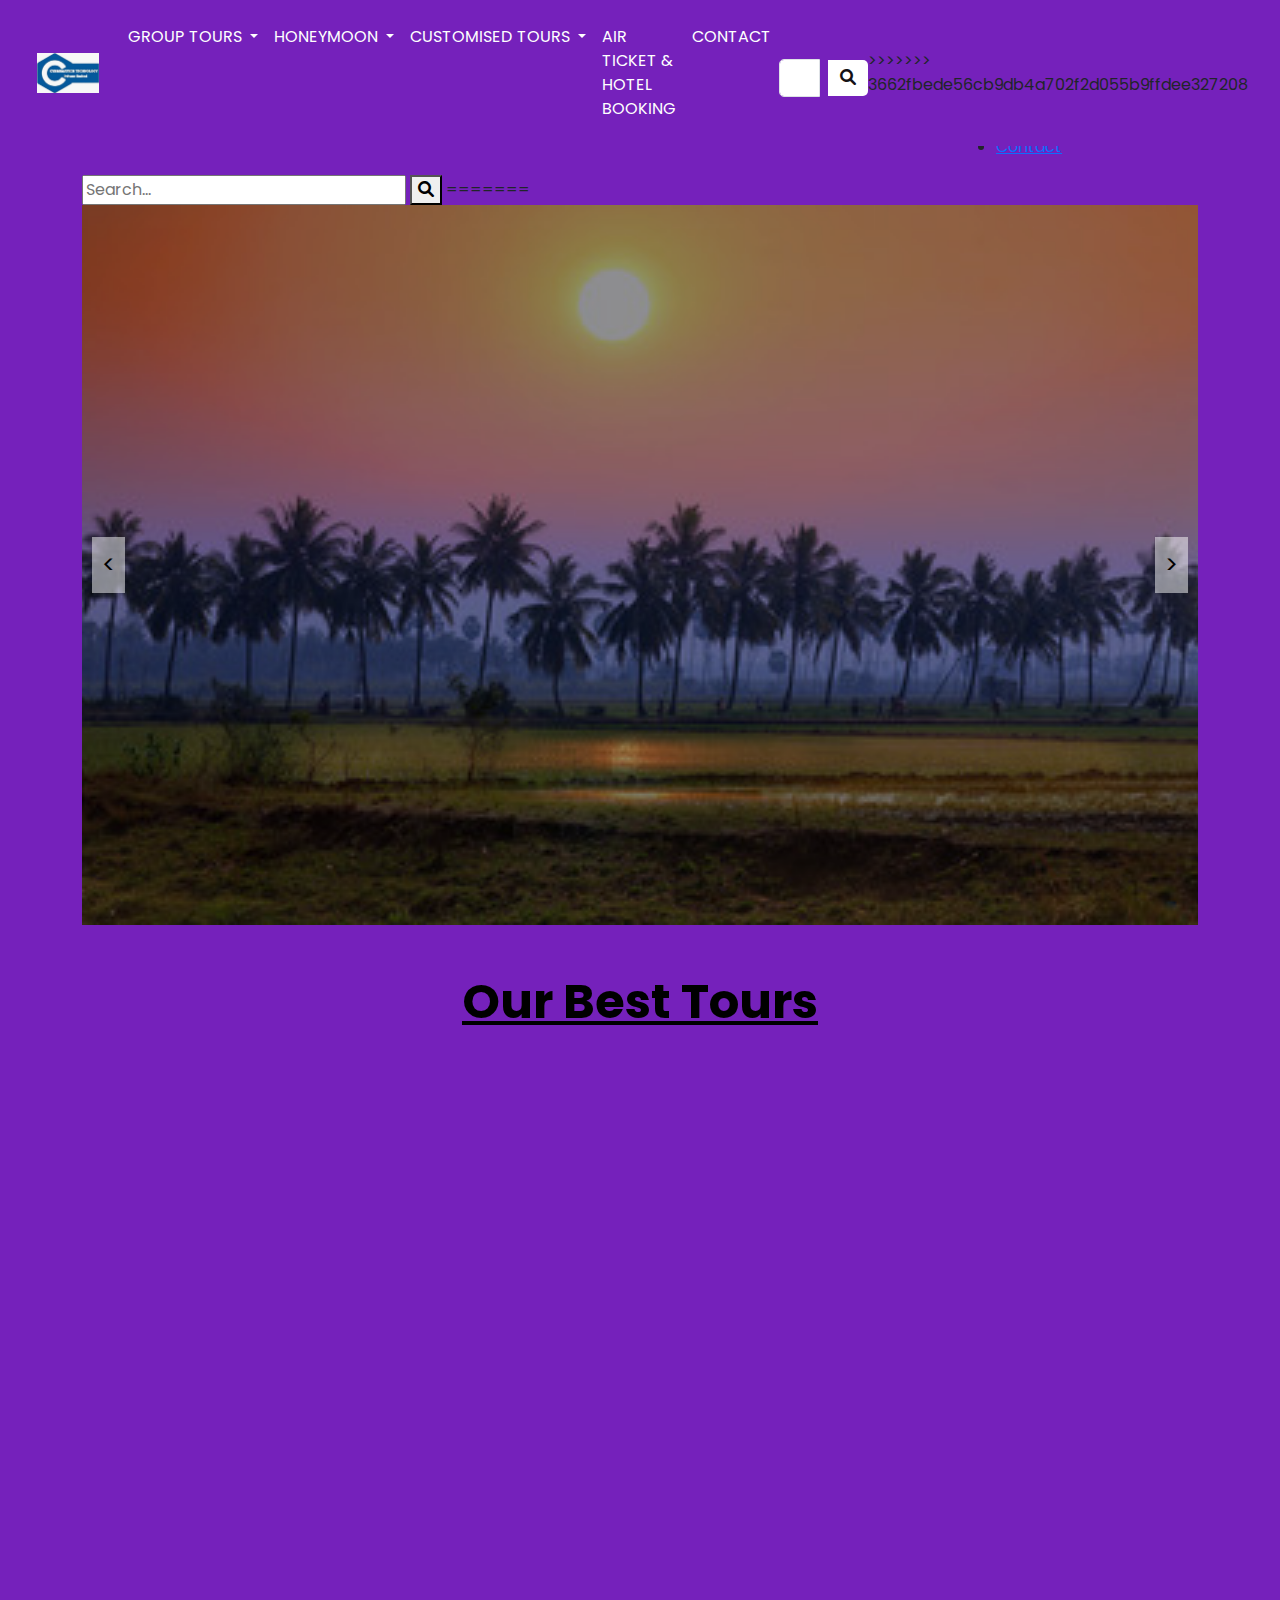
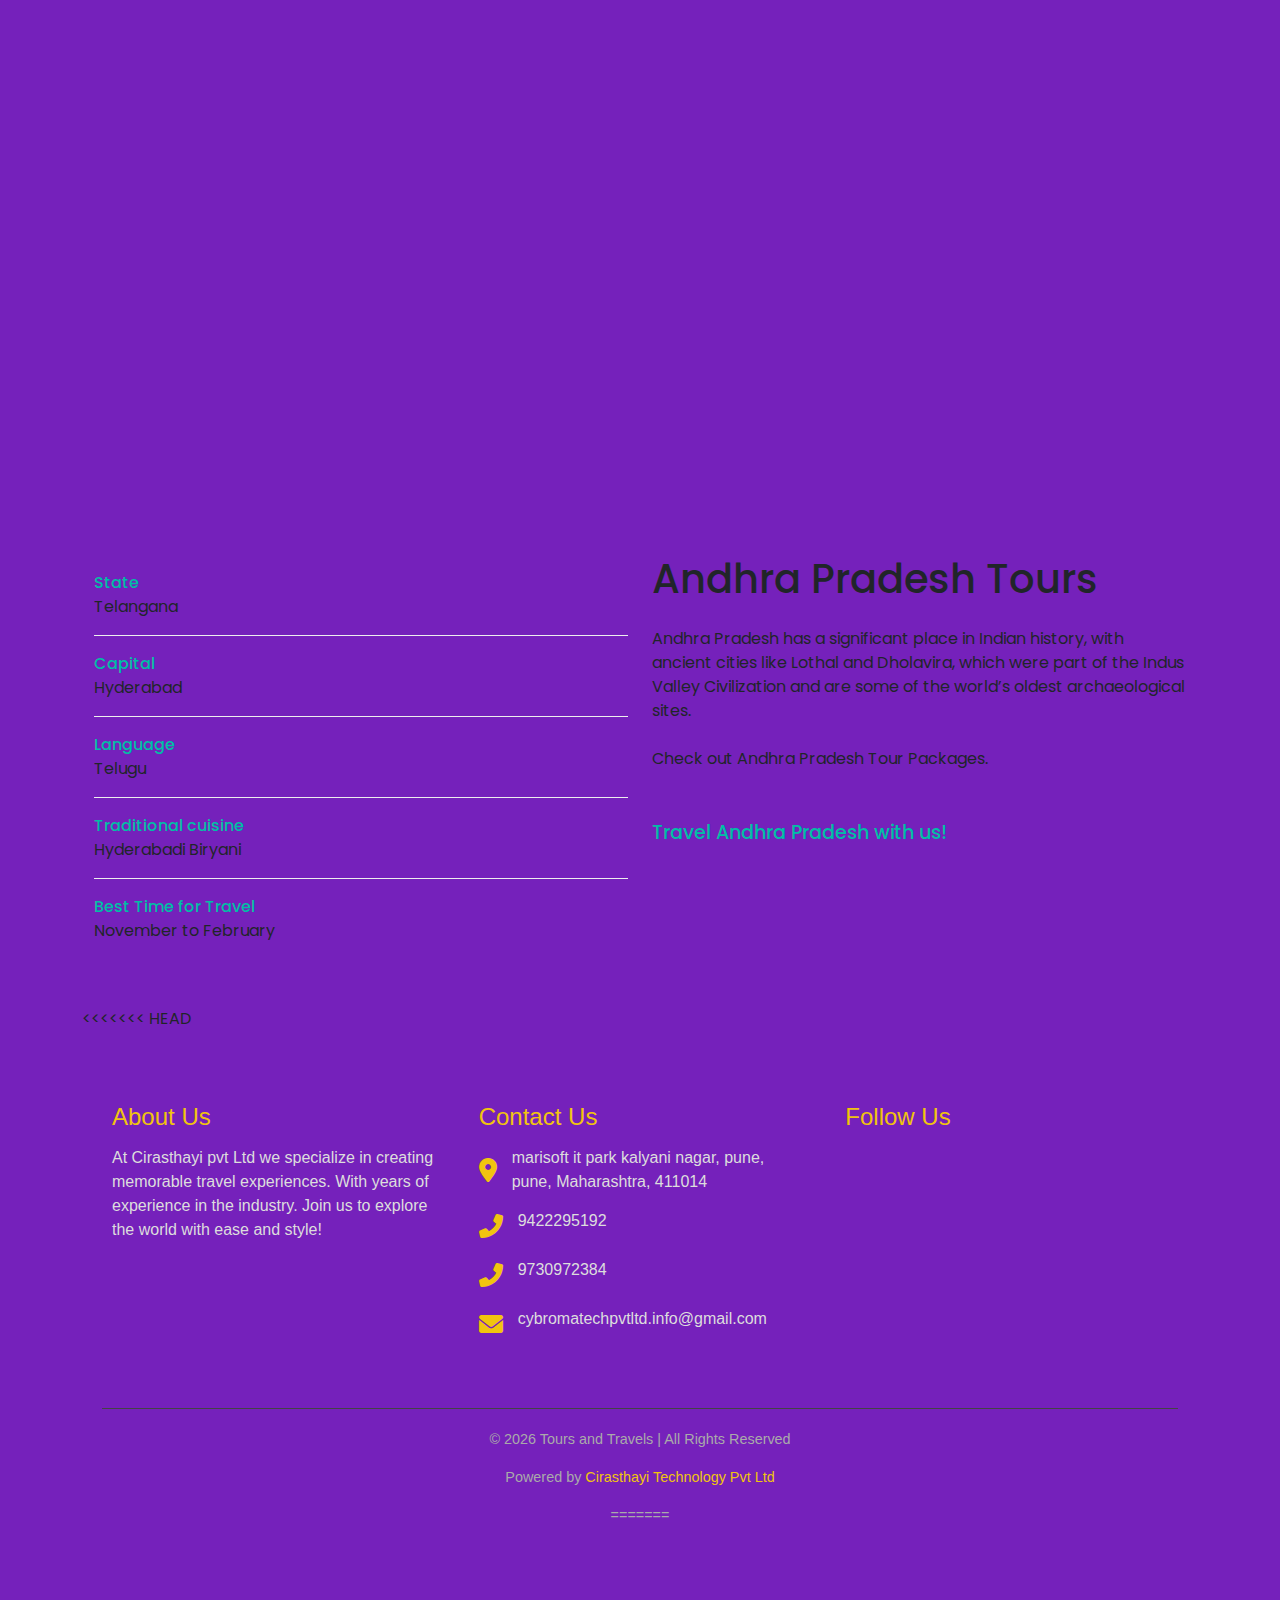
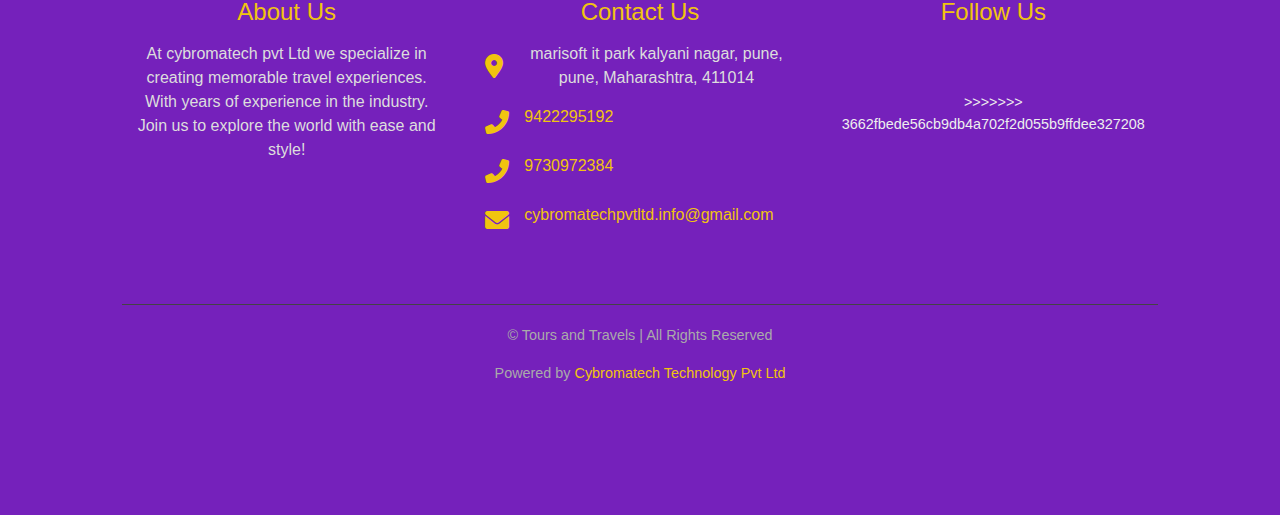
<file: AndraPradesh.html>
<!DOCTYPE html>
<html lang="en">
<head>
    <meta charset="UTF-8">
    <meta name="viewport" content="width=device-width, initial-scale=1.0">
    <title>Andhra Pradesh Updated</title>
    <link href="https://cdn.jsdelivr.net/npm/bootstrap@5.3.0/dist/css/bootstrap.min.css" rel="stylesheet">
    <link href="https://fonts.googleapis.com/css2?family=Poppins:wght@400;600;700&display=swap" rel="stylesheet">
    <link href="https://cdnjs.cloudflare.com/ajax/libs/font-awesome/6.0.0-beta3/css/all.min.css" rel="stylesheet">
    <!-- <link rel="stylesheet" href="navbar.css"> -->
    <style>



:root {
    --primary-color: #00BFA6;
}
body {
    font-family: 'Poppins', sans-serif;
}



        /* Navbar styling */
.navbar {
    background-color: rgb(117, 33, 187);
    padding: 15px 20px;
    z-index: 1000;
}

.navbar-brand {
    padding: 5px;
}

.logo-img {
    height: 40px;
}

.navbar-nav .nav-link {
    color: white;
    padding: 10px 15px;
    transition: background-color 0.3s;
    position: relative;
}

.navbar-nav .nav-link:hover {
    background-color: rgba(255, 255, 255, 0.2);
    border-radius: 5px;
}

.navbar-toggler {
    border-color: rgba(255,255,255,0.5);
}

.navbar-toggler-icon {
    background-image: url("data:image/svg+xml,%3csvg xmlns='http://www.w3.org/2000/svg' viewBox='0 0 30 30'%3e%3cpath stroke='rgba(255, 255, 255, 0.5)' stroke-linecap='round' stroke-miterlimit='10' stroke-width='2' d='M4 7h22M4 15h22M4 23h22'/%3e%3c/svg%3e");
}

/* Dropdown styling */
.dropdown-menu {
    background-color: rgb(63, 21, 97);
    border: none;
    border-radius: 0;
    padding: 0;
}

.dropdown-item {
    color: white;
    padding: 10px 15px;
}

.dropdown-item:hover {
    background-color: rgb(152, 61, 226);
    color: white;
}

/* Nested dropdown (submenu) */
.dropdown-submenu {
    position: relative;
}

.dropdown-submenu > .dropdown-menu {
    top: 0;
    left: 100%;
    margin-top: -6px;
    margin-left: -1px;
}

.dropdown-submenu:hover > .dropdown-menu {
    display: block;
}

.dropdown-submenu > a:after {
    display: block;
    content: " ";
    float: right;
    width: 0;
    height: 0;
    border-color: transparent;
    border-style: solid;
    border-width: 5px 0 5px 5px;
    border-left-color: #cccccc;
    margin-top: 5px;
    margin-right: -10px;
}

/* Search bar styling */
.search-container1 {
    display: flex;
    align-items: center;
    margin-top: 10px;
}

.search-input1 {
    border-radius: 5px 0 0 5px;
    flex-grow: 1;
}

.search1-btn {
    background-color: white;
    border: none;
    border-radius: 0 5px 5px 0;
    padding: 6px 12px;
}

.search1-btn i {
    color: rgb(20, 18, 21);
}

/* Responsive adjustments */
@media (max-width: 991px) {
    .navbar-nav {
        padding-top: 10px;
    }

    .navbar-nav .nav-link {
        padding: 10px 0;
    }

    .dropdown-menu {
        background-color: transparent;
        border: none;
        padding-left: 20px;
    }

    .dropdown-item {
        color: rgba(255, 255, 255, 0.8);
    }

    .dropdown-submenu > .dropdown-menu {
        display: block;
        margin-left: 15px;
    }

    .search-container1 {
        margin-top: 15px;
        margin-bottom: 10px;
    }
}





/* Banner styling */
.banner {
    position: relative;
    height: 80vh;
    overflow: hidden;
}
.banner-slider {
    width: 100%;
    height: 100%;
    position: relative;
}
.banner-slide {
    position: absolute;
    top: 0;
    left: 0;
    width: 100%;
    height: 100%;
    opacity: 0;
    transition: opacity 0.5s ease-in-out;
}
.banner-slide.active {
    opacity: 1;
}
.banner-slide img {
    width: 100%;
    height: 100%;
    object-fit: cover;
    object-position: center;
}
.banner-overlay {
    position: absolute;
    top: 0;
    left: 0;
    right: 0;
    bottom: 0;
    display: flex;
    align-items: center;
    justify-content: center;
    background-color: rgba(0, 0, 0, 0.4);
}
.banner-text {
    color: rgb(245, 163, 12);
    font-size: 5rem;
    font-weight: bold;
    text-align: center;
    text-transform: uppercase;
    opacity: 0;
    transform: translateY(-20px);
    animation: fadeInUp 1s ease-out forwards;
    text-shadow: -1px 1px 0 #000,
                 1px 1px 0 #000,
                 1px -1px 0 #000,
                 -1px -1px 0 #000;
}
@keyframes fadeInUp {
    to {
        opacity: 1;
        transform: translateY(0);
    }
}
.slider-arrow {
    position: absolute;
    top: 50%;
    transform: translateY(-50%);
    background-color: rgba(255, 255, 255, 0.5);
    color: #000;
    padding: 10px;
    text-decoration: none;
    font-size: 24px;
    z-index: 10;
    transition: background-color 0.3s;
}
.slider-arrow:hover {
    background-color: rgba(255, 255, 255, 0.8);
}
.slider-arrow.prev {
    left: 10px;
}
.slider-arrow.next {
    right: 10px;
}
/* Tour card styling */
.tour-card {
    height: 100%;
    display: flex;
    flex-direction: column;
    transition: all 0.3s ease-in-out;
    border: 2px solid var(--primary-color);
    opacity: 0;
    transform: translateY(20px);
}
.tour-card.show {
    opacity: 1;
    transform: translateY(0);
}
.tour-card:hover {
    transform: translateY(-5px);
    box-shadow: 0 10px 20px rgba(0,0,0,0.1);
    border-color: #ff6b6b;
}
.tour-card .card-img-top {
    height: 200px;
    object-fit: cover;
}
.tour-card .card-body {
    flex-grow: 1;
    display: flex;
    flex-direction: column;
}
.tour-card .card-text {
    flex-grow: 1;
}
.tour-price {
    color: var(--primary-color);
    font-weight: bold;
    font-family:'Times New Roman', Times, serif;
}
.card-title{
    font-weight: bold;
}
.btn-contact {
    align-self: flex-end;
    margin-top: auto;
}
.animated-title {
    font-size: 3rem;
    font-weight: 700;
    background-color: #000;
    background-clip: text;
    -webkit-text-fill-color: transparent;
    background-size: 300% 300%;
    animation: gradient-animation 5s ease infinite;
    text-decoration: black underline;
}
@keyframes gradient-animation {
    0% {
        background-position: 0% 50%;
    }
    50% {
        background-position: 100% 50%;
    }
    100% {
        background-position: 0% 50%;
    }
}
.attractive-container {
    background: whitesmoke;
    border-radius: 15px;
    box-shadow: 0 10px 20px rgba(0,0,0,0.1);
    transform: translateY(0);
    transition: all 0.3s ease;
}
.attractive-container:hover {
    transform: translateY(-10px);
    box-shadow: 0 15px 30px rgba(0,0,0,0.2);
}
.attractive-container h2 {
    color: white;
    text-shadow: 1px 1px 2px rgba(0,0,0,0.1);
}
.info-label {
    color: #00BFA6;
    font-weight: 500;
}
.travel-text {
    color: #00BFA6;
    font-size: 1.2rem;
    font-weight: 500;
}
.info-row {
    padding: 1rem 0;
    border-bottom: 1px solid #eee;
}
.info-row:last-child {
    border-bottom: none;
}
/* Footer styling */
.footer {
    background-color: rgb(117, 33, 187);
    color: #eee;
    padding: 50px 20px;
    font-family: Arial, sans-serif;
}
.footer-container {
    max-width: 1200px;
    margin: 0 auto;
    display: flex;
    flex-direction: column;
    gap: 30px;
}
.footer-section {
    flex: 1;
    min-width: 250px;
    padding: 20px;
    border: 2px solid transparent;
    border-radius: 10px;
    transition: transform 0.3s ease, border 0.3s ease, background-color 0.3s ease;
}
.footer-section:hover {
    transform: translateY(-10px);
    border: 2px solid #f1c40f;
    background-color: rgba(255, 255, 255, 0.1);
}
.footer-section h4 {
    font-size: 1.5rem;
    margin-bottom: 15px;
    color: #f1c40f;
}
.footer-section p, .footer-section li, .footer-section a {
    font-size: 1rem;
    color: #ddd;
    margin-bottom: 10px;
    line-height: 1.5;
}
.footer-section a {
    text-decoration: none;
}
.footer-section a:hover {
    color: #f1c40f;
}
.footer ul {
    list-style: none;
    padding: 0;
    margin: 0;
}
.footer ul li {
    display: flex;
    align-items: center;
    margin-bottom: 15px;
}
.footer ul li i {
    font-size: 1.5rem;
    margin-right: 15px;
    color: #f1c40f;
}
.social-icons {
    display: flex;
    gap: 15px;
}
.social-icon {
    width: 40px;
    height: 40px;
    display: block;
    background-size: cover;
    border-radius: 50%;
    transition: transform 0.3s ease, box-shadow 0.3s ease;
}
.social-icon:hover {
    transform: scale(1.2);
    box-shadow: 0 4px 8px rgba(255, 255, 255, 0.2);
}
.whatsapp-icon { background: url('https://img.icons8.com/color/48/000000/whatsapp--v1.png') center/cover no-repeat; }
.instagram-icon { background: url('https://img.icons8.com/fluency/48/000000/instagram-new.png') center/cover no-repeat; }
.facebook-icon { background: url('https://img.icons8.com/color/48/000000/facebook-new.png') center/cover no-repeat; }
.footer-bottom {
    text-align: center;
    font-size: 0.9rem;
    color: #aaa;
    border-top: 1px solid #444;
    padding-top: 20px;
}
.footer-bottom a {
    color: #f1c40f;
    text-decoration: none;
}
.footer-bottom a:hover {
    color: #fff;
}
/* Responsive styles */
@media screen and (max-width: 768px) {
    .hamburger {
        display: flex;
    }
    .nav-links {
        display: none;
        flex-direction: column;
        gap: 10px;
        width: 100%;
    }
    .nav-links.active {
        display: flex;
    }
    .dropdown-menu,
    .nested-menu {
        position: static;
        background-color: rgb(117, 33, 187);
        width: 100%;
    }
    .dropdown-menu li,
    .nested-menu li {
        width: 100%;
    }
    .nested-dropdown .nested-menu {
        left: 0;
        top: 0;
    }
    .search-container {
        width: 100%;
        margin-top: 10px;
    }
    .banner-text {
        font-size: 3rem;
    }
    .footer .row {
        flex-direction: column;
        align-items: center;
    }
    .footer-section {
        text-align: center;
    }
    .social-icons {
        justify-content: center;
    }
}










    </style>
</head>
<body>
<<<<<<< HEAD
    <nav class="navbar">
        <div class="container">
            <div class="logo">
                <h1>Cirasthayi</h1>
                <!-- <a href="index.html"><img src="logo.png" alt="Logo" class="logo-img"></a> -->
            </div>
            <div class="hamburger">
                <div class="bar"></div>
                <div class="bar"></div>
                <div class="bar"></div>
            </div>
            <ul class="nav-links">
                <li class="dropdown">
                    <a href="#">Group Tours <i class="fa fa-caret-down"></i></a>
                    <ul class="dropdown-menu">
                        <li class="nested-dropdown">
                            <a href="#">Domestic <i class="fa fa-caret-right"></i></a>
                            <ul class="nested-menu">
                                <li><a href="#">Andaman</a></li>
                                <li><a href="AndraPradesh.html">Andhra Pradesh</a></li>
                                <li><a href="Gujarat.html">Gujarat</a></li>
                                <li><a href="#">Himachal Pradesh</a></li>
                                <li><a href="#">Jammu & Kashmir</a></li>
                                <li><a href="#">Karnataka</a></li>
                                <li><a href="#">Kerala</a></li>
                                <li><a href="#">Leh Ladakh</a></li>
                                <li><a href="madhyapradesh.html">Madhya Pradesh</a></li>
                                <li><a href="#">Northeast India</a></li>
                                <li><a href="#">Orissa</a></li>
                                <li><a href="#">Rajasthan</a></li>
                                <li><a href="#">Uttarakhand</a></li>
                                <li><a href="#">West Bengal</a></li>
                                <li><a href="maharashtra.html">Maharashtra</a></li>
                                <li><a href="#">Goa</a></li>
                            </ul>
                        </li>
                        <li class="nested-dropdown">
                            <a href="#">Pilgrimage Yatra <i class="fa fa-caret-right"></i></a>
                            <ul class="nested-menu">
                                <li><a href="#">Amarnath Vaishnodevi</a></li>
                                <li><a href="Chardham yatra.html">Chardham Yatra</a></li>
                                <li><a href="#">Narmada Parikrama</a></li>
                                <li><a href="#">Pithapur Kuravpur</a></li>
                                <li><a href="#">Tristhali Yatra</a></li>
                                <li><a href="#">Gujarat</a></li>
                            </ul>
                        </li>
                        <li class="nested-dropdown">
                            <a href="#">International <i class="fa fa-caret-right"></i></a>
                            <ul class="nested-menu">
                                <!-- <li><a href="#">Africa</a></li>
                                <li><a href="#">America</a></li>
                                <li><a href="#">Australia</a></li> -->
                                <li><a href="Bali.html">Bali</a></li>
                                <!-- <li><a href="#">Bhutan</a></li>
                                <li><a href="#">Cambodia</a></li>
                                <li><a href="#">Canada</a></li>
                                <li><a href="#">China</a></li> -->
                                <li><a href="Dubai.html">Dubai</a></li>
                                
                            </ul>
                        </li>
                        <li><a href="#">International Customised Tour</a></li>
                    </ul>
                </li>
                <li class="dropdown">
                    <a href="#">Honeymoon <i class="fa fa-caret-down"></i></a>
                    <ul class="dropdown-menu">
                        <li><a href="Domestic.html">DOMESTIC</a></li>
                        <li><a href="international.html">INTERNATIONAL</a></li>
                    </ul>
                </li>
                <li class="dropdown">
                    <a href="#">Customised Tours <i class="fa fa-caret-down"></i></a>
                    <ul class="dropdown-menu">
                        <li><a href="#">DOMESTIC</a></li>
                        <li><a href="#">INTERNATIONAL</a></li>
                    </ul>
                </li>
                <li><a href="Air Ticket.html">Air Ticket & Hotel Booking</a></li>
                <li><a href="contact.html">Contact</a></li>
            </ul>
            <div class="search-container">
                <input type="text" placeholder="Search..." class="search-input">
                <button class="search-btn">
                    <i class="fas fa-search"></i>
                </button>
=======
    <nav class="navbar navbar-expand-lg fixed-top">
        <div class="container-fluid">
            <a class="navbar-brand" href="index.html">
                <img src="Images/Cybromatech-logo.jpg" alt="Logo" class="logo-img">
            </a>
            <button class="navbar-toggler" type="button" data-bs-toggle="collapse" data-bs-target="#navbarNav" aria-controls="navbarNav" aria-expanded="false" aria-label="Toggle navigation">
                <span class="navbar-toggler-icon"></span>
            </button>
            <div class="collapse navbar-collapse" id="navbarNav">
                <ul class="navbar-nav me-auto mb-2 mb-lg-0">
                    <li class="nav-item dropdown">
                        <a class="nav-link dropdown-toggle" href="#" id="groupToursDropdown" role="button" data-bs-toggle="dropdown" aria-expanded="false">
                            GROUP TOURS
                        </a>
                        <ul class="dropdown-menu" aria-labelledby="groupToursDropdown">
                            <li class="dropdown-submenu">
                                <a class="dropdown-item dropdown-toggle" href="#">Domestic</a>
                                <ul class="dropdown-menu">
                                    <!-- <li><a class="dropdown-item" href="#">Andaman</a></li> -->
                                    <li><a class="dropdown-item" href="AndraPradesh.html">Andhra Pradesh</a></li>
                                    <li><a class="dropdown-item" href="Gujarat.html">Gujarat</a></li>
                                    <li><a class="dropdown-item" href="madhyapradesh.html">Madhya Pradesh</a></li>
                                    <li><a class="dropdown-item" href="maharashtra.html">Maharashtra</a></li>
                                    <!-- <li><a class="dropdown-item" href="#">Goa</a></li> -->
                                </ul>
                            </li>
                            <li class="dropdown-submenu">
                                <a class="dropdown-item dropdown-toggle" href="#">Pilgrimage Yatra</a>
                                <ul class="dropdown-menu">
                                    <li><a class="dropdown-item" href="#">Amarnath Vaishnodevi</a></li>
                                    <li><a class="dropdown-item" href="Chardham yatra.html">Chardham Yatra</a></li>
                                    <li><a class="dropdown-item" href="#">Narmada Parikrama</a></li>
                                    <li><a class="dropdown-item" href="#">Pithapur Kuravpur</a></li>
                                    <li><a class="dropdown-item" href="#">Tristhali Yatra</a></li>
                                    <li><a class="dropdown-item" href="#">Gujarat</a></li>
                                </ul>
                            </li>
                            <li class="dropdown-submenu">
                                <a class="dropdown-item dropdown-toggle" href="#">International</a>
                                <ul class="dropdown-menu">
                                    <li><a class="dropdown-item" href="Bali.html">Bali</a></li>
                                    <li><a class="dropdown-item" href="Dubai.html">Dubai</a></li>
                                </ul>
                            </li>
                            <li><a class="dropdown-item" href="#">International Customised Tour</a></li>
                        </ul>
                    </li>
                    <li class="nav-item dropdown">
                        <a class="nav-link dropdown-toggle" href="#" id="honeymoonDropdown" role="button" data-bs-toggle="dropdown" aria-expanded="false">
                            HONEYMOON
                        </a>
                        <ul class="dropdown-menu" aria-labelledby="honeymoonDropdown">
                            <li><a class="dropdown-item" href="Domestic.html">DOMESTIC</a></li>
                            <li><a class="dropdown-item" href="international.html">INTERNATIONAL</a></li>
                        </ul>
                    </li>
                    <li class="nav-item dropdown">
                        <a class="nav-link dropdown-toggle" href="#" id="customisedToursDropdown" role="button" data-bs-toggle="dropdown" aria-expanded="false">
                            CUSTOMISED TOURS
                        </a>
                        <ul class="dropdown-menu" aria-labelledby="customisedToursDropdown">
                            <li><a class="dropdown-item" href="#">DOMESTIC</a></li>
                            <li><a class="dropdown-item" href="#">INTERNATIONAL</a></li>
                        </ul>
                    </li>
                    <li class="nav-item"><a class="nav-link" href="Air Ticket.html">AIR TICKET & HOTEL BOOKING</a></li>
                    <li class="nav-item"><a class="nav-link" href="contact.html">CONTACT</a></li>
                </ul>
                <form class="d-flex search-container1">
                    <input class="form-control me-2 search-input1" type="search" placeholder="Search..." aria-label="Search">
                    <button class="btn search1-btn" type="submit">
                        <i class="fas fa-search"></i>
                    </button>
                </form>
>>>>>>> 3662fbede56cb9db4a702f2d055b9ffdee327208
            </div>
        </div>
    </nav>





 <div class="banner">
    <div class="banner-slider">
        <div class="banner-slide active">
            <img src="Images/1ap.jpg" alt="Andhra Pradesh Tourism 1">
        </div>
        <div class="banner-slide">
            <img src="Images/2ap.jpg" alt="Andhra Pradesh Tourism 2">
        </div>
        <div class="banner-slide">
            <img src="Images/3ap.jpg" alt="Andhra Pradesh Tourism 3">
        </div>
    </div>
    <div class="banner-overlay">
        <span class="banner-text">Discover Andhra Pradesh</span>
    </div>
    <a href="#" class="slider-arrow prev" aria-label="Previous slide">&lt;</a>
    <a href="#" class="slider-arrow next" aria-label="Next slide">&gt;</a>
</div>

<div class="container mt-5">
    <h2 class="text-center mb-4 animated-title">Our Best Tours</h2>
    <div class="row row-cols-1 row-cols-md-2 row-cols-lg-3 g-4">
        <div class="col">
            <div class="card tour-card">
                <img src="Images/Charminar.jpg" class="card-img-top" alt="Charminar">
                <div class="card-body">
                    <div class="d-flex justify-content-between align-items-center mb-2">
                        <h5 class="card-title mb-0">Charminar</h5>
                        <p class="tour-price mb-0">Onwards ₹50,000</p>
                    </div>
                    <p class="card-text">The monument was built in 1591 by Muḥammad Qulī Quṭb Shah, the fifth king of the Quṭb Shāhī dynasty, reportedly as the first building in Hyderabad, his new capital. Over the years, it has become a signature monument to and an iconic symbol of the city’s heritage. </p>
                    <a href="#" class="btn btn-primary btn-contact">Contact Us</a>
                </div>
            </div>
        </div>
        <div class="col">
            <div class="card tour-card">
                <img src="Images/Golconda-Fort.jpg" class="card-img-top" alt="Golconda Fort">
                <div class="card-body">
                    <div class="d-flex justify-content-between align-items-center mb-2">
                        <h5 class="card-title mb-0">Golconda Fort</h5>
                        <p class="tour-price mb-0">Onwards ₹40000</p>
                    </div>
                    <p class="card-text">Golconda Fort is located in the western part of Hyderabad city and is about 9 km from the Hussain Sagar Lake. The outer fort occupies an area of three square kilometers, which is 4.8 kilometers in length. It was originally known as Mankal, and built on a hilltop in the year 1143.</p>
                    <a href="#" class="btn btn-primary btn-contact">Contact Us</a>
                </div>
            </div>
        </div>
        <div class="col">
            <div class="card tour-card">
                <img src="Images/Ramoji-Film-City.jpg" class="card-img-top" alt="Ramoji Film City">
                <div class="card-body">
                    <div class="d-flex justify-content-between align-items-center mb-2">
                        <h5 class="card-title mb-0">Ramoji Film City</h5>
                        <p class="tour-price mb-0">Onwards ₹20,240</p>
                    </div>
                    <p class="card-text">Ramoji Film City, the world's largest film city and premier theme park. As a top holiday destination, it seamlessly blends the excitement of a filmy amusement park with the allure of a tourist attraction.</p>
                    <a href="#" class="btn btn-primary btn-contact">Contact Us</a>
                </div>
            </div>
        </div>
        <div class="col">
            <div class="card tour-card">
                <img src="Images/Chowmahalla-Palace.jpg" class="card-img-top" alt="Chowmahalla Palace">
                <div class="card-body">
                    <div class="d-flex justify-content-between align-items-center mb-2">
                        <h5 class="card-title mb-0">Chowmahalla Palace</h5>
                        <p class="tour-price mb-0">Onwards ₹69,999</p>
                    </div>
                    <p class="card-text">Chowmahalla Palace was the official residence of the Nizams of Hyderabad State from 1720 to 1948. The palace complex is a stunning example of Indo-Saracenic architecture, blending European and Islamic styles.</p>
                    <a href="#" class="btn btn-primary btn-contact">Contact Us</a>
                </div>
            </div>
        </div>
        <div class="col">
            <div class="card tour-card">
                <img src="Images/Hussain Sagar Lake.jpg" class="card-img-top" alt="Dwarka">
                <div class="card-body">
                    <div class="d-flex justify-content-between align-items-center mb-2">
                        <h5 class="card-title mb-0">Dwarka</h5>
                        <p class="tour-price mb-0">Onwards ₹10,240</p>
                    </div>
                    <p class="card-text">Hussain Sagar Lake is a heart-shaped artificial lake located in Hyderabad, Telangana, India. Built in 1562 AD by Ibrahim Quli Qutb Shah, it is one of the largest man-made lakes in the country, spanning 5.7 square kilometers.</p>
                    <a href="#" class="btn btn-primary btn-contact">Contact Us</a>
                </div>
            </div>
        </div>
        <div class="col">
            <div class="card tour-card">
                <img src="Images/Qutub Shahi Tombs.jpg" class="card-img-top" alt="Qutub Shahi Tombs">
                <div class="card-body">
                    <div class="d-flex justify-content-between align-items-center mb-2">
                        <h5 class="card-title mb-0">Qutub Shahi Tombs</h5>
                        <p class="tour-price mb-0">Onwards ₹59,240</p>
                    </div>
                    <p class="card-text">The Qutub Shahi Tombs are located in the Ibrahim Bagh (garden precinct), close to the famous Golconda Fort in Hyderabad, India. They contain the tombs and mosques built by the various kings of the Qutub Shahi dynasty.</p>
                    <a href="#" class="btn btn-primary btn-contact">Contact Us</a>
                </div>
            </div>
        </div>
    </div>
</div>

<div class="container py-5">
    <div class="row">
        <div class="col-md-6">
            <div class="info-row">
                <div class="info-label">State</div>
                <div>Telangana</div>
            </div>
            <div class="info-row">
                <div class="info-label">Capital</div>
                <div>Hyderabad</div>
            </div>
            <div class="info-row">
                <div class="info-label">Language</div>
                <div>Telugu</div>
            </div>
            <div class="info-row">
                <div class="info-label">Traditional cuisine</div>
                <div>Hyderabadi Biryani</div>
            </div>
            <div class="info-row">
                <div class="info-label">Best Time for Travel</div>
                <div>November to February</div>
            </div>
        </div>
        
        <div class="col-md-6">
            <h1 class="mb-4">Andhra Pradesh Tours</h1>
            <p class="mb-4">Andhra Pradesh has a significant place in Indian history, with ancient cities like Lothal and Dholavira, which were part of the Indus Valley Civilization and are some of the world’s oldest archaeological sites.</p>
            <p class="mb-4">Check out  Andhra Pradesh Tour Packages.</p>
            
            <div class="d-flex justify-content-between align-items-center mt-5">
                <span class="travel-text">Travel Andhra Pradesh with us!</span>
            </div>
        </div>
    </div>
</div>

<!-- Footer Starts -->
<<<<<<< HEAD
    <footer class="footer">
        <div class="footer-container">
            <div class="row">
                <div class="footer-section about">
                    <h4>About Us</h4>
                    <p>At Cirasthayi pvt Ltd we specialize in creating memorable travel experiences. With years of experience in the industry. Join us to explore the world with ease and style!</p>
                </div>
                <div class="footer-section contact">
                    <h4>Contact Us</h4>
                    <ul>
                        <li><i class="fas fa-map-marker-alt"></i>marisoft it park kalyani nagar, pune, pune, Maharashtra, 411014</li>
                        <li><i class="fas fa-phone-alt"></i> <a href="tel:9422295192">9422295192</a></li>
                        <li><i class="fas fa-phone-alt"></i> <a href="tel:9730972384">9730972384</a></li>
                        <li><i class="fas fa-envelope"></i> <a href="mailto:cybromatechpvtltd.info@gmail.com">cybromatechpvtltd.info@gmail.com</a></li>
                    </ul>
                </div>
                <div class="footer-section follow">
                    <h4>Follow Us</h4>
                    <div class="social-icons">
                        <a href="https://wa.me/9422295192" target="_blank" class="social-icon whatsapp-icon" aria-label="WhatsApp"></a>
                        <a href="https://www.instagram.com/shrisamarthconstruction" target="_blank" class="social-icon instagram-icon" aria-label="Instagram"></a>
                        <a href="https://www.facebook.com/shrisamarthconst" target="_blank" class="social-icon facebook-icon" aria-label="Facebook"></a>
                    </div>
                </div>
            </div>
            <div class="footer-bottom">
                <p>© <span id="currentYear"></span> Tours and Travels | All Rights Reserved</p>
                <p>Powered by <a href="https://www.cybromatech.com" target="_blank" rel="noopener noreferrer">Cirasthayi Technology Pvt Ltd</a></p>
=======
<footer class="footer">
    <div class="footer-container">
        <div class="row">
            <div class="footer-section about">
                <h4>About Us</h4>
                <p>At cybromatech pvt Ltd we specialize in creating memorable travel experiences. With years of experience in the industry. Join us to explore the world with ease and style!</p>
            </div>
            <div class="footer-section contact">
                <h4>Contact Us</h4>
                <ul>
                    <li><i class="fas fa-map-marker-alt"></i>marisoft it park kalyani nagar, pune, pune, Maharashtra, 411014</li>
                    <li><i class="fas fa-phone-alt"></i> <a href="tel:9422295192">9422295192</a></li>
                    <li><i class="fas fa-phone-alt"></i> <a href="tel:9730972384">9730972384</a></li>
                    <li><i class="fas fa-envelope"></i> <a href="mailto:cybromatechpvtltd.info@gmail.com">cybromatechpvtltd.info@gmail.com</a></li>
                </ul>
            </div>
            <div class="footer-section follow">
                <h4>Follow Us</h4>
                <div class="social-icons">
                    <a href="https://wa.me/9422295192" target="_blank" class="social-icon whatsapp-icon" aria-label="WhatsApp"></a>
                    <a href="https://www.instagram.com/shrisamarthconstruction" target="_blank" class="social-icon instagram-icon" aria-label="Instagram"></a>
                    <a href="https://www.facebook.com/shrisamarthconst" target="_blank" class="social-icon facebook-icon" aria-label="Facebook"></a>
                </div>
>>>>>>> 3662fbede56cb9db4a702f2d055b9ffdee327208
            </div>
        </div>
        <div class="footer-bottom">
            <p>© <span id="currentYear"></span> Tours and Travels | All Rights Reserved</p>
            <p>Powered by <a href="https://www.cybromatech.com" target="_blank" rel="noopener noreferrer">Cybromatech Technology Pvt Ltd</a></p>
        </div>
    </div>
</footer>
<!-- Footer Ends -->







    
    <script src="https://cdn.jsdelivr.net/npm/bootstrap@5.3.0/dist/js/bootstrap.bundle.min.js"></script>





    <script>
        document.addEventListener('DOMContentLoaded', function() {
            const cards = document.querySelectorAll('.tour-card');
            
            function showCards() {
                cards.forEach((card, index) => {
                    setTimeout(() => {
                        card.classList.add('show');
                    }, index * 100);
                });
            }

            const observer = new IntersectionObserver((entries) => {
                entries.forEach(entry => {
                    if (entry.isIntersecting) {
                        showCards();
                        observer.unobserve(entry.target);
                    }
                });
            }, { threshold: 0.1 });

            observer.observe(document.querySelector('.row'));

            const slides = document.querySelectorAll('.banner-slide');
            let currentSlide = 0;

            function showSlide(index) {
                slides[currentSlide].classList.remove('active');
                currentSlide = (index + slides.length) % slides.length;
                slides[currentSlide].classList.add('active');
            }

            function nextSlide() {
                showSlide(currentSlide + 1);
            }

            function prevSlide() {
                showSlide(currentSlide - 1);
            }

            document.querySelector('.slider-arrow.next').addEventListener('click', function(e) {
                e.preventDefault();
                nextSlide();
            });

            document.querySelector('.slider-arrow.prev').addEventListener('click', function(e) {
                e.preventDefault();
                prevSlide();
            });

            setInterval(nextSlide, 5000);

            // Hamburger menu functionality
            const hamburger = document.querySelector('.hamburger');
            const navLinks = document.querySelector('.nav-links');

            hamburger.addEventListener('click', () => {
                navLinks.classList.toggle('active');
            });

            // Mobile dropdown functionality
            if (window.innerWidth <= 768) {
                const dropdowns = document.querySelectorAll('.dropdown, .nested-dropdown');
                dropdowns.forEach(dropdown => {
                    dropdown.addEventListener('click', (e) => {
                        e.preventDefault();
                        const submenu = dropdown.querySelector('.dropdown-menu, .nested-menu');
                        if (submenu) {
                            submenu.style.display = submenu.style.display === 'block' ? 'none' : 'block';
                        }
                    });
                });
            }

            // Update current year in footer
            document.getElementById('currentYear').textContent = new Date().getFullYear();
        });
    </script>


</body>
</html>
</file>
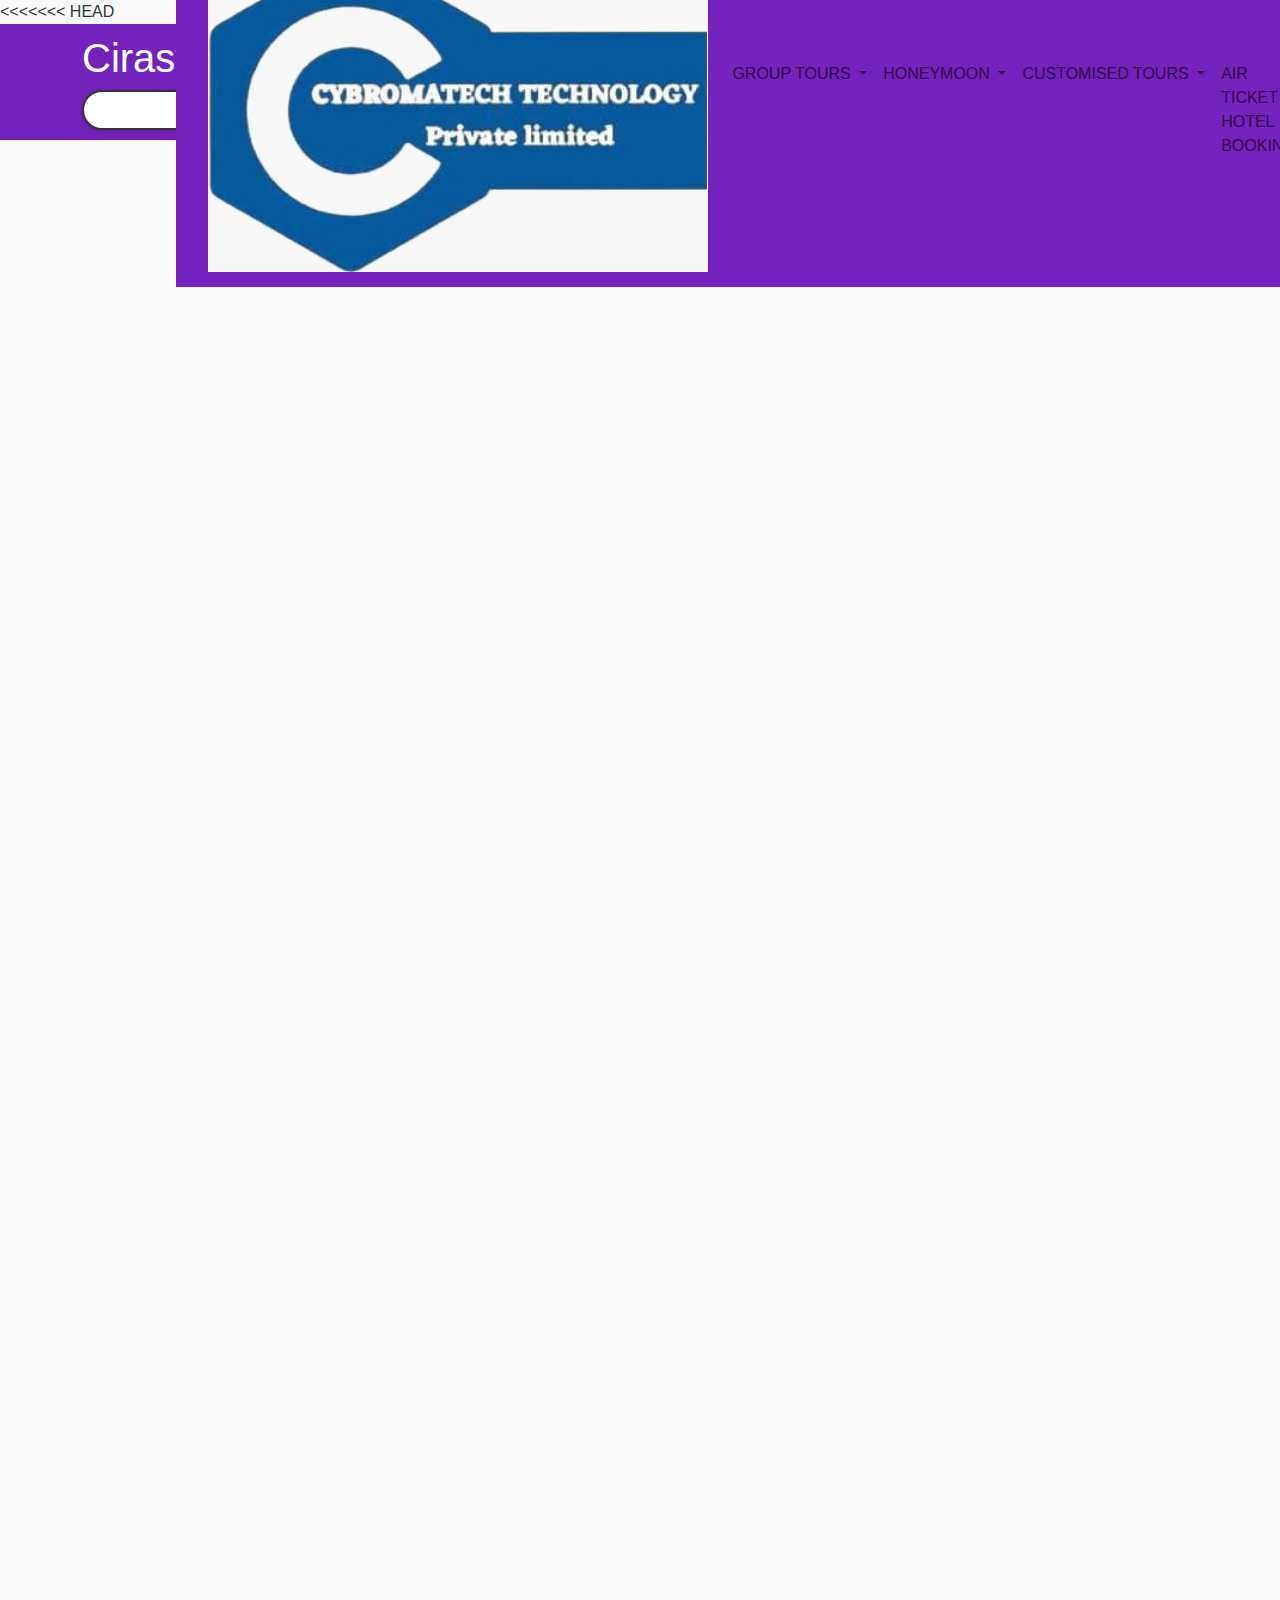
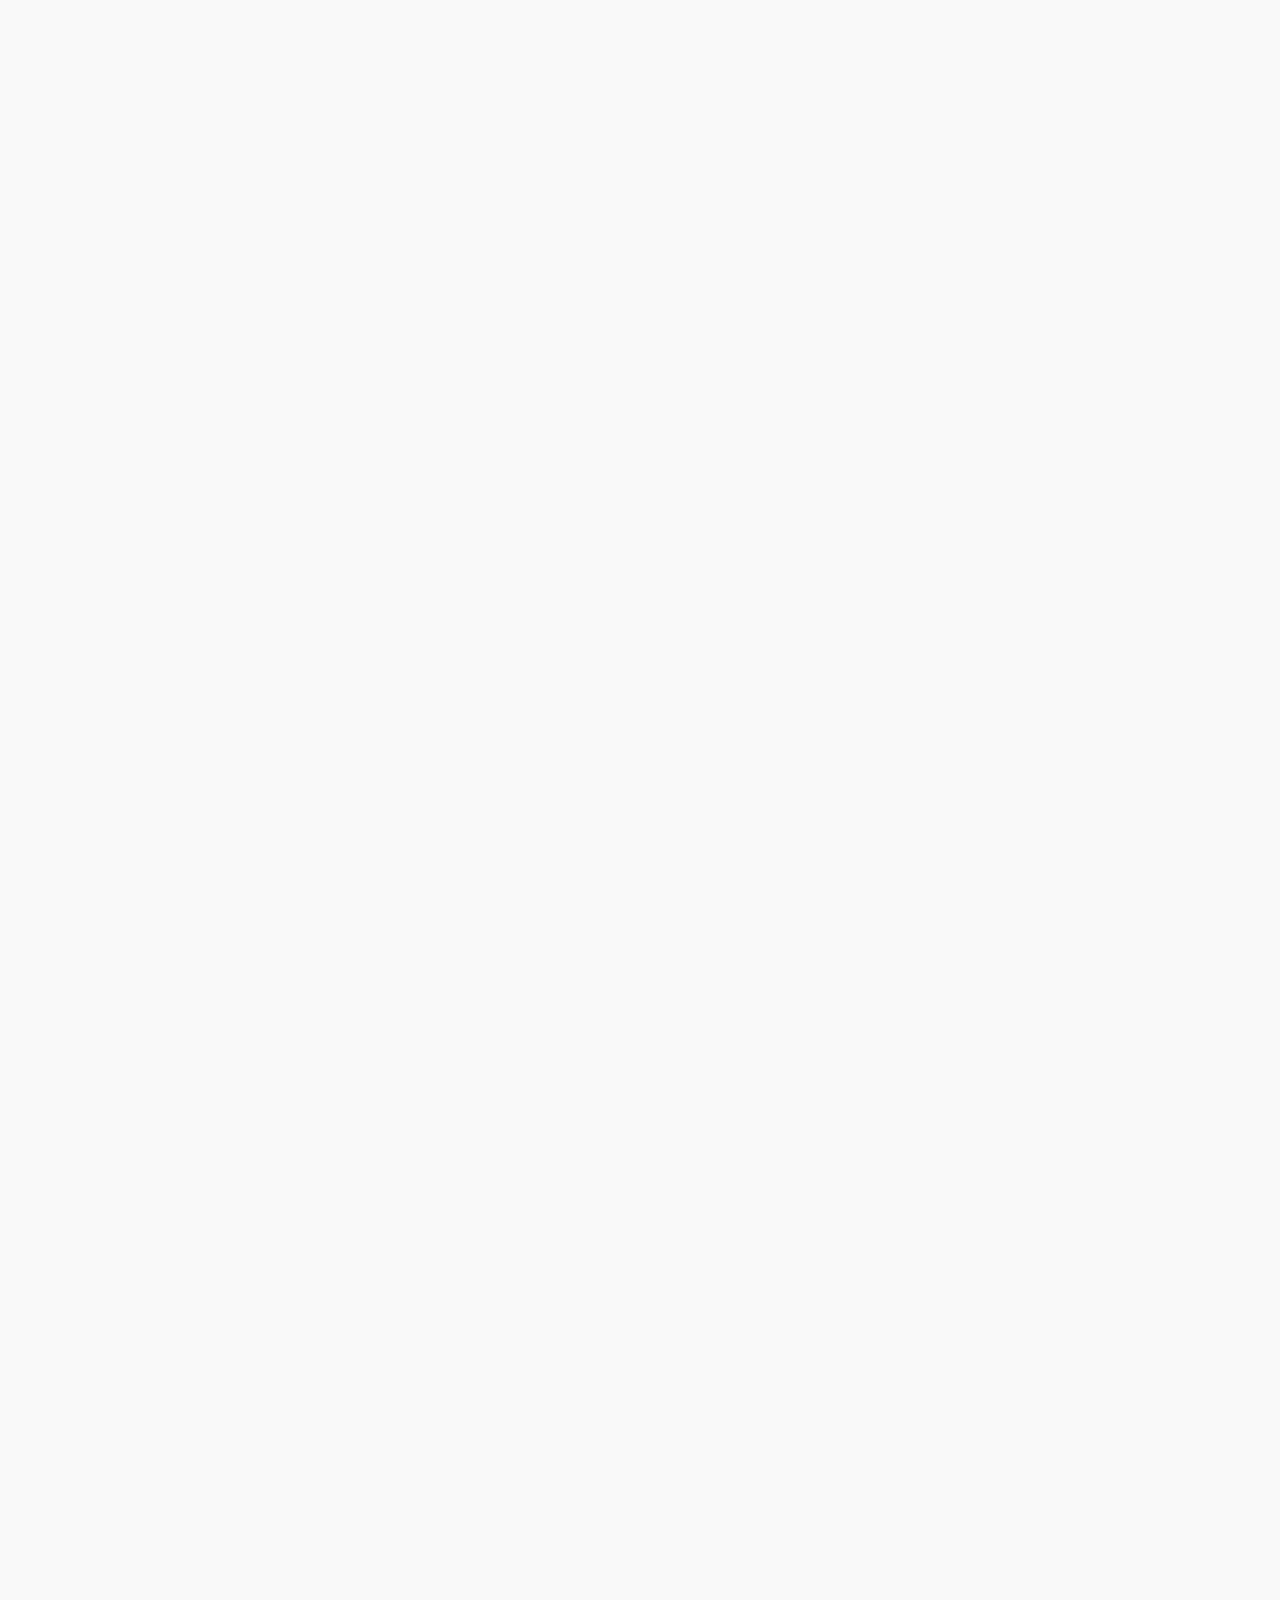
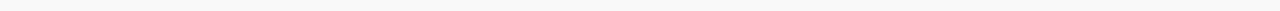
<file: Bali-info.html>
<!DOCTYPE html>
<html lang="en">
<head>
    <meta charset="UTF-8">
    <meta name="viewport" content="width=device-width, initial-scale=1.0">
    <title>Bali & Cambodia Adventure Tour</title>
    <link href="https://cdn.jsdelivr.net/npm/bootstrap@5.3.0/dist/css/bootstrap.min.css" rel="stylesheet">
    <link href="https://cdnjs.cloudflare.com/ajax/libs/font-awesome/6.0.0-beta3/css/all.min.css" rel="stylesheet">
    <link rel="stylesheet" href="Bali-info.css">
</head>
<body>

     <!-- Nav Starts -->
<<<<<<< HEAD
     <nav class="navbar">
        <div class="container">
            <div class="logo">
                <h1>Cirasthayi</h1>
                <!-- <a href="index.html"><img src="logo.png" alt="Logo" class="logo-img"></a> -->
            </div>
            <div class="hamburger">
                <div class="bar"></div>
                <div class="bar"></div>
                <div class="bar"></div>
            </div>
            <ul class="nav-links">
                <li class="dropdown">
                    <a href="#">Group Tours <i class="fa fa-caret-down"></i></a>
                    <ul class="dropdown-menu">
                        <li class="nested-dropdown">
                            <a href="#">Domestic <i class="fa fa-caret-right"></i></a>
                            <ul class="nested-menu">
                                <li><a href="#">Andaman</a></li>
                                <li><a href="AndraPradesh.html">Andhra Pradesh</a></li>
                                <li><a href="Gujarat.html">Gujarat</a></li>
                                <!-- <li><a href="#">Himachal Pradesh</a></li>
                                <li><a href="#">Jammu & Kashmir</a></li>
                                <li><a href="#">Karnataka</a></li>
                                <li><a href="#">Kerala</a></li>
                                <li><a href="#">Leh Ladakh</a></li> -->
                                <li><a href="madhyapradesh.html">Madhya Pradesh</a></li>
                                <!-- <li><a href="#">Northeast India</a></li>
                                <li><a href="#">Orissa</a></li>
                                <li><a href="#">Rajasthan</a></li>
                                <li><a href="#">Uttarakhand</a></li>
                                <li><a href="#">West Bengal</a></li> -->
                                <li><a href="maharashtra.html">Maharashtra</a></li>
                                <li><a href="#">Goa</a></li>
                            </ul>
                        </li>
                        <li class="nested-dropdown">
                            <a href="#">Pilgrimage Yatra <i class="fa fa-caret-right"></i></a>
                            <ul class="nested-menu">
                                <li><a href="#">Amarnath Vaishnodevi</a></li>
                                <li><a href="Chardham yatra.html">Chardham Yatra</a></li>
                                <li><a href="#">Narmada Parikrama</a></li>
                                <li><a href="#">Pithapur Kuravpur</a></li>
                                <li><a href="#">Tristhali Yatra</a></li>
                                <li><a href="#">Gujarat</a></li>
                            </ul>
                        </li>
                        <li class="nested-dropdown">
                            <a href="#">International <i class="fa fa-caret-right"></i></a>
                            <ul class="nested-menu">
                                <!-- <li><a href="#">Africa</a></li>
                                <li><a href="#">America</a></li>
                                <li><a href="#">Australia</a></li> -->
                                <li><a href="Bali.html">Bali</a></li>
                                <!-- <li><a href="#">Bhutan</a></li>
                                <li><a href="#">Cambodia</a></li>
                                <li><a href="#">Canada</a></li>
                                <li><a href="#">China</a></li> -->
                                <li><a href="Dubai.html">Dubai</a></li>
                                <!-- <li><a href="#">Europe</a></li>
                                <li><a href="#">Hong Kong</a></li>
                                <li><a href="#">Malaysia</a></li>
                                <li><a href="#">Nepal</a></li>
                                <li><a href="#">New Zealand</a></li>
                                <li><a href="#">Russia</a></li>
                                <li><a href="#">Singapore</a></li>
                                <li><a href="#">Sri Lanka</a></li>
                                <li><a href="#">Thailand</a></li>
                                <li><a href="#">Vietnam</a></li> -->
                            </ul>
                        </li>
                        <li><a href="#">International Customised Tour</a></li>
                    </ul>
                </li>
                <li class="dropdown">
                    <a href="#">Honeymoon <i class="fa fa-caret-down"></i></a>
                    <ul class="dropdown-menu">
                        <li><a href="Domestic.html">DOMESTIC</a></li>
                        <li><a href="international.html">INTERNATIONAL</a></li>
                    </ul>
                </li>
                <li class="dropdown">
                    <a href="#">Customised Tours <i class="fa fa-caret-down"></i></a>
                    <ul class="dropdown-menu">
                        <li><a href="#">DOMESTIC</a></li>
                        <li><a href="#">INTERNATIONAL</a></li>
                    </ul>
                </li>
                <li><a href="Air Ticket.html">Air Ticket & Hotel Booking</a></li>
                <li><a href="contact.html">Contact</a></li>
            </ul>
            <div class="search-container">
                <input type="text" placeholder="Search..." class="search-input">
                <button class="search-btn">
                    <i class="fas fa-search"></i>
                </button>
=======
     <nav class="navbar navbar-expand-lg fixed-top">
        <div class="container-fluid">
            <a class="navbar-brand" href="index.html">
                <img src="Images/Cybromatech-logo.jpg" alt="Logo" class="logo-img">
            </a>
            <button class="navbar-toggler" type="button" data-bs-toggle="collapse" data-bs-target="#navbarNav" aria-controls="navbarNav" aria-expanded="false" aria-label="Toggle navigation">
                <span class="navbar-toggler-icon"></span>
            </button>
            <div class="collapse navbar-collapse" id="navbarNav">
                <ul class="navbar-nav me-auto mb-2 mb-lg-0">
                    <li class="nav-item dropdown">
                        <a class="nav-link dropdown-toggle" href="#" id="groupToursDropdown" role="button" data-bs-toggle="dropdown" aria-expanded="false">
                            GROUP TOURS
                        </a>
                        <ul class="dropdown-menu" aria-labelledby="groupToursDropdown">
                            <li class="dropdown-submenu">
                                <a class="dropdown-item dropdown-toggle" href="#">Domestic</a>
                                <ul class="dropdown-menu">
                                    <!-- <li><a class="dropdown-item" href="#">Andaman</a></li> -->
                                    <li><a class="dropdown-item" href="AndraPradesh.html">Andhra Pradesh</a></li>
                                    <li><a class="dropdown-item" href="Gujarat.html">Gujarat</a></li>
                                    <li><a class="dropdown-item" href="madhyapradesh.html">Madhya Pradesh</a></li>
                                    <li><a class="dropdown-item" href="maharashtra.html">Maharashtra</a></li>
                                    <!-- <li><a class="dropdown-item" href="#">Goa</a></li> -->
                                </ul>
                            </li>
                            <li class="dropdown-submenu">
                                <a class="dropdown-item dropdown-toggle" href="#">Pilgrimage Yatra</a>
                                <ul class="dropdown-menu">
                                    <!-- <li><a class="dropdown-item" href="#">Amarnath Vaishnodevi</a></li> -->
                                    <li><a class="dropdown-item" href="Chardham yatra.html">Chardham Yatra</a></li>
                                    <!-- <li><a class="dropdown-item" href="#">Narmada Parikrama</a></li>
                                    <li><a class="dropdown-item" href="#">Pithapur Kuravpur</a></li>
                                    <li><a class="dropdown-item" href="#">Tristhali Yatra</a></li>
                                    <li><a class="dropdown-item" href="#">Gujarat</a></li> -->
                                </ul>
                            </li>
                            <li class="dropdown-submenu">
                                <a class="dropdown-item dropdown-toggle" href="#">International</a>
                                <ul class="dropdown-menu">
                                    <li><a class="dropdown-item" href="Bali.html">Bali</a></li>
                                    <li><a class="dropdown-item" href="Dubai.html">Dubai</a></li>
                                </ul>
                            </li>
                            <li><a class="dropdown-item" href="#">International Customised Tour</a></li>
                        </ul>
                    </li>
                    <li class="nav-item dropdown">
                        <a class="nav-link dropdown-toggle" href="#" id="honeymoonDropdown" role="button" data-bs-toggle="dropdown" aria-expanded="false">
                            HONEYMOON
                        </a>
                        <ul class="dropdown-menu" aria-labelledby="honeymoonDropdown">
                            <li><a class="dropdown-item" href="Domestic.html">DOMESTIC</a></li>
                            <li><a class="dropdown-item" href="international.html">INTERNATIONAL</a></li>
                        </ul>
                    </li>
                    <li class="nav-item dropdown">
                        <a class="nav-link dropdown-toggle" href="#" id="customisedToursDropdown" role="button" data-bs-toggle="dropdown" aria-expanded="false">
                            CUSTOMISED TOURS
                        </a>
                        <ul class="dropdown-menu" aria-labelledby="customisedToursDropdown">
                            <li><a class="dropdown-item" href="#">DOMESTIC</a></li>
                            <li><a class="dropdown-item" href="#">INTERNATIONAL</a></li>
                        </ul>
                    </li>
                    <li class="nav-item"><a class="nav-link" href="Air Ticket.html">AIR TICKET & HOTEL BOOKING</a></li>
                    <li class="nav-item"><a class="nav-link" href="contact.html">CONTACT</a></li>
                </ul>
                <form class="d-flex search-container1">
                    <input class="form-control me-2 search-input1" type="search" placeholder="Search..." aria-label="Search">
                    <button class="btn search1-btn" type="submit">
                        <i class="fas fa-search"></i>
                    </button>
                </form>
>>>>>>> 3662fbede56cb9db4a702f2d055b9ffdee327208
            </div>
        </div>
    </nav>
    <!-- Nav Ends -->


    <div class="hero-section">
        <div class="container">
            <h1 class="hero-title">Bali & Cambodia Adventure</h1>
            <p class="hero-subtitle">Discover the magic of Southeast Asia</p>
            <a href="#tour-plan" class="btn btn-custom btn-lg">Explore Tour Plan</a>
        </div>
    </div>

    <div class="container">
        <!-- Information Section -->
        <section id="information" class="mb-5">
            <h2 class="section-title">Tour Overview</h2>
            <div class="row align-items-center">
                <div class="col-md-8">
                    <p class="lead">Experience the best of Southeast Asia with our 8-day tour through Bali, Indonesia, and Cambodia. Immerse yourself in rich cultures, ancient temples, and stunning landscapes. This carefully curated journey offers a perfect blend of history, relaxation, and adventure.</p>
                    <h1 class="display-9 text-dark bold">7 Nights & 8 Days</h1>
                </div>
                <div class="col-md-4 text-center">
                    <h2 class="display-4 text-primary">₹139161</h2>
                    <p class="text-muted">per person</p>
                    <a href="#tour-date-price" class="btn btn-custom">Check Availability</a>
                    <a href="#" class="btn btn-outline-secondary d-block">Contact Us</a>
                </div>
            </div>
        </section>

        <!-- Tour Plan Section -->
        <section id="tour-plan" class="mb-5">
            <h2 class="section-title">Tour Plan</h2>
            <div class="row">
                <div class="col-md-6">
                    <div class="tour-day">
                        <h4><i class="fas fa-plane-arrival"></i> Day 1: Arrival in Bali</h4>
                        <p>Arrive at Ngurah Rai International Airport. Transfer to your hotel in Ubud. Welcome dinner and briefing.</p>
                    </div>
                    <div class="tour-day">
                        <h4><i class="fas fa-tree"></i> Day 2: Ubud Exploration</h4>
                        <p>Visit Tegalalang Rice Terrace, Ubud Monkey Forest, and attend a traditional Balinese dance performance.</p>
                    </div>
                    <div class="tour-day">
                        <h4><i class="fas fa-mountain"></i> Day 3: Temples and Volcanoes</h4>
                        <p>Explore Besakih Temple, take a scenic drive to Mount Batur, enjoy lunch with a volcano view.</p>
                    </div>
                    <div class="tour-day">
                        <h4><i class="fas fa-plane"></i> Day 4: Bali to Siem Reap</h4>
                        <p>Morning at leisure. Afternoon flight to Siem Reap, Cambodia. Evening at Pub Street.</p>
                    </div>
                </div>
                <div class="col-md-6">
                    <div class="tour-day">
                        <h4><i class="fas fa-landmark"></i> Day 5: Angkor Wat</h4>
                        <p>Full day exploring Angkor Wat complex. Sunset at Pre Rup temple.</p>
                    </div>
                    <div class="tour-day">
                        <h4><i class="fas fa-water"></i> Day 6: Tonle Sap Lake</h4>
                        <p>Morning visit to Tonle Sap Lake. Afternoon at Artisans Angkor and Old Market.</p>
                    </div>
                    <div class="tour-day">
                        <h4><i class="fas fa-camera"></i> Day 7: Banteay Srei and Ta Prohm</h4>
                        <p>Visit Banteay Srei and Ta Prohm temples. Evening farewell dinner with Apsara dance show.</p>
                    </div>
                    <div class="tour-day">
                        <h4><i class="fas fa-plane-departure"></i> Day 8: Departure</h4>
                        <p>Free time until airport transfer for your departure flight.</p>
                    </div>
                </div>
            </div>
        </section>

        <!-- Includes & Excludes Section -->
        <section id="includes-excludes" class="mb-5">
            <h2 class="section-title">Includes & Excludes</h2>
            <div class="row">
                <div class="col-md-6 includes-excludes">
                    <h4 class="mb-3">Includes:</h4>
                    <ul class="includes">
                        <li>7 nights accommodation</li>
                        <li>Daily breakfast</li>
                        <li>Welcome and farewell dinners</li>
                        <li>All transfers and transportation</li>
                        <li>English-speaking guides</li>
                        <li>Entrance fees to all sites</li>
                        <li>Flight from Bali to Siem Reap</li>
                    </ul>
                </div>
                <div class="col-md-6 includes-excludes">
                    <h4 class="mb-3">Excludes:</h4>
                    <ul class="excludes">
                        <li>International flights</li>
                        <li>Travel insurance</li>
                        <li>Personal expenses</li>
                        <li>Meals not mentioned</li>
                        <li>Visa fees (if applicable)</li>
                        <li>Tips and gratuities</li>
                    </ul>
                </div>
            </div>
        </section>

        <!-- Tour Date & Price Section -->
        <section id="tour-date-price" class="mb-5">
            <h2 class="section-title">Tour Date & Price</h2>
            <table class="table table-hover tour-dates">
                <thead>
                    <tr>
                        <th>Start Date</th>
                        <th>End Date</th>
                        <th>Price (per person)</th>
                        <th>Availability</th>
                    </tr>
                </thead>
                <tbody>
                    <tr>
                        <td>June 1, 2024</td>
                        <td>June 8, 2024</td>
                        <td>₹139161</td>
                        <td><span class="badge bg-success">Available</span></td>
                    </tr>
                    <tr>
                        <td>July 15, 2024</td>
                        <td>July 22, 2024</td>
                        <td>₹139161</td>
                        <td><span class="badge bg-warning text-dark">Limited</span></td>
                    </tr>
                    <tr>
                        <td>August 5, 2024</td>
                        <td>August 12, 2024</td>
                        <td>₹139161</td>
                        <td><span class="badge bg-danger">Sold Out</span></td>
                    </tr>
                </tbody>
            </table>

            <div class="notes">
                <h4>Please Note:</h4>
                <ul>
                    <li><strong>Mode of Payments:</strong>
                        <ul>
                            <li>30% deposit required at the time of booking</li>
                            <li>Full payment due 60 days before departure</li>
                            <li>Accepted methods: Credit card, bank transfer, or PayPal</li>
                        </ul>
                    </li>
                    <li><strong>Terms & Conditions:</strong>
                        <ul>
                            <li>Prices are per person based on double occupancy</li>
                            <li>Single supplement applies for solo travelers</li>
                            <li>Minimum group size of 4 required for guaranteed departure</li>
                        </ul>
                    </li>
                    <li><strong>Cancellations:</strong>
                        <ul>
                            <li>60+ days before departure: Full refund minus ₹1391 admin fee</li>
                            <li>30-59 days: 50% refund</li>
                            <li>0-29 days: No refund</li>
                        </ul>
                    </li>
                    <li><strong>Additional Information</strong>
                        <ul>
                            <li>The tour cost is based on a minimum of 15 adults</li>
                            <li>If the number of participants is less, the tour cost may increase</li>
                            <li>Passport must be valid for at least 6 months from the date of arrival in India</li>
                            <li>Baggage allowance: 15 kg checked bag and 5 kg hand baggage per person</li>
                            <li>Minimum processing time for visa: 5-6 working days</li>
                            <li>Exchange rate: 1 USD = 65 INR (subject to market fluctuations)</li>
                            <li>Additional terms and conditions may apply*</li>
                        </ul>
                    </li>
                </ul>
            </div>
        </section>
    </div>

    <!-- Footer Section Start -->
    <footer class="footer">
        <div class="footer-container">
            <div class="row">
                <div class="footer-section about">
                    <h4>About Us</h4>
                    <p>At Cirasthayi pvt Ltd we specialize in creating memorable travel experiences. With years of experience in the industry. Join us to explore the world with ease and style!</p>
                </div>
                <div class="footer-section contact">
                    <h4>Contact Us</h4>
                    <ul>
                        <li><i class="fas fa-map-marker-alt"></i>marisoft it park kalyani nagar, pune, pune, Maharashtra, 411014</li>
                        <li><i class="fas fa-phone-alt"></i> <a href="tel:9422295192">9422295192</a></li>
                        <li><i class="fas fa-phone-alt"></i> <a href="tel:9730972384">9730972384</a></li>
                        <li><i class="fas fa-envelope"></i> <a href="mailto:cybromatechpvtltd.info@gmail.com">cybromatechpvtltd.info@gmail.com</a></li>
                    </ul>
                </div>
                <div class="footer-section follow">
                    <h4>Follow Us</h4>
                    <div class="social-icons">
                        <a href="https://wa.me/9422295192" target="_blank" class="social-icon whatsapp-icon" aria-label="WhatsApp"></a>
                        <a href="https://www.instagram.com/shrisamarthconstruction" target="_blank" class="social-icon instagram-icon" aria-label="Instagram"></a>
                        <a href="https://www.facebook.com/shrisamarthconst" target="_blank" class="social-icon facebook-icon" aria-label="Facebook"></a>
                    </div>
                </div>
            </div>
            <div class="footer-bottom">
                <p>© <span id="currentYear"></span> Tours and Travels | All Rights Reserved</p>
                <p>Powered by <a href="https://www.cybromatech.com" target="_blank" rel="noopener noreferrer">Cirasthayi Technology Pvt Ltd</a></p>
            </div>
        </div>
    </footer>
    <!-- Footer Ends -->

    <button id="scrollTopBtn" title="Go to top"><i class="fas fa-arrow-up"></i></button>

    <script src="https://cdn.jsdelivr.net/npm/bootstrap@5.3.0/dist/js/bootstrap.bundle.min.js"></script>
    <script>
        // Smooth scrolling
        document.querySelectorAll('a[href^="#"]').forEach(anchor => {
            anchor.addEventListener('click', function (e) {
                e.preventDefault();
                document.querySelector(this.getAttribute('href')).scrollIntoView({
                    behavior: 'smooth'
                });
            });
        });

        // Scroll to top button
        let scrollTopBtn = document.getElementById("scrollTopBtn");

        window.onscroll = function() {scrollFunction()};

        function scrollFunction() {
            if (document.body.scrollTop > 20 || document.documentElement.scrollTop > 20) {
                scrollTopBtn.style.display = "block";
            } else {
                scrollTopBtn.style.display = "none";
            }
        }

        scrollTopBtn.addEventListener("click", function() {
            document.body.scrollTop = 0; // For Safari
            document.documentElement.scrollTop = 0; // For Chrome, Firefox, IE and Opera
        });

        // Add animation to tour days
        const tourDays = document.querySelectorAll('.tour-day');
        const observer = new IntersectionObserver((entries) => {
            entries.forEach(entry => {
                if (entry.isIntersecting) {
                    entry.target.style.opacity = 1;
                    entry.target.style.transform = 'translateY(0)';
                }
            });
        }, { threshold: 0.1 });

        tourDays.forEach(day => {
            day.style.opacity = 0;
            day.style.transform = 'translateY(20px)';
            day.style.transition = 'opacity 0.5s ease, transform 0.5s ease';
            observer.observe(day);
        });
        const hamburger = document.querySelector('.hamburger');
            const navLinks = document.querySelector('.nav-links');

            hamburger.addEventListener('click', () => {
                navLinks.classList.toggle('active');
            });

            // Mobile dropdown functionality
            if (window.innerWidth <= 768) {
                const dropdowns = document.querySelectorAll('.dropdown, .nested-dropdown');
                dropdowns.forEach(dropdown => {
                    dropdown.addEventListener('click', (e) => {
                        e.preventDefault();
                        const submenu = dropdown.querySelector('.dropdown-menu, .nested-menu');
                        if (submenu) {
                            submenu.style.display = submenu.style.display === 'block' ? 'none' : 'block';
                        }
                    });
                });
            }
    </script>
</body>
</html>
</file>
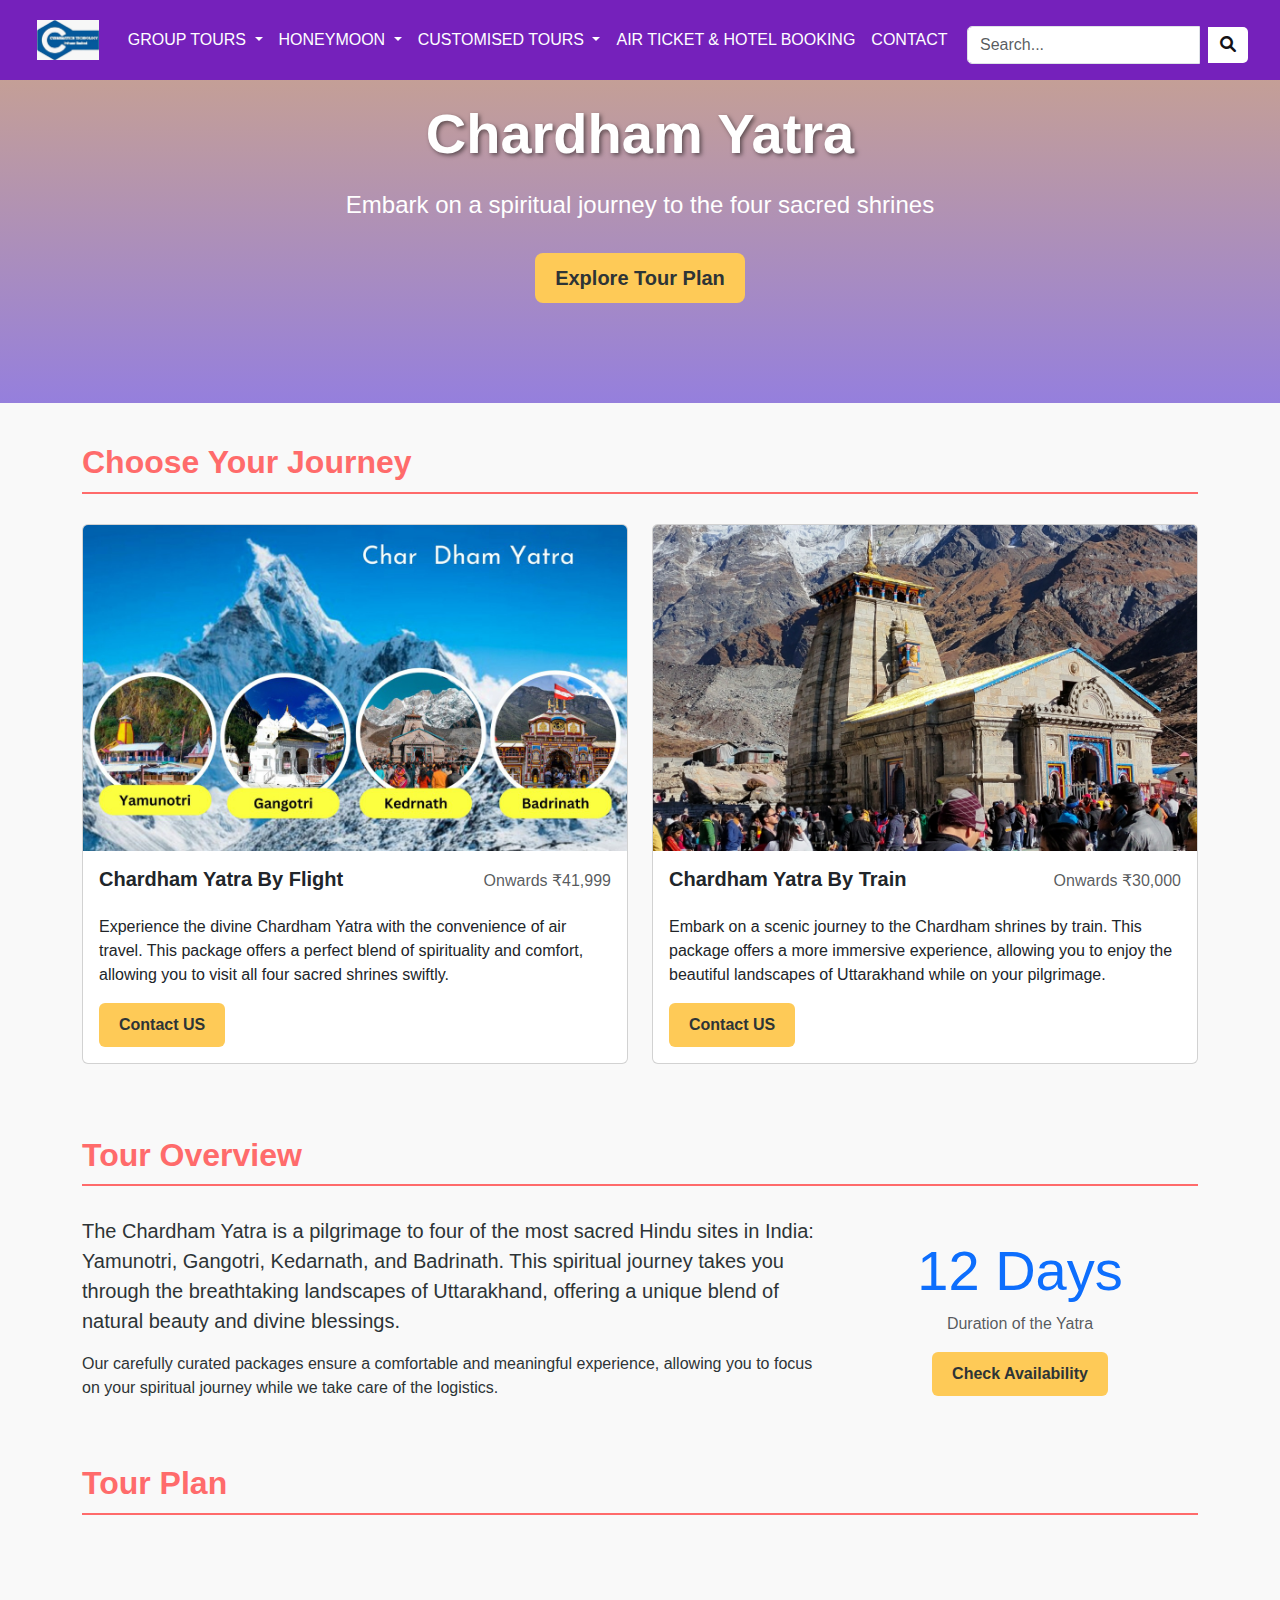
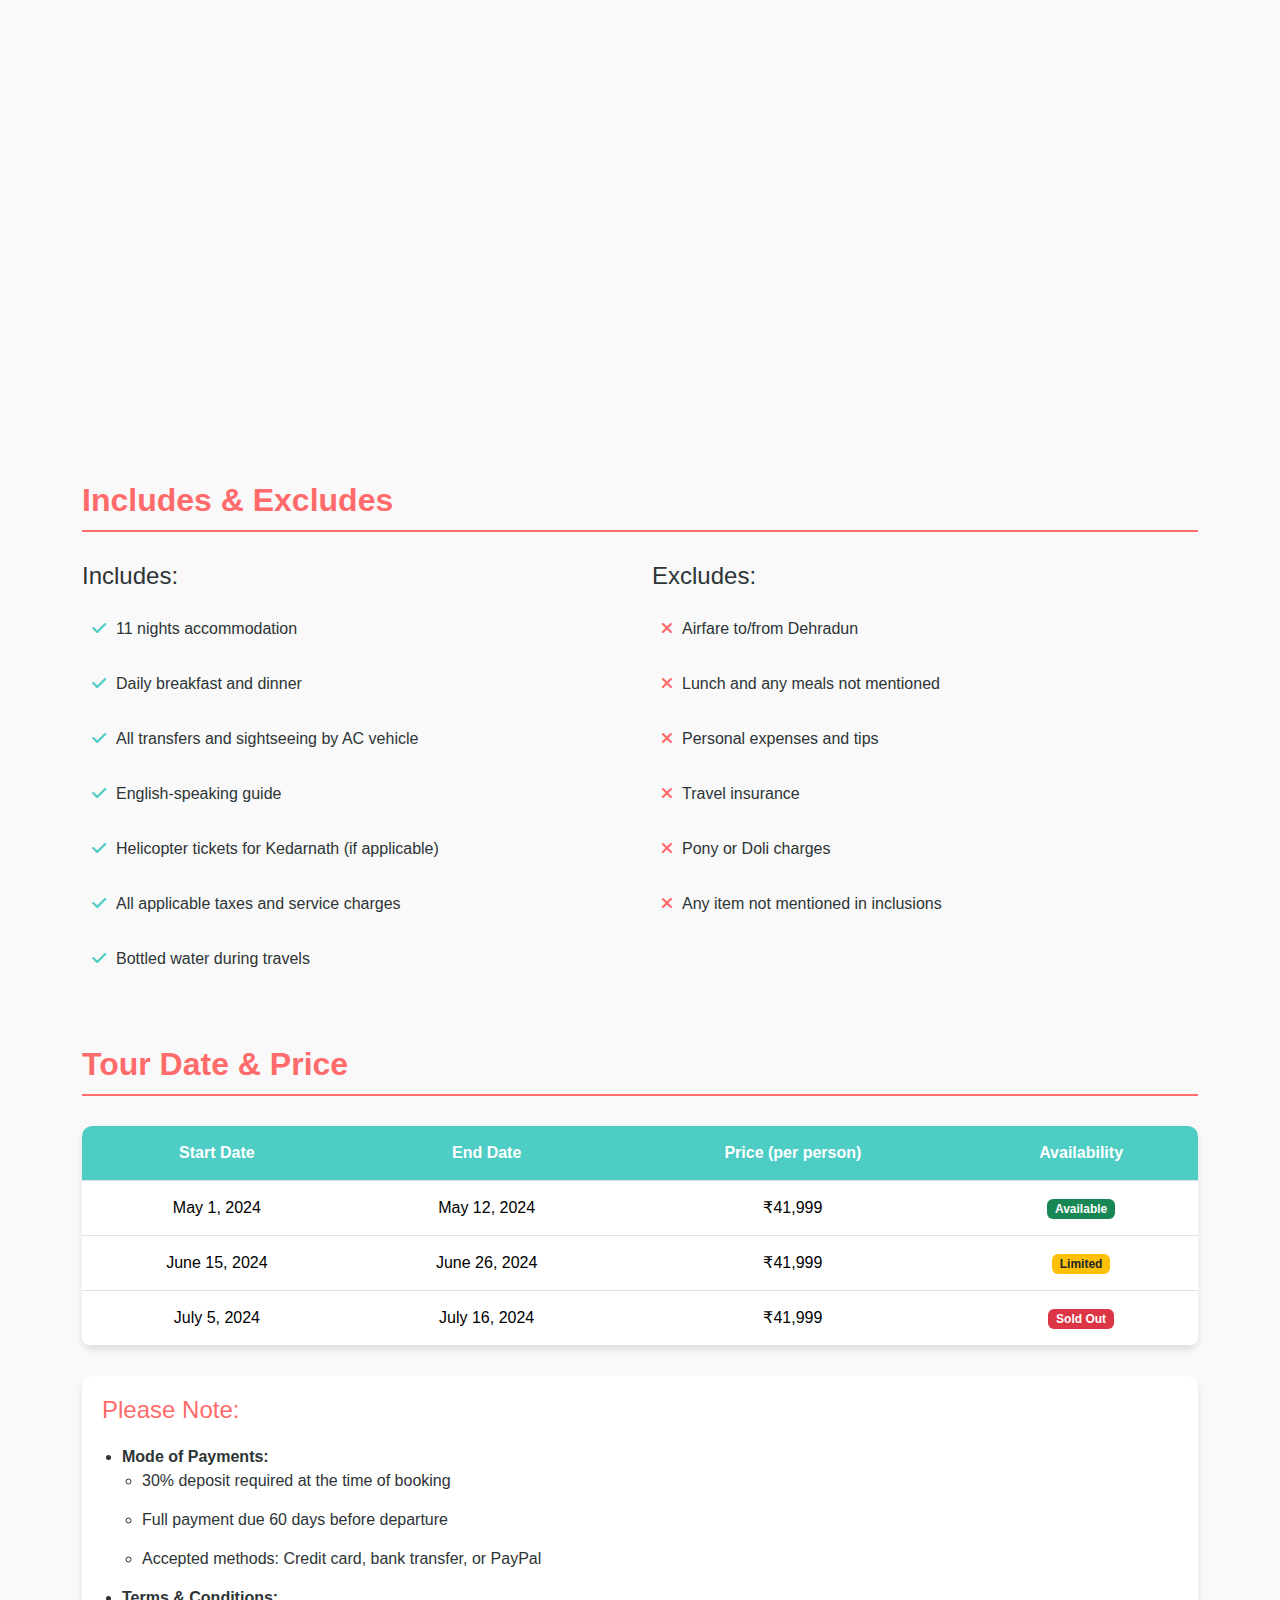
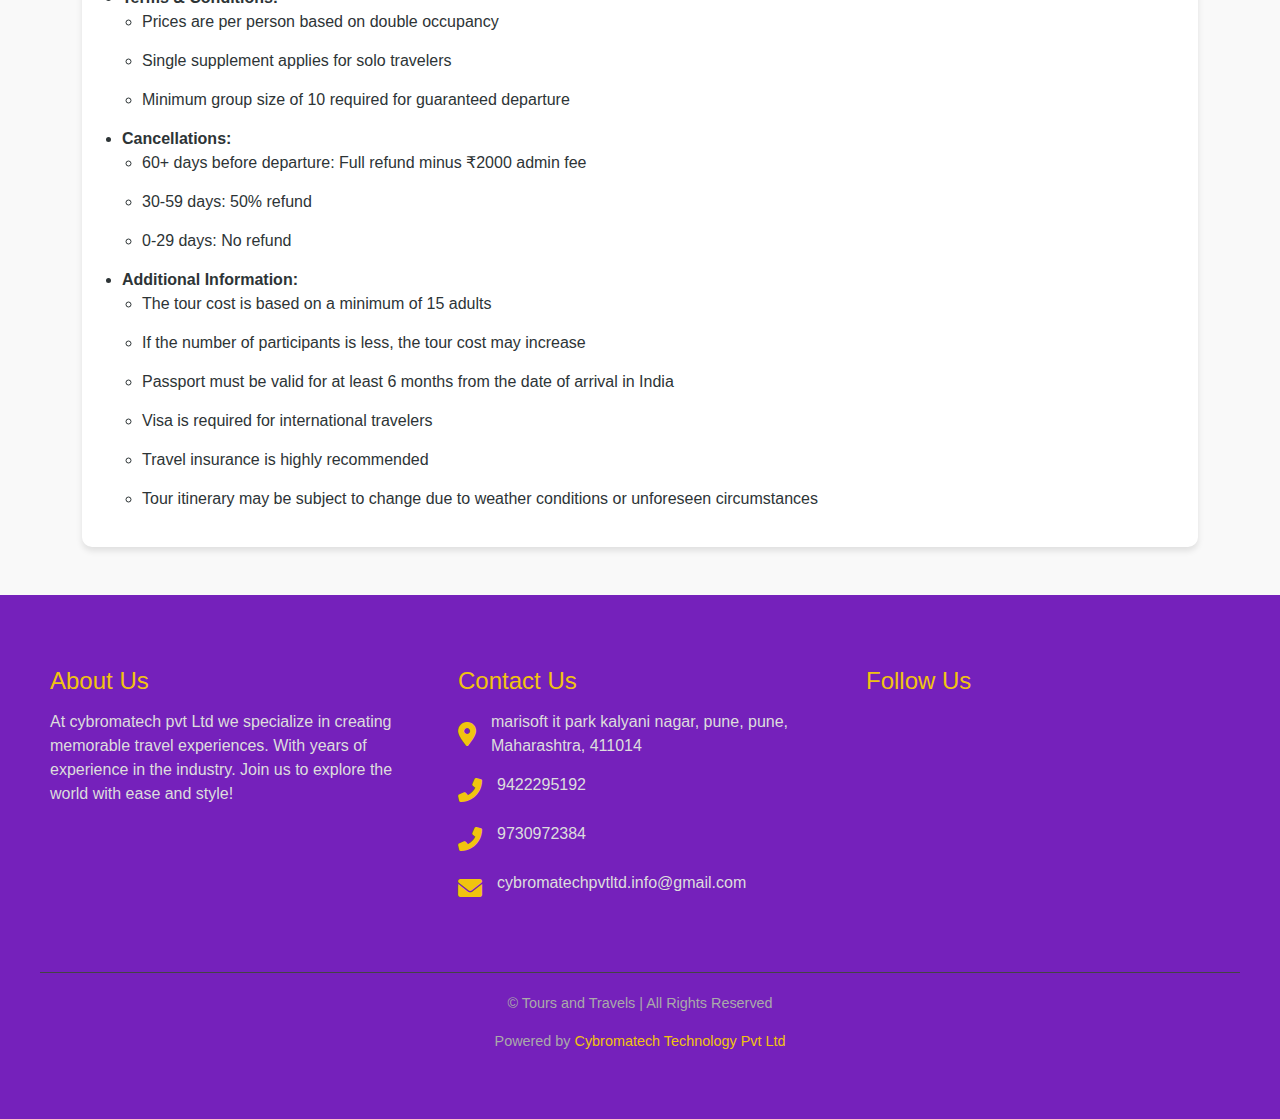
<file: Chardham yatra.html>
<!DOCTYPE html>
<html lang="en">
<head>
    <meta charset="UTF-8">
    <meta name="viewport" content="width=device-width, initial-scale=1.0">
    <title>Chardham Yatra</title>
    <link href="https://cdn.jsdelivr.net/npm/bootstrap@5.3.0/dist/css/bootstrap.min.css" rel="stylesheet">
    <link href="https://cdnjs.cloudflare.com/ajax/libs/font-awesome/6.0.0-beta3/css/all.min.css" rel="stylesheet">
    <link rel="stylesheet" href="Chardham yatra.css">
    <style>
        
    </style>
</head>
<body>
    <!-- Nav Starts -->
    <nav class="navbar navbar-expand-lg fixed-top">
        <div class="container-fluid">
            <a class="navbar-brand" href="index.html">
                <img src="Images/Cybromatech-logo.jpg" alt="Logo" class="logo-img">
            </a>
            <button class="navbar-toggler" type="button" data-bs-toggle="collapse" data-bs-target="#navbarNav" aria-controls="navbarNav" aria-expanded="false" aria-label="Toggle navigation">
                <span class="navbar-toggler-icon"></span>
            </button>
            <div class="collapse navbar-collapse" id="navbarNav">
                <ul class="navbar-nav me-auto mb-2 mb-lg-0">
                    <li class="nav-item dropdown">
                        <a class="nav-link dropdown-toggle" href="#" id="groupToursDropdown" role="button" data-bs-toggle="dropdown" aria-expanded="false">
                            GROUP TOURS
                        </a>
                        <ul class="dropdown-menu" aria-labelledby="groupToursDropdown">
                            <li class="dropdown-submenu">
                                <a class="dropdown-item dropdown-toggle" href="#">Domestic</a>
                                <ul class="dropdown-menu">
                                    <!-- <li><a class="dropdown-item" href="#">Andaman</a></li> -->
                                    <li><a class="dropdown-item" href="AndraPradesh.html">Andhra Pradesh</a></li>
                                    <li><a class="dropdown-item" href="Gujarat.html">Gujarat</a></li>
                                    <li><a class="dropdown-item" href="madhyapradesh.html">Madhya Pradesh</a></li>
                                    <li><a class="dropdown-item" href="maharashtra.html">Maharashtra</a></li>
                                    <!-- <li><a class="dropdown-item" href="#">Goa</a></li> -->
                                </ul>
                            </li>
                            <li class="dropdown-submenu">
                                <a class="dropdown-item dropdown-toggle" href="#">Pilgrimage Yatra</a>
                                <ul class="dropdown-menu">
                                    <!-- <li><a class="dropdown-item" href="#">Amarnath Vaishnodevi</a></li> -->
                                    <li><a class="dropdown-item" href="Chardham yatra.html">Chardham Yatra</a></li>
                                    <!-- <li><a class="dropdown-item" href="#">Narmada Parikrama</a></li>
                                    <li><a class="dropdown-item" href="#">Pithapur Kuravpur</a></li>
                                    <li><a class="dropdown-item" href="#">Tristhali Yatra</a></li>
                                    <li><a class="dropdown-item" href="#">Gujarat</a></li> -->
                                </ul>
                            </li>
                            <li class="dropdown-submenu">
                                <a class="dropdown-item dropdown-toggle" href="#">International</a>
                                <ul class="dropdown-menu">
                                    <li><a class="dropdown-item" href="Bali.html">Bali</a></li>
                                    <li><a class="dropdown-item" href="Dubai.html">Dubai</a></li>
                                </ul>
                            </li>
                            <li><a class="dropdown-item" href="#">International Customised Tour</a></li>
                        </ul>
                    </li>
                    <li class="nav-item dropdown">
                        <a class="nav-link dropdown-toggle" href="#" id="honeymoonDropdown" role="button" data-bs-toggle="dropdown" aria-expanded="false">
                            HONEYMOON
                        </a>
                        <ul class="dropdown-menu" aria-labelledby="honeymoonDropdown">
                            <li><a class="dropdown-item" href="Domestic.html">DOMESTIC</a></li>
                            <li><a class="dropdown-item" href="international.html">INTERNATIONAL</a></li>
                        </ul>
                    </li>
                    <li class="nav-item dropdown">
                        <a class="nav-link dropdown-toggle" href="#" id="customisedToursDropdown" role="button" data-bs-toggle="dropdown" aria-expanded="false">
                            CUSTOMISED TOURS
                        </a>
                        <ul class="dropdown-menu" aria-labelledby="customisedToursDropdown">
                            <li><a class="dropdown-item" href="#">DOMESTIC</a></li>
                            <li><a class="dropdown-item" href="#">INTERNATIONAL</a></li>
                        </ul>
                    </li>
                    <li class="nav-item"><a class="nav-link" href="Air Ticket.html">AIR TICKET & HOTEL BOOKING</a></li>
                    <li class="nav-item"><a class="nav-link" href="contact.html">CONTACT</a></li>
                </ul>
                <form class="d-flex search-container1">
                    <input class="form-control me-2 search-input1" type="search" placeholder="Search..." aria-label="Search">
                    <button class="btn search1-btn" type="submit">
                        <i class="fas fa-search"></i>
                    </button>
                </form>
            </div>
        </div>
    </nav>
    <!-- Nav Ends -->
    
    <div class="hero-section">
        <div class="container">
            <h1 class="hero-title">Chardham Yatra</h1>
            <p class="hero-subtitle">Embark on a spiritual journey to the four sacred shrines</p>
            <a href="#tour-plan" class="btn btn-custom btn-lg">Explore Tour Plan</a>
        </div>
    </div>

    <div class="container">
        <!-- Tour Options Section -->
        <section id="tour-options" class="mb-5">
            <h2 class="section-title">Choose Your Journey</h2>
            <div class="row">
                <div class="col-md-6 mb-4">
                    <div class="card h-100">
                        <img src="/Images/Chardham.jpg" class="card-img-top" alt="Chardham Yatra By Flight">
                        <div class="card-body">
                            <div class="d-flex justify-content-between align-items-center mb-3">
                                <h5 class="card-title"><b>Chardham Yatra By Flight</b></h5>
                                <h6 class="card-subtitle text-muted">Onwards ₹41,999</h6>
                            </div>
                            <p class="card-text">Experience the divine Chardham Yatra with the convenience of air travel. This package offers a perfect blend of spirituality and comfort, allowing you to visit all four sacred shrines swiftly.</p>
                            <a href="#" class="btn btn-custom">Contact US</a>
                        </div>
                    </div>
                </div>
                <div class="col-md-6 mb-4">
                    <div class="card h-100">
                        <img src="Images/Chardham 1.jpg" class="card-img-top" alt="Chardham Yatra By Train">
                        <div class="card-body">
                            <div class="d-flex justify-content-between align-items-center mb-3">
                                <h5 class="card-title"><b>Chardham Yatra By Train</b></h5>
                                <h6 class="card-subtitle text-muted">Onwards ₹30,000</h6>
                            </div>
                            <p class="card-text">Embark on a scenic journey to the Chardham shrines by train. This package offers a more immersive experience, allowing you to enjoy the beautiful landscapes of Uttarakhand while on your pilgrimage.</p>
                            <a href="#" class="btn btn-custom">Contact US</a>
                        </div>
                    </div>
                </div>
            </div>
        </section>

        <!-- Information Section -->
        <section id="information" class="mb-5">
            <h2 class="section-title">Tour Overview</h2>
            <div class="row align-items-center">
                <div class="col-md-8">
                    <p class="lead">The Chardham Yatra is a pilgrimage to four of the most sacred Hindu sites in India: Yamunotri, Gangotri, Kedarnath, and Badrinath. This spiritual journey takes you through the breathtaking landscapes of Uttarakhand, offering a unique blend of natural beauty and divine blessings.</p>
                    <p>Our carefully curated packages ensure a comfortable and meaningful experience, allowing you to focus on your spiritual journey while we take care of the logistics.</p>
                </div>
                <div class="col-md-4 text-center">
                    <h2 class="display-4 text-primary">12 Days</h2>
                    <p class="text-muted">Duration of the Yatra</p>
                    <a href="#tour-date-price" class="btn btn-custom">Check Availability</a>
                </div>
            </div>
        </section>

        <!-- Tour Plan Section -->
        <section id="tour-plan" class="mb-5">
            <h2 class="section-title">Tour Plan</h2>
            <div class="row">
                <div class="col-md-6">
                    <div class="tour-day">
                        <h4><i class="fas fa-plane-arrival"></i> Day 1-2: Arrival and Yamunotri</h4>
                        <p>Arrive in Dehradun. Transfer to Barkot. Next day, visit Yamunotri temple and perform rituals.</p>
                    </div>
                    <div class="tour-day">
                        <h4><i class="fas fa-water"></i> Day 3-4: Gangotri</h4>
                        <p>Drive to Uttarkashi. Visit Gangotri temple and take a holy dip in the Ganges.</p>
                    </div>
                    <div class="tour-day">
                        <h4><i class="fas fa-mountain"></i> Day 5-7: Kedarnath</h4>
                        <p>Travel to Guptkashi. Trek or take a helicopter to Kedarnath. Visit the temple and explore the area.</p>
                    </div>
                </div>
                <div class="col-md-6">
                    <div class="tour-day">
                        <h4><i class="fas fa-om"></i> Day 8-10: Badrinath</h4>
                        <p>Drive to Badrinath via Joshimath. Visit Badrinath temple and nearby attractions.</p>
                    </div>
                    <div class="tour-day">
                        <h4><i class="fas fa-hiking"></i> Day 11: Rishikesh</h4>
                        <p>Travel to Rishikesh. Visit ashrams and attend the Ganga Aarti ceremony.</p>
                    </div>
                    <div class="tour-day">
                        <h4><i class="fas fa-plane-departure"></i> Day 12: Departure</h4>
                        <p>Transfer to Dehradun airport for your departure flight.</p>
                    </div>
                </div>
            </div>
        </section>

        <!-- Includes & Excludes Section -->
        <section id="includes-excludes" class="mb-5">
            <h2 class="section-title">Includes & Excludes</h2>
            <div class="row">
                <div class="col-md-6 includes-excludes">
                    <h4 class="mb-3">Includes:</h4>
                    <ul class="includes">
                        <li>11 nights accommodation</li>
                        <li>Daily breakfast and dinner</li>
                        <li>All transfers and sightseeing by AC vehicle</li>
                        <li>English-speaking guide</li>
                        <li>Helicopter tickets for Kedarnath (if applicable)</li>
                        <li>All applicable taxes and service charges</li>
                        <li>Bottled water during travels</li>
                    </ul>
                </div>
                <div class="col-md-6 includes-excludes">
                    <h4 class="mb-3">Excludes:</h4>
                    <ul class="excludes">
                        <li>Airfare to/from Dehradun</li>
                        <li>Lunch and any meals not mentioned</li>
                        <li>Personal expenses and tips</li>
                        <li>Travel insurance</li>
                        <li>Pony or Doli charges</li>
                        <li>Any item not mentioned in inclusions</li>
                    </ul>
                </div>
            </div>
        </section>

        <!-- Tour Date & Price Section -->
        <section id="tour-date-price" class="mb-5">
            <h2 class="section-title">Tour Date & Price</h2>
            <table class="table table-hover tour-dates">
                <thead>
                    <tr>
                        <th>Start Date</th>
                        <th>End Date</th>
                        <th>Price (per person)</th>
                        <th>Availability</th>
                    </tr>
                </thead>
                <tbody>
                    <tr>
                        <td>May 1, 2024</td>
                        <td>May 12, 2024</td>
                        <td>₹41,999</td>
                        <td><span class="badge bg-success">Available</span></td>
                    </tr>
                    <tr>
                        <td>June 15, 2024</td>
                        <td>June 26, 2024</td>
                        <td>₹41,999</td>
                        <td><span class="badge bg-warning text-dark">Limited</span></td>
                    </tr>
                    <tr>
                        <td>July 5, 2024</td>
                        <td>July 16, 2024</td>
                        <td>₹41,999</td>
                        <td><span class="badge bg-danger">Sold Out</span></td>
                    </tr>
                </tbody>
            </table>

            <div class="notes">
                <h4>Please Note:</h4>
                <ul>
                    <li><strong>Mode of Payments:</strong>
                        <ul>
                            <li>30% deposit required at the time of booking</li>
                            <li>Full payment due 60 days before departure</li>
                            <li>Accepted methods: Credit card, bank transfer, or PayPal</li>
                        </ul>
                    </li>
                    <li><strong>Terms & Conditions:</strong>
                        <ul>
                            <li>Prices are per person based on double occupancy</li>
                            <li>Single supplement applies for solo travelers</li>
                            <li>Minimum group size of 10 required for guaranteed departure</li>
                        </ul>
                    </li>
                    <li><strong>Cancellations:</strong>
                        <ul>
                            <li>60+ days before departure: Full refund minus ₹2000 admin fee</li>
                            <li>30-59 days: 50% refund</li>
                            <li>0-29 days: No refund</li>
                        </ul>
                    </li>
                    <li><strong>Additional Information:</strong>
                        <ul>
                            <li>The tour cost is based on a minimum of 15 adults</li>
                            <li>If the number of participants is less, the tour cost may increase</li>
                            <li>Passport must be valid for at least 6 months from the date of arrival in India</li>
                            <li>Visa is required for international travelers</li>
                            <li>Travel insurance is highly recommended</li>
                            <li>Tour itinerary may be subject to change due to weather conditions or unforeseen circumstances</li>
                        </ul>
                    </li>
                </ul>
            </div>
        </section>
    </div>

    <!-- Footer Section Start -->
    <footer class="footer">
        <div class="footer-container">
            <div class="row">
                <div class="footer-section about">
                    <h4>About Us</h4>
                    <p>At cybromatech pvt Ltd we specialize in creating memorable travel experiences. With years of experience in the industry. Join us to explore the world with ease and style!</p>
                </div>
                <div class="footer-section contact">
                    <h4>Contact Us</h4>
                    <ul>
                        <li><i class="fas fa-map-marker-alt"></i>marisoft it park kalyani nagar, pune, pune, Maharashtra, 411014</li>
                        <li><i class="fas fa-phone-alt"></i> <a href="tel:9422295192">9422295192</a></li>
                        <li><i class="fas fa-phone-alt"></i> <a href="tel:9730972384">9730972384</a></li>
                        <li><i class="fas fa-envelope"></i> <a href="mailto:cybromatechpvtltd.info@gmail.com">cybromatechpvtltd.info@gmail.com</a></li>
                    </ul>
                </div>
                <div class="footer-section follow">
                    <h4>Follow Us</h4>
                    <div class="social-icons">
                        <a href="https://wa.me/9422295192" target="_blank" class="social-icon whatsapp-icon" aria-label="WhatsApp"></a>
                        <a href="https://www.instagram.com/shrisamarthconstruction" target="_blank" class="social-icon instagram-icon" aria-label="Instagram"></a>
                        <a href="https://www.facebook.com/shrisamarthconst" target="_blank" class="social-icon facebook-icon" aria-label="Facebook"></a>
                    </div>
                </div>
            </div>
            <div class="footer-bottom">
                <p>© <span id="currentYear"></span> Tours and Travels | All Rights Reserved</p>
                <p>Powered by <a href="https://www.cybromatech.com" target="_blank" rel="noopener noreferrer">Cybromatech Technology Pvt Ltd</a></p>
            </div>
        </div>
    </footer>
    <!-- Footer Ends -->


    <button id="scrollTopBtn" title="Go to top"><i class="fas fa-arrow-up"></i></button>

    <script src="https://cdn.jsdelivr.net/npm/bootstrap@5.3.0/dist/js/bootstrap.bundle.min.js"></script>
    <script>
        // Smooth scrolling
        document.querySelectorAll('a[href^="#"]').forEach(anchor => {
            anchor.addEventListener('click', function (e) {
                e.preventDefault();
                document.querySelector(this.getAttribute('href')).scrollIntoView({
                    behavior: 'smooth'
                });
            });
        });

        // Scroll to top button
        let scrollTopBtn = document.getElementById("scrollTopBtn");

        window.onscroll = function() {scrollFunction()};

        function scrollFunction() {
            if (document.body.scrollTop > 20 || document.documentElement.scrollTop > 20) {
                scrollTopBtn.style.display = "block";
            } else {
                scrollTopBtn.style.display = "none";
            }
        }

        scrollTopBtn.addEventListener("click", function() {
            document.body.scrollTop = 0; // For Safari
            document.documentElement.scrollTop = 0; // For Chrome, Firefox, IE and Opera
        });

        // Add animation to tour days
        const tourDays = document.querySelectorAll('.tour-day');
        const observer = new IntersectionObserver((entries) => {
            entries.forEach(entry => {
                if (entry.isIntersecting) {
                    entry.target.style.opacity = 1;
                    entry.target.style.transform = 'translateY(0)';
                }
            });
        }, { threshold: 0.1 });

        tourDays.forEach(day => {
            day.style.opacity = 0;
            day.style.transform = 'translateY(20px)';
            day.style.transition = 'opacity 0.5s ease, transform 0.5s ease';
            observer.observe(day);
        });
    </script>
</body>
</html>
</file>
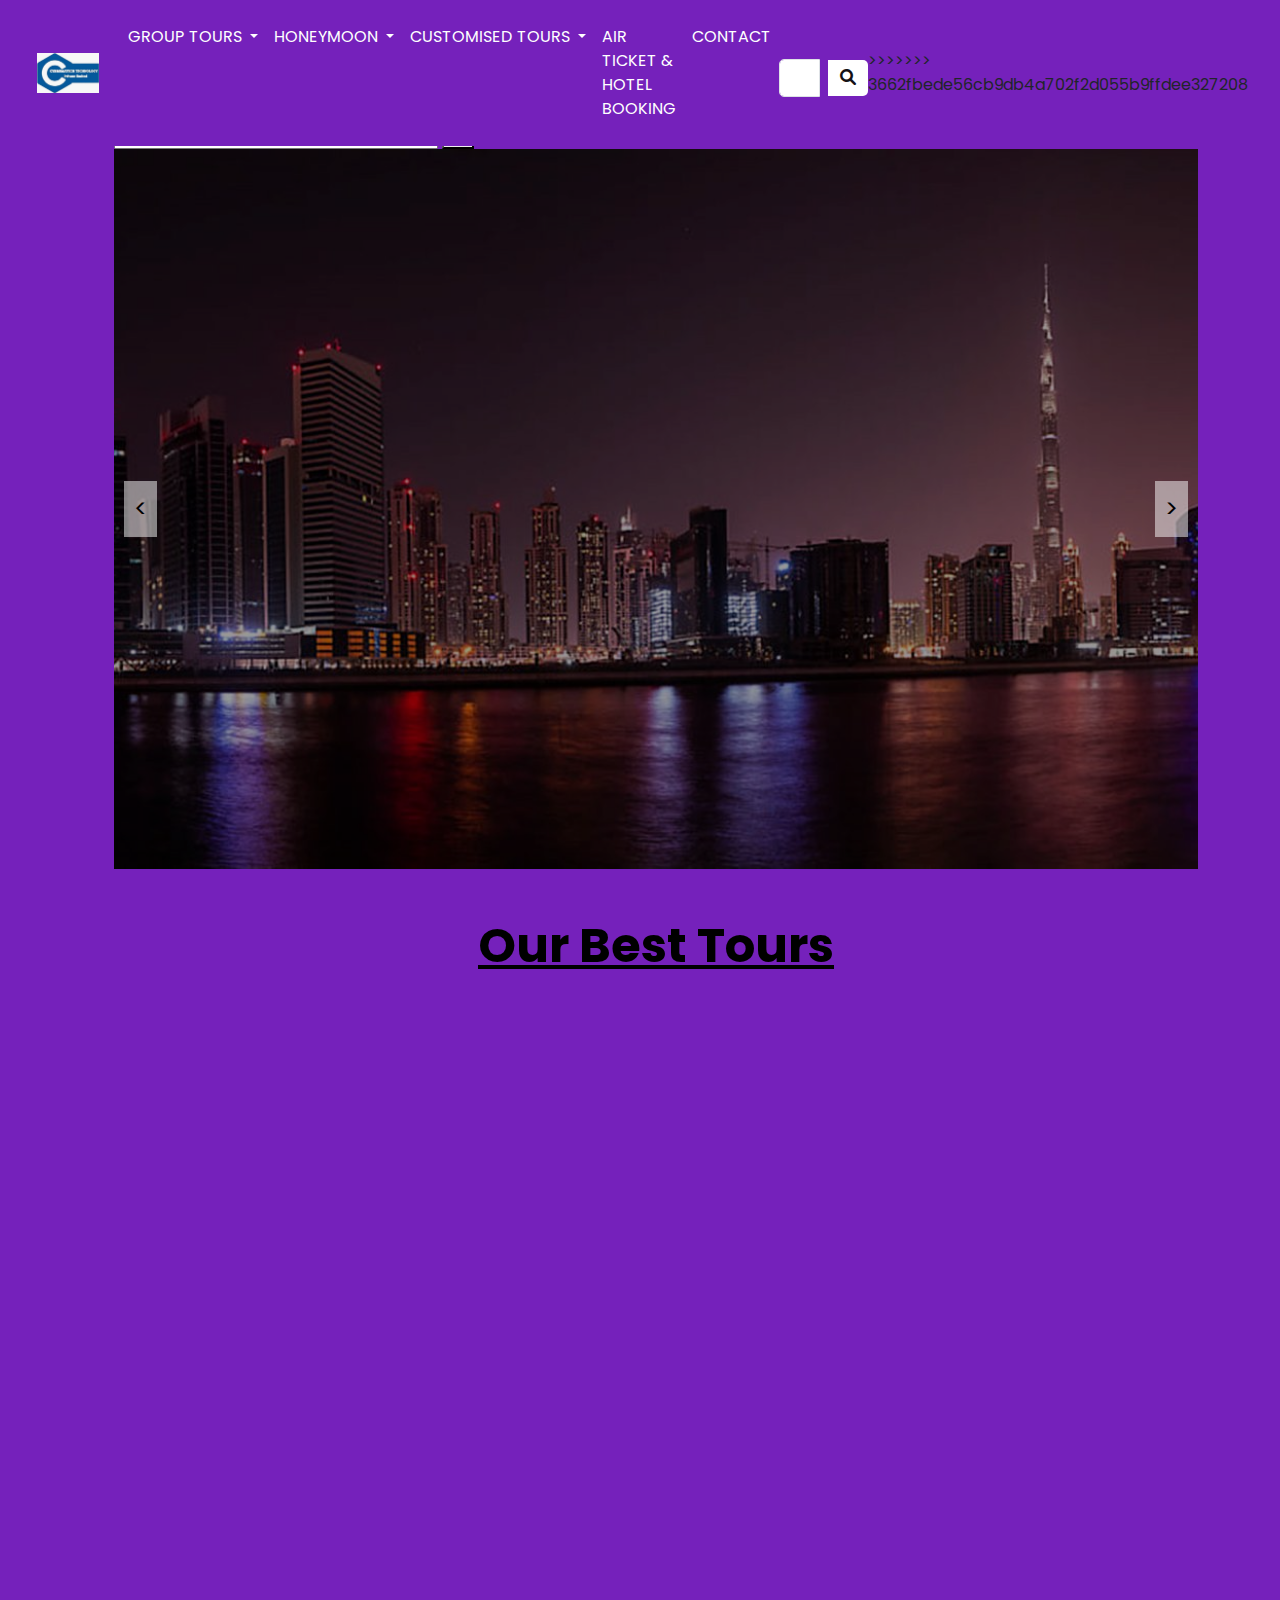
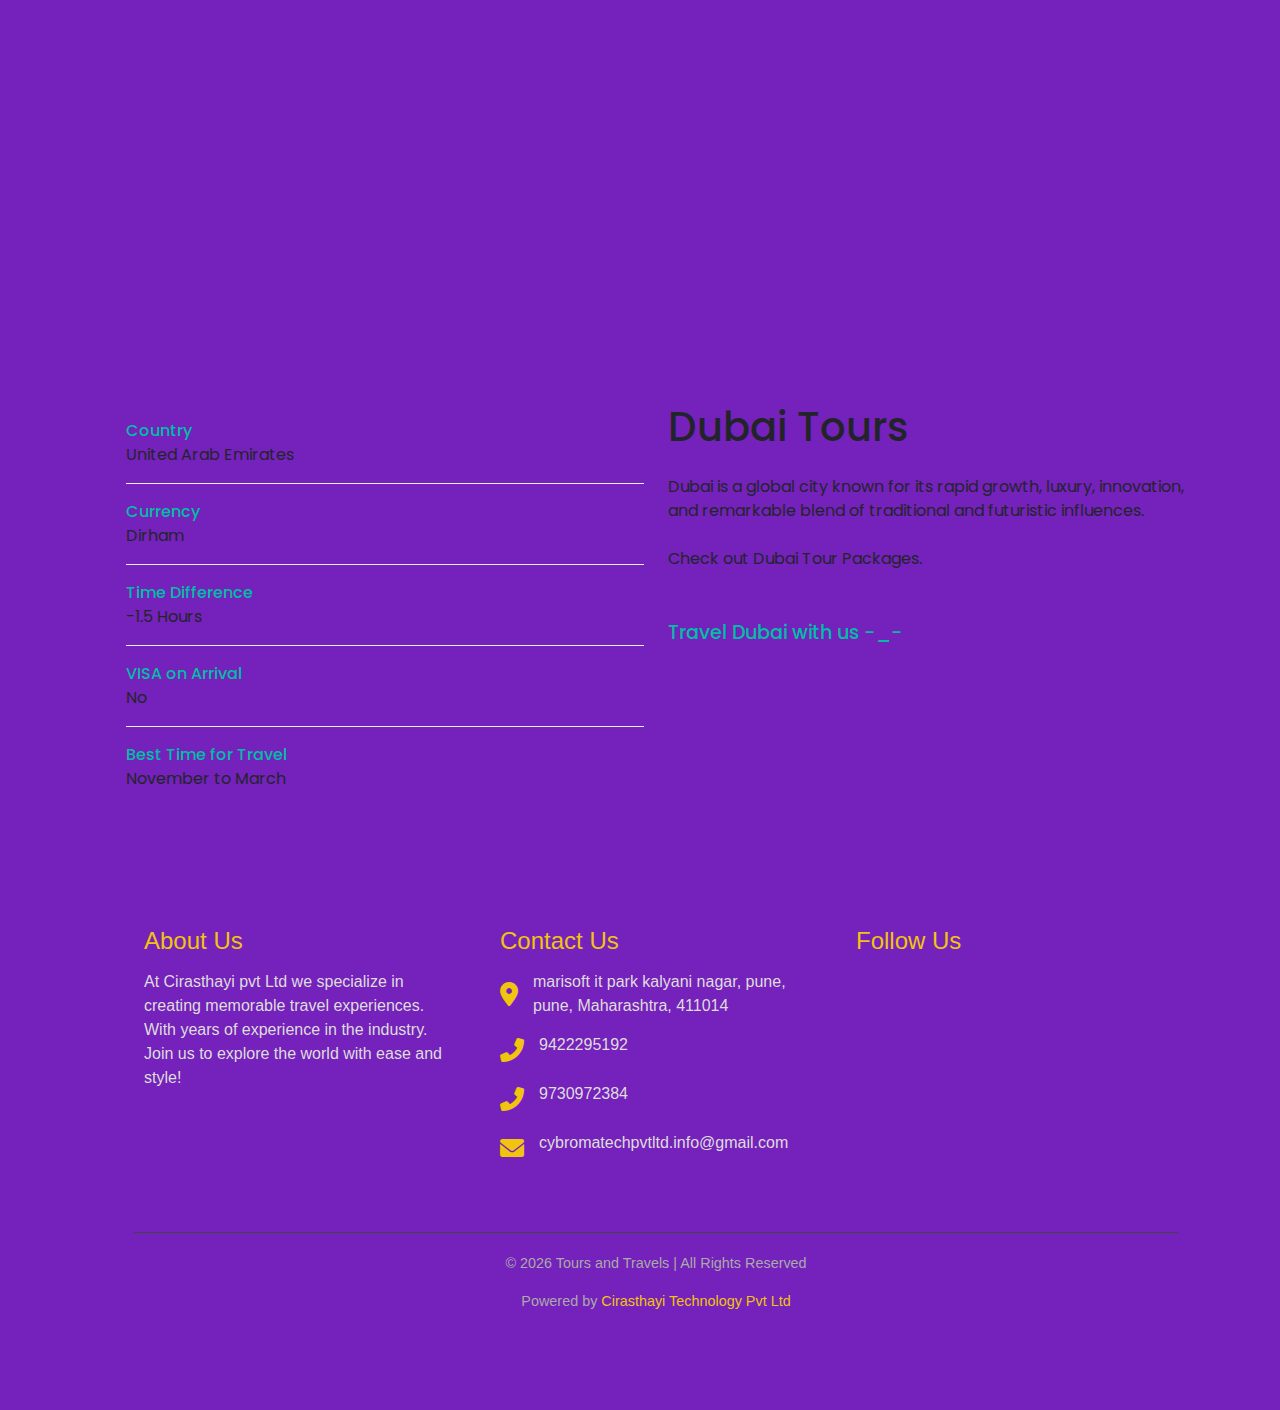
<file: Dubai.html>
<!DOCTYPE html>
<html lang="en">
<head>
    <meta charset="UTF-8">
    <meta name="viewport" content="width=device-width, initial-scale=1.0">
    <title>Dubai Tourism - Tours and Travels</title>
    <link href="https://cdn.jsdelivr.net/npm/bootstrap@5.3.0/dist/css/bootstrap.min.css" rel="stylesheet">
    <link href="https://fonts.googleapis.com/css2?family=Poppins:wght@400;600;700&display=swap" rel="stylesheet">
    <link href="https://cdnjs.cloudflare.com/ajax/libs/font-awesome/6.0.0-beta3/css/all.min.css" rel="stylesheet">
    <!-- <link rel="stylesheet" href="madhyapradesh.css"> -->
    
    <style>





:root {
    --primary-color: #00BFA6;
}
body {
    font-family: 'Poppins', sans-serif;
}



        /* Navbar styling */
.navbar {
    background-color: rgb(117, 33, 187);
    padding: 15px 20px;
    z-index: 1000;
}

.navbar-brand {
    padding: 5px;
}

.logo-img {
    height: 40px;
}

.navbar-nav .nav-link {
    color: white;
    padding: 10px 15px;
    transition: background-color 0.3s;
    position: relative;
}

.navbar-nav .nav-link:hover {
    background-color: rgba(255, 255, 255, 0.2);
    border-radius: 5px;
}

.navbar-toggler {
    border-color: rgba(255,255,255,0.5);
}

.navbar-toggler-icon {
    background-image: url("data:image/svg+xml,%3csvg xmlns='http://www.w3.org/2000/svg' viewBox='0 0 30 30'%3e%3cpath stroke='rgba(255, 255, 255, 0.5)' stroke-linecap='round' stroke-miterlimit='10' stroke-width='2' d='M4 7h22M4 15h22M4 23h22'/%3e%3c/svg%3e");
}

/* Dropdown styling */
.dropdown-menu {
    background-color: rgb(63, 21, 97);
    border: none;
    border-radius: 0;
    padding: 0;
}

.dropdown-item {
    color: white;
    padding: 10px 15px;
}

.dropdown-item:hover {
    background-color: rgb(152, 61, 226);
    color: white;
}

/* Nested dropdown (submenu) */
.dropdown-submenu {
    position: relative;
}

.dropdown-submenu > .dropdown-menu {
    top: 0;
    left: 100%;
    margin-top: -6px;
    margin-left: -1px;
}

.dropdown-submenu:hover > .dropdown-menu {
    display: block;
}

.dropdown-submenu > a:after {
    display: block;
    content: " ";
    float: right;
    width: 0;
    height: 0;
    border-color: transparent;
    border-style: solid;
    border-width: 5px 0 5px 5px;
    border-left-color: #cccccc;
    margin-top: 5px;
    margin-right: -10px;
}

/* Search bar styling */
.search-container1 {
    display: flex;
    align-items: center;
    margin-top: 10px;
}

.search-input1 {
    border-radius: 5px 0 0 5px;
    flex-grow: 1;
}

.search1-btn {
    background-color: white;
    border: none;
    border-radius: 0 5px 5px 0;
    padding: 6px 12px;
}

.search1-btn i {
    color: rgb(20, 18, 21);
}

/* Responsive adjustments */
@media (max-width: 991px) {
    .navbar-nav {
        padding-top: 10px;
    }

    .navbar-nav .nav-link {
        padding: 10px 0;
    }

    .dropdown-menu {
        background-color: transparent;
        border: none;
        padding-left: 20px;
    }

    .dropdown-item {
        color: rgba(255, 255, 255, 0.8);
    }

    .dropdown-submenu > .dropdown-menu {
        display: block;
        margin-left: 15px;
    }

    .search-container1 {
        margin-top: 15px;
        margin-bottom: 10px;
    }
}





/* Banner styling */
.banner {
    position: relative;
    height: 80vh;
    overflow: hidden;
}
.banner-slider {
    width: 100%;
    height: 100%;
    position: relative;
}
.banner-slide {
    position: absolute;
    top: 0;
    left: 0;
    width: 100%;
    height: 100%;
    opacity: 0;
    transition: opacity 0.5s ease-in-out;
}
.banner-slide.active {
    opacity: 1;
}
.banner-slide img {
    width: 100%;
    height: 100%;
    object-fit: cover;
    object-position: center;
}
.banner-overlay {
    position: absolute;
    top: 0;
    left: 0;
    right: 0;
    bottom: 0;
    display: flex;
    align-items: center;
    justify-content: center;
    background-color: rgba(0, 0, 0, 0.4);
}
.banner-text {
    color: rgb(245, 163, 12);
    font-size: 5rem;
    font-weight: bold;
    text-align: center;
    text-transform: uppercase;
    opacity: 0;
    transform: translateY(-20px);
    animation: fadeInUp 1s ease-out forwards;
    text-shadow: -1px 1px 0 #000,
                 1px 1px 0 #000,
                 1px -1px 0 #000,
                 -1px -1px 0 #000;
}
@keyframes fadeInUp {
    to {
        opacity: 1;
        transform: translateY(0);
    }
}
.slider-arrow {
    position: absolute;
    top: 50%;
    transform: translateY(-50%);
    background-color: rgba(255, 255, 255, 0.5);
    color: #000;
    padding: 10px;
    text-decoration: none;
    font-size: 24px;
    z-index: 10;
    transition: background-color 0.3s;
}
.slider-arrow:hover {
    background-color: rgba(255, 255, 255, 0.8);
}
.slider-arrow.prev {
    left: 10px;
}
.slider-arrow.next {
    right: 10px;
}
/* Tour card styling */
.tour-card {
    height: 100%;
    display: flex;
    flex-direction: column;
    transition: all 0.3s ease-in-out;
    border: 2px solid var(--primary-color);
    opacity: 0;
    transform: translateY(20px);
}
.tour-card.show {
    opacity: 1;
    transform: translateY(0);
}
.tour-card:hover {
    transform: translateY(-5px);
    box-shadow: 0 10px 20px rgba(0,0,0,0.1);
    border-color: #ff6b6b;
}
.tour-card .card-img-top {
    height: 200px;
    object-fit: cover;
}
.tour-card .card-body {
    flex-grow: 1;
    display: flex;
    flex-direction: column;
}
.tour-card .card-text {
    flex-grow: 1;
}
.tour-price {
    color: var(--primary-color);
    font-weight: bold;
    font-family:'Times New Roman', Times, serif;
}
.card-title{
    font-weight: bold;
}
.btn-contact {
    align-self: flex-end;
    margin-top: auto;
}
.animated-title {
    font-size: 3rem;
    font-weight: 700;
    background-color: #000;
    background-clip: text;
    -webkit-text-fill-color: transparent;
    background-size: 300% 300%;
    animation: gradient-animation 5s ease infinite;
    text-decoration: black underline;
}
@keyframes gradient-animation {
    0% {
        background-position: 0% 50%;
    }
    50% {
        background-position: 100% 50%;
    }
    100% {
        background-position: 0% 50%;
    }
}
.attractive-container {
    background: whitesmoke;
    border-radius: 15px;
    box-shadow: 0 10px 20px rgba(0,0,0,0.1);
    transform: translateY(0);
    transition: all 0.3s ease;
}
.attractive-container:hover {
    transform: translateY(-10px);
    box-shadow: 0 15px 30px rgba(0,0,0,0.2);
}
.attractive-container h2 {
    color: white;
    text-shadow: 1px 1px 2px rgba(0,0,0,0.1);
}
.info-label {
    color: #00BFA6;
    font-weight: 500;
}
.travel-text {
    color: #00BFA6;
    font-size: 1.2rem;
    font-weight: 500;
}
.info-row {
    padding: 1rem 0;
    border-bottom: 1px solid #eee;
}
.info-row:last-child {
    border-bottom: none;
}
/* Footer styling */
.footer {
    background-color: rgb(117, 33, 187);
    color: #eee;
    padding: 50px 20px;
    font-family: Arial, sans-serif;
}
.footer-container {
    max-width: 1200px;
    margin: 0 auto;
    display: flex;
    flex-direction: column;
    gap: 30px;
}
.footer-section {
    flex: 1;
    min-width: 250px;
    padding: 20px;
    border: 2px solid transparent;
    border-radius: 10px;
    transition: transform 0.3s ease, border 0.3s ease, background-color 0.3s ease;
}
.footer-section:hover {
    transform: translateY(-10px);
    border: 2px solid #f1c40f;
    background-color: rgba(255, 255, 255, 0.1);
}
.footer-section h4 {
    font-size: 1.5rem;
    margin-bottom: 15px;
    color: #f1c40f;
}
.footer-section p, .footer-section li, .footer-section a {
    font-size: 1rem;
    color: #ddd;
    margin-bottom: 10px;
    line-height: 1.5;
}
.footer-section a {
    text-decoration: none;
}
.footer-section a:hover {
    color: #f1c40f;
}
.footer ul {
    list-style: none;
    padding: 0;
    margin: 0;
}
.footer ul li {
    display: flex;
    align-items: center;
    margin-bottom: 15px;
}
.footer ul li i {
    font-size: 1.5rem;
    margin-right: 15px;
    color: #f1c40f;
}
.social-icons {
    display: flex;
    gap: 15px;
}
.social-icon {
    width: 40px;
    height: 40px;
    display: block;
    background-size: cover;
    border-radius: 50%;
    transition: transform 0.3s ease, box-shadow 0.3s ease;
}
.social-icon:hover {
    transform: scale(1.2);
    box-shadow: 0 4px 8px rgba(255, 255, 255, 0.2);
}
.whatsapp-icon { background: url('https://img.icons8.com/color/48/000000/whatsapp--v1.png') center/cover no-repeat; }
.instagram-icon { background: url('https://img.icons8.com/fluency/48/000000/instagram-new.png') center/cover no-repeat; }
.facebook-icon { background: url('https://img.icons8.com/color/48/000000/facebook-new.png') center/cover no-repeat; }
.footer-bottom {
    text-align: center;
    font-size: 0.9rem;
    color: #aaa;
    border-top: 1px solid #444;
    padding-top: 20px;
}
.footer-bottom a {
    color: #f1c40f;
    text-decoration: none;
}
.footer-bottom a:hover {
    color: #fff;
}
/* Responsive styles */
@media screen and (max-width: 768px) {
    .hamburger {
        display: flex;
    }
    .nav-links {
        display: none;
        flex-direction: column;
        gap: 10px;
        width: 100%;
    }
    .nav-links.active {
        display: flex;
    }
    .dropdown-menu,
    .nested-menu {
        position: static;
        background-color: rgb(117, 33, 187);
        width: 100%;
    }
    .dropdown-menu li,
    .nested-menu li {
        width: 100%;
    }
    .nested-dropdown .nested-menu {
        left: 0;
        top: 0;
    }
    .search-container {
        width: 100%;
        margin-top: 10px;
    }
    .banner-text {
        font-size: 3rem;
    }
    .footer .row {
        flex-direction: column;
        align-items: center;
    }
    .footer-section {
        text-align: center;
    }
    .social-icons {
        justify-content: center;
    }
}



    </style>

</head>
<body>
<<<<<<< HEAD
    <nav class="navbar">
        <div class="container">
            <div class="logo">
                <h1>Cirasthayi</h1>
                <!-- <a href="#"><img src="logo.png" alt="Logo" class="logo-img"></a> -->
            </div>
            <div class="hamburger">
                <div class="bar"></div>
                <div class="bar"></div>
                <div class="bar"></div>
            </div>
            <ul class="nav-links">
                <li class="dropdown">
                    <a href="#">Group Tours <i class="fa fa-caret-down"></i></a>
                    <ul class="dropdown-menu">
                        <li class="nested-dropdown">
                            <a href="#">Domestic <i class="fa fa-caret-right"></i></a>
                            <ul class="nested-menu">
                                <li><a href="#">Andaman</a></li>
                                <li><a href="AndraPradesh.html">Andhra Pradesh</a></li>
                                <li><a href="Gujarat.html">Gujarat</a></li>
                                <!-- <li><a href="#">Himachal Pradesh</a></li>
                                <li><a href="#">Jammu & Kashmir</a></li>
                                <li><a href="#">Karnataka</a></li>
                                <li><a href="#">Kerala</a></li>
                                <li><a href="#">Leh Ladakh</a></li> -->
                                <li><a href="madhyapradesh.html">Madhya Pradesh</a></li>
                                <!-- <li><a href="#">Northeast India</a></li>
                                <li><a href="#">Orissa</a></li>
                                <li><a href="#">Rajasthan</a></li>
                                <li><a href="#">Uttarakhand</a></li>
                                <li><a href="#">West Bengal</a></li> -->
                                <li><a href="maharashtra.html">Maharashtra</a></li>
                                <li><a href="#">Goa</a></li>
                            </ul>
                        </li>
                        <li class="nested-dropdown">
                            <a href="#">Pilgrimage Yatra <i class="fa fa-caret-right"></i></a>
                            <ul class="nested-menu">
                                <li><a href="Chardham yatra.html">Amarnath Vaishnodevi</a></li>
                                <li><a href="#">Chardham Yatra</a></li>
                                <li><a href="#">Narmada Parikrama</a></li>
                                <li><a href="#">Pithapur Kuravpur</a></li>
                                <li><a href="#">Tristhali Yatra</a></li>
                                <li><a href="#">Gujarat</a></li>
                            </ul>
                        </li>
                        <li class="nested-dropdown">
                            <a href="#">International <i class="fa fa-caret-right"></i></a>
                            <ul class="nested-menu">
                                <!-- <li><a href="#">Africa</a></li>
                                <li><a href="#">America</a></li>
                                <li><a href="#">Australia</a></li> -->
                                <li><a href="Bali.html">Bali</a></li>
                                <!-- <li><a href="#">Bhutan</a></li>
                                <li><a href="#">Cambodia</a></li>
                                <li><a href="#">Canada</a></li>
                                <li><a href="#">China</a></li> -->
                                <li><a href="Dubai.html">Dubai</a></li>
                                <!-- <li><a href="#">Europe</a></li>
                                <li><a href="#">Hong Kong</a></li>
                                <li><a href="#">Malaysia</a></li>
                                <li><a href="#">Nepal</a></li>
                                <li><a href="#">New Zealand</a></li>
                                <li><a href="#">Russia</a></li>
                                <li><a href="#">Singapore</a></li>
                                <li><a href="#">Sri Lanka</a></li>
                                <li><a href="#">Thailand</a></li>
                                <li><a href="#">Vietnam</a></li>
                            </ul> -->
                        </li>
                        <li><a href="#">International Customised Tour</a></li>
                    </ul>
                </li>
                <li class="dropdown">
                    <a href="#">Honeymoon <i class="fa fa-caret-down"></i></a>
                    <ul class="dropdown-menu">
                        <li><a href="Domestic.html">DOMESTIC</a></li>
                        <li><a href="international.html">INTERNATIONAL</a></li>
                    </ul>
                </li>
                <li class="dropdown">
                    <a href="#">Customised Tours <i class="fa fa-caret-down"></i></a>
                    <ul class="dropdown-menu">
                        <li><a href="#">DOMESTIC</a></li>
                        <li><a href="#">INTERNATIONAL</a></li>
                    </ul>
                </li>
                <li><a href="Air Ticket.html">Air Ticket & Hotel Booking</a></li>
                <li><a href="contact.html">Contact</a></li>
            </ul>
            <div class="search-container">
                <input type="text" placeholder="Search..." class="search-input">
                <button class="search-btn">
                    <i class="fas fa-search"></i>
                </button>
=======
 

    <nav class="navbar navbar-expand-lg fixed-top">
        <div class="container-fluid">
            <a class="navbar-brand" href="index.html">
                <img src="Images/Cybromatech-logo.jpg" alt="Logo" class="logo-img">
            </a>
            <button class="navbar-toggler" type="button" data-bs-toggle="collapse" data-bs-target="#navbarNav" aria-controls="navbarNav" aria-expanded="false" aria-label="Toggle navigation">
                <span class="navbar-toggler-icon"></span>
            </button>
            <div class="collapse navbar-collapse" id="navbarNav">
                <ul class="navbar-nav me-auto mb-2 mb-lg-0">
                    <li class="nav-item dropdown">
                        <a class="nav-link dropdown-toggle" href="#" id="groupToursDropdown" role="button" data-bs-toggle="dropdown" aria-expanded="false">
                            GROUP TOURS
                        </a>
                        <ul class="dropdown-menu" aria-labelledby="groupToursDropdown">
                            <li class="dropdown-submenu">
                                <a class="dropdown-item dropdown-toggle" href="#">Domestic</a>
                                <ul class="dropdown-menu">
                                    <!-- <li><a class="dropdown-item" href="#">Andaman</a></li> -->
                                    <li><a class="dropdown-item" href="AndraPradesh.html">Andhra Pradesh</a></li>
                                    <li><a class="dropdown-item" href="Gujarat.html">Gujarat</a></li>
                                    <li><a class="dropdown-item" href="madhyapradesh.html">Madhya Pradesh</a></li>
                                    <li><a class="dropdown-item" href="maharashtra.html">Maharashtra</a></li>
                                    <!-- <li><a class="dropdown-item" href="#">Goa</a></li> -->
                                </ul>
                            </li>
                            <li class="dropdown-submenu">
                                <a class="dropdown-item dropdown-toggle" href="#">Pilgrimage Yatra</a>
                                <ul class="dropdown-menu">
                                    <li><a class="dropdown-item" href="#">Amarnath Vaishnodevi</a></li>
                                    <li><a class="dropdown-item" href="Chardham yatra.html">Chardham Yatra</a></li>
                                    <li><a class="dropdown-item" href="#">Narmada Parikrama</a></li>
                                    <li><a class="dropdown-item" href="#">Pithapur Kuravpur</a></li>
                                    <li><a class="dropdown-item" href="#">Tristhali Yatra</a></li>
                                    <li><a class="dropdown-item" href="#">Gujarat</a></li>
                                </ul>
                            </li>
                            <li class="dropdown-submenu">
                                <a class="dropdown-item dropdown-toggle" href="#">International</a>
                                <ul class="dropdown-menu">
                                    <li><a class="dropdown-item" href="Bali.html">Bali</a></li>
                                    <li><a class="dropdown-item" href="Dubai.html">Dubai</a></li>
                                </ul>
                            </li>
                            <li><a class="dropdown-item" href="#">International Customised Tour</a></li>
                        </ul>
                    </li>
                    <li class="nav-item dropdown">
                        <a class="nav-link dropdown-toggle" href="#" id="honeymoonDropdown" role="button" data-bs-toggle="dropdown" aria-expanded="false">
                            HONEYMOON
                        </a>
                        <ul class="dropdown-menu" aria-labelledby="honeymoonDropdown">
                            <li><a class="dropdown-item" href="Domestic.html">DOMESTIC</a></li>
                            <li><a class="dropdown-item" href="international.html">INTERNATIONAL</a></li>
                        </ul>
                    </li>
                    <li class="nav-item dropdown">
                        <a class="nav-link dropdown-toggle" href="#" id="customisedToursDropdown" role="button" data-bs-toggle="dropdown" aria-expanded="false">
                            CUSTOMISED TOURS
                        </a>
                        <ul class="dropdown-menu" aria-labelledby="customisedToursDropdown">
                            <li><a class="dropdown-item" href="#">DOMESTIC</a></li>
                            <li><a class="dropdown-item" href="#">INTERNATIONAL</a></li>
                        </ul>
                    </li>
                    <li class="nav-item"><a class="nav-link" href="Air Ticket.html">AIR TICKET & HOTEL BOOKING</a></li>
                    <li class="nav-item"><a class="nav-link" href="contact.html">CONTACT</a></li>
                </ul>
                <form class="d-flex search-container1">
                    <input class="form-control me-2 search-input1" type="search" placeholder="Search..." aria-label="Search">
                    <button class="btn search1-btn" type="submit">
                        <i class="fas fa-search"></i>
                    </button>
                </form>
>>>>>>> 3662fbede56cb9db4a702f2d055b9ffdee327208
            </div>
        </div>
    </nav>







    <div class="banner">
        <div class="banner-slider">
            <div class="banner-slide active">
                <img src="Images/1db.jpg" alt="Dubai Tourism 1">
            </div>
            <div class="banner-slide">
                <img src="Images/2db.jpg" alt="Dubai Tourism 2">
            </div>
            <div class="banner-slide">
                <img src="Images/3db.jpg" alt="Dubai Tourism 3">
            </div>
        </div>
        <div class="banner-overlay">
            <span class="banner-text">Discover Dubai</span>
        </div>
        <a href="#" class="slider-arrow prev" aria-label="Previous slide">&lt;</a>
        <a href="#" class="slider-arrow next" aria-label="Next slide">&gt;</a>
    </div>

    <div class="container mt-5">
        <h2 class="text-center mb-4 animated-title">Our Best Tours</h2>
        <div class="row row-cols-1 row-cols-md-2 row-cols-lg-3 g-4">
            <div class="col">
                <div class="card tour-card">
                    <img src="Images/Dubai-Mall.jpg" class="card-img-top" alt="Dubai Mall">
                    <div class="card-body">
                        <div class="d-flex justify-content-between align-items-center mb-2">
                            <h5 class="card-title mb-0">Dubai Mall</h5>
                            <p class="tour-price mb-0">Onwards ₹99,000</p>
                        </div>
                        <p class="card-text">Dubai Mall is a luminary attraction in the heart of Downtown Dubai. It’s one of the biggest shopping malls, most-visited retail and family entertainment destination in the world.</p>
                        <a href="#" class="btn btn-primary btn-contact">Contact Us</a>
                    </div>
                </div>
            </div>
            <div class="col">
                <div class="card tour-card">
                    <img src="Images/Dubai-Mosque.jpg" class="card-img-top" alt="Dubai Mosque">
                    <div class="card-body">
                        <div class="d-flex justify-content-between align-items-center mb-2">
                            <h5 class="card-title mb-0">Dubai Mosque</h5>
                            <p class="tour-price mb-0">Onwards ₹49,000</p>
                        </div>
                        <p class="card-text">The Jumeirah Mosque in Dubai is a prominent example of Islamic architecture and a popular tourist attraction. It is one of the few mosques in the UAE that is open to non-Muslims for guided tours.</p>
                        <a href="#" class="btn btn-primary btn-contact">Contact Us</a>
                    </div>
                </div>
            </div>
            <div class="col">
                <div class="card tour-card">
                    <img src="Images/DubaiBurj-Khalifa.jpg" class="card-img-top" alt="Burj Khalifa">
                    <div class="card-body">
                        <div class="d-flex justify-content-between align-items-center mb-2">
                            <h5 class="card-title mb-0">Burj Khalifa</h5>
                            <p class="tour-price mb-0">Onwards ₹69,999</p>
                        </div>
                        <p class="card-text">The Burj Khalifa (known as the Burj Dubai prior to its inauguration) is a skyscraper in Dubai, United Arab Emirates. It is the world's tallest structure. With a total height of 829.8m</p>
                        <a href="#" class="btn btn-primary btn-contact">Contact Us</a>
                    </div>
                </div>
            </div>
            <div class="col">
                <div class="card tour-card">
                    <img src="Images/DubaiArab.jpg" class="card-img-top" alt="Burj Al Arab">
                    <div class="card-body">
                        <div class="d-flex justify-content-between align-items-center mb-2">
                            <h5 class="card-title mb-0">Burj Al Arab</h5>
                            <p class="tour-price mb-0">Onwards ₹79,999</p>
                        </div>
                        <p class="card-text">The Burj Al Arab is a luxury hotel in Dubai, United Arab Emirates. Developed and managed by Jumeirah, it is one of the tallest hotels in the world.</p>
                        <a href="#" class="btn btn-primary btn-contact">Contact Us</a>
                    </div>
                </div>
            </div>
            <div class="col">
                <div class="card tour-card">
                    <img src="Images/palmIslandDubai.jpg" class="card-img-top" alt="Palm Islands">
                    <div class="card-body">
                        <div class="d-flex justify-content-between align-items-center mb-2">
                            <h5 class="card-title mb-0">Palm Islands</h5>
                            <p class="tour-price mb-0">Onwards ₹19,240</p>
                        </div>
                        <p class="card-text">The Palm Islands consist of three artificial archipelagos: Palm Jumeirah, Dubai Islands (formerly known as Palm Deira or Deira Islands), and Palm Jebel Ali, on the coast of Dubai, United Arab Emirates.</p>
                        <a href="#" class="btn btn-primary btn-contact">Contact Us</a>
                    </div>
                </div>
            </div>
            <div class="col">
                <div class="card tour-card">
                    <img src="Images/FerrariWorld.jpg" class="card-img-top" alt="Ferrari World">
                    <div class="card-body">
                        <div class="d-flex justify-content-between align-items-center mb-2">
                            <h5 class="card-title mb-0">Ferrari World</h5>
                            <p class="tour-price mb-0">Onwards ₹1,99,999</p>
                        </div>
                        <p class="card-text">Ferrari World is the largest indoor theme park in the world, covering over 900,000 square feet. Located on Yas Island in Abu Dhabi, United Arab Emirates, it was inaugurated in 2010.</p>
                        <a href="#" class="btn btn-primary btn-contact">Contact Us</a>
                    </div>
                </div>
            </div>
        </div>
    </div>

    <div class="container py-5">
        <div class="row">
            <div class="col-md-6">
                <div class="info-row">
                    <div class="info-label">Country</div>
                    <div>United Arab Emirates</div>
                </div>
                <div class="info-row">
                    <div class="info-label">Currency</div>
                    <div>Dirham</div>
                </div>
                <div class="info-row">
                    <div class="info-label">Time Difference</div>
                    <div>-1.5 Hours</div>
                </div>
                <div class="info-row">
                    <div class="info-label">VISA on Arrival</div>
                    <div>No</div>
                </div>
                <div class="info-row">
                    <div class="info-label">Best Time for Travel</div>
                    <div>November to March</div>
                </div>
            </div>
            
            <div class="col-md-6">
                <h1 class="mb-4">Dubai Tours</h1>
                <p class="mb-4">Dubai is a global city known for its rapid growth, luxury, innovation, and remarkable blend of traditional and futuristic influences. </p>
                <p class="mb-4">Check out Dubai Tour Packages.</p>
                
                <div class="d-flex justify-content-between align-items-center mt-5">
                    <span class="travel-text">Travel Dubai with us -_- </span>
                </div>
            </div>
        </div>
    </div>
    
<!-- Footer Starts -->
    <footer class="footer">
        <div class="footer-container">
            <div class="row">
                <div class="footer-section about">
                    <h4>About Us</h4>
                    <p>At Cirasthayi pvt Ltd we specialize in creating memorable travel experiences. With years of experience in the industry. Join us to explore the world with ease and style!</p>
                </div>
                <div class="footer-section contact">
                    <h4>Contact Us</h4>
                    <ul>
                        <li><i class="fas fa-map-marker-alt"></i>marisoft it park kalyani nagar, pune, pune, Maharashtra, 411014</li>
                        <li><i class="fas fa-phone-alt"></i> <a href="tel:9422295192">9422295192</a></li>
                        <li><i class="fas fa-phone-alt"></i> <a href="tel:9730972384">9730972384</a></li>
                        <li><i class="fas fa-envelope"></i> <a href="mailto:cybromatechpvtltd.info@gmail.com">cybromatechpvtltd.info@gmail.com</a></li>
                    </ul>
                </div>
                <div class="footer-section follow">
                    <h4>Follow Us</h4>
                    <div class="social-icons">
                        <a href="https://wa.me/9422295192" target="_blank" class="social-icon whatsapp-icon" aria-label="WhatsApp"></a>
                        <a href="https://www.instagram.com/shrisamarthconstruction" target="_blank" class="social-icon instagram-icon" aria-label="Instagram"></a>
                        <a href="https://www.facebook.com/shrisamarthconst" target="_blank" class="social-icon facebook-icon" aria-label="Facebook"></a>
                    </div>
                </div>
            </div>
            <div class="footer-bottom">
                <p>© <span id="currentYear"></span> Tours and Travels | All Rights Reserved</p>
                <p>Powered by <a href="https://www.cybromatech.com" target="_blank" rel="noopener noreferrer">Cirasthayi Technology Pvt Ltd</a></p>
            </div>
        </div>
    </footer>
    <!-- Footer Ends -->

    <script src="https://cdn.jsdelivr.net/npm/bootstrap@5.3.0/dist/js/bootstrap.bundle.min.js"></script>
    <script>
        document.addEventListener('DOMContentLoaded', function() {
            const cards = document.querySelectorAll('.tour-card');
            
            function showCards() {
                cards.forEach((card, index) => {
                    setTimeout(() => {
                        card.classList.add('show');
                    }, index * 100);
                });
            }

            const observer = new IntersectionObserver((entries) => {
                entries.forEach(entry => {
                    if (entry.isIntersecting) {
                        showCards();
                        observer.unobserve(entry.target);
                    }
                });
            }, { threshold: 0.1 });

            observer.observe(document.querySelector('.row'));

            const slides = document.querySelectorAll('.banner-slide');
            let currentSlide = 0;

            function showSlide(index) {
                slides[currentSlide].classList.remove('active');
                currentSlide = (index + slides.length) % slides.length;
                slides[currentSlide].classList.add('active');
            }

            function nextSlide() {
                showSlide(currentSlide + 1);
            }

            function prevSlide() {
                showSlide(currentSlide - 1);
            }

            document.querySelector('.slider-arrow.next').addEventListener('click', function(e) {
                e.preventDefault();
                nextSlide();
            });

            document.querySelector('.slider-arrow.prev').addEventListener('click', function(e) {
                e.preventDefault();
                prevSlide();
            });

            setInterval(nextSlide, 5000);

            // Hamburger menu functionality
            const hamburger = document.querySelector('.hamburger');
            const navLinks = document.querySelector('.nav-links');

            hamburger.addEventListener('click', () => {
                navLinks.classList.toggle('active');
            });

            // Mobile dropdown functionality
            if (window.innerWidth <= 768) {
                const dropdowns = document.querySelectorAll('.dropdown, .nested-dropdown');
                dropdowns.forEach(dropdown => {
                    dropdown.addEventListener('click', (e) => {
                        e.preventDefault();
                        const submenu = dropdown.querySelector('.dropdown-menu, .nested-menu');
                        if (submenu) {
                            submenu.style.display = submenu.style.display === 'block' ? 'none' : 'block';
                        }
                    });
                });
            }

            // Update current year in footer
            document.getElementById('currentYear').textContent = new Date().getFullYear();
        });
    </script>
</body>
</html>
</file>
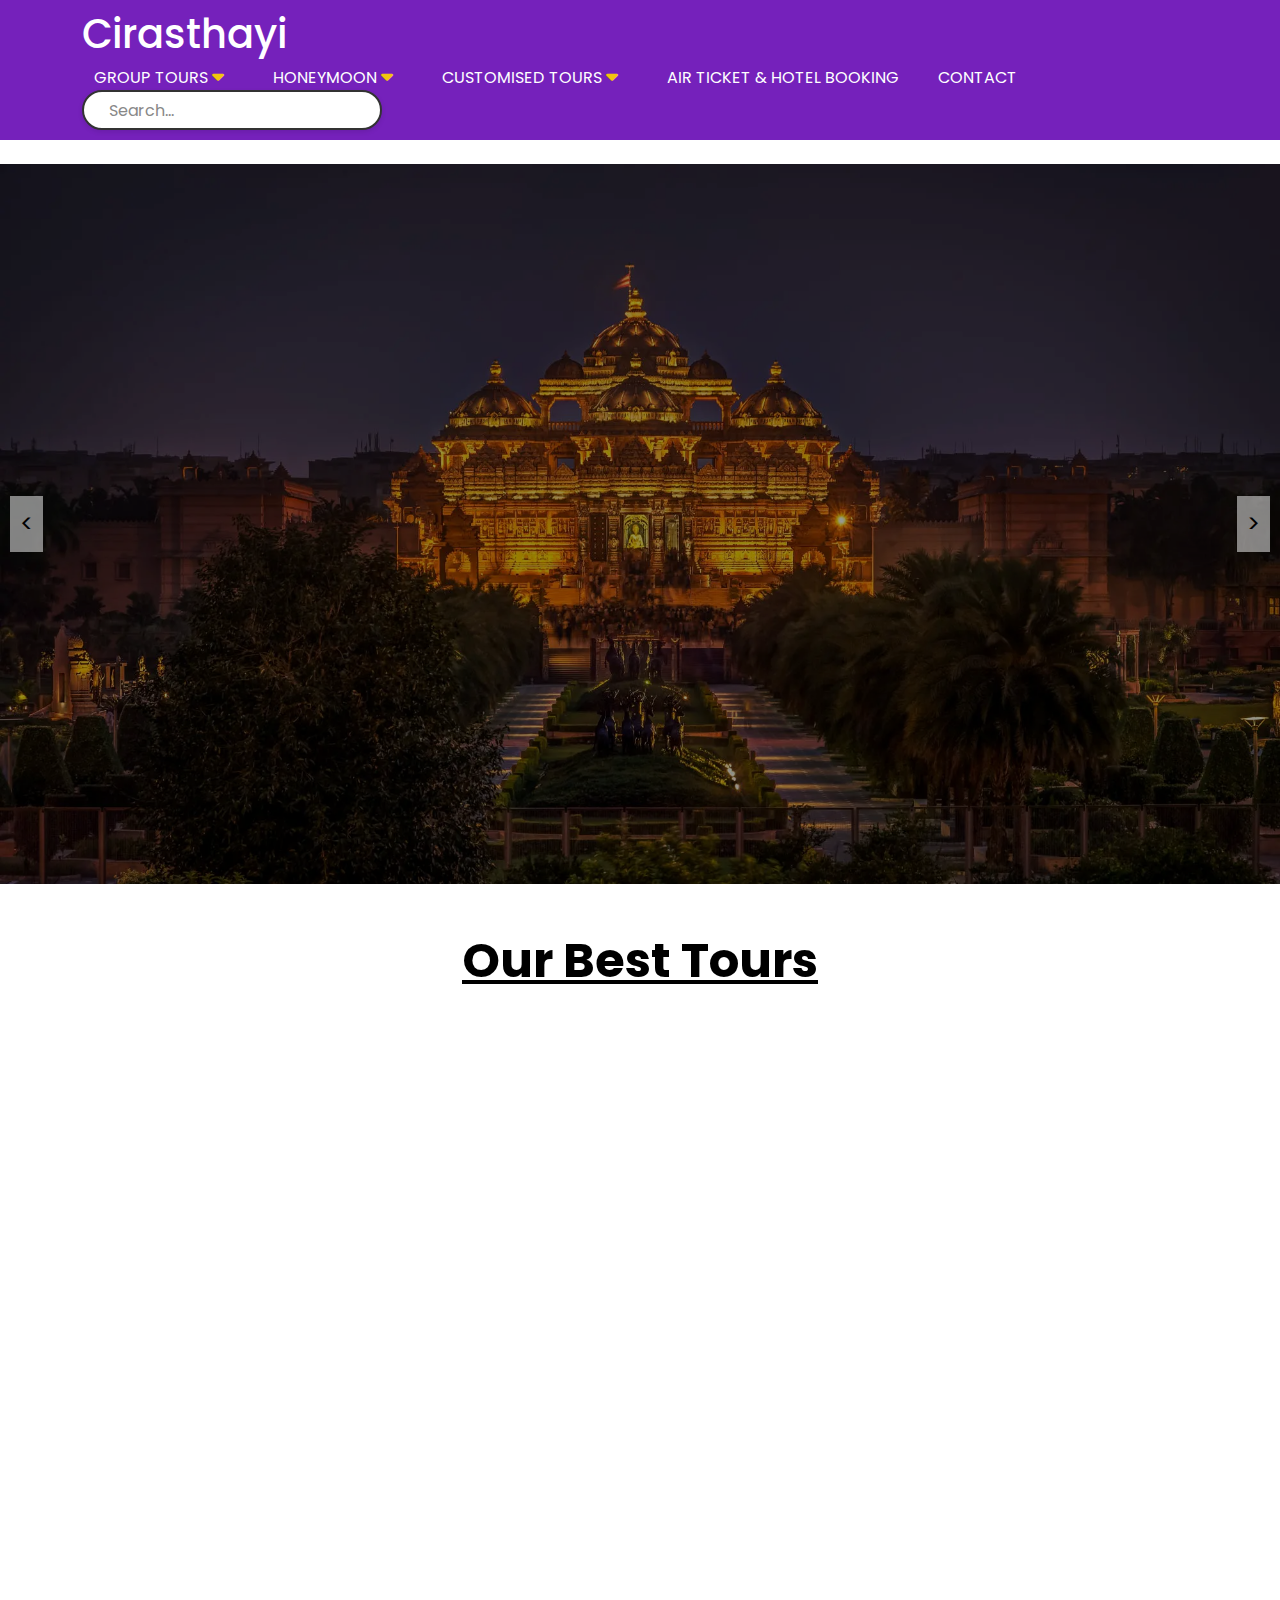
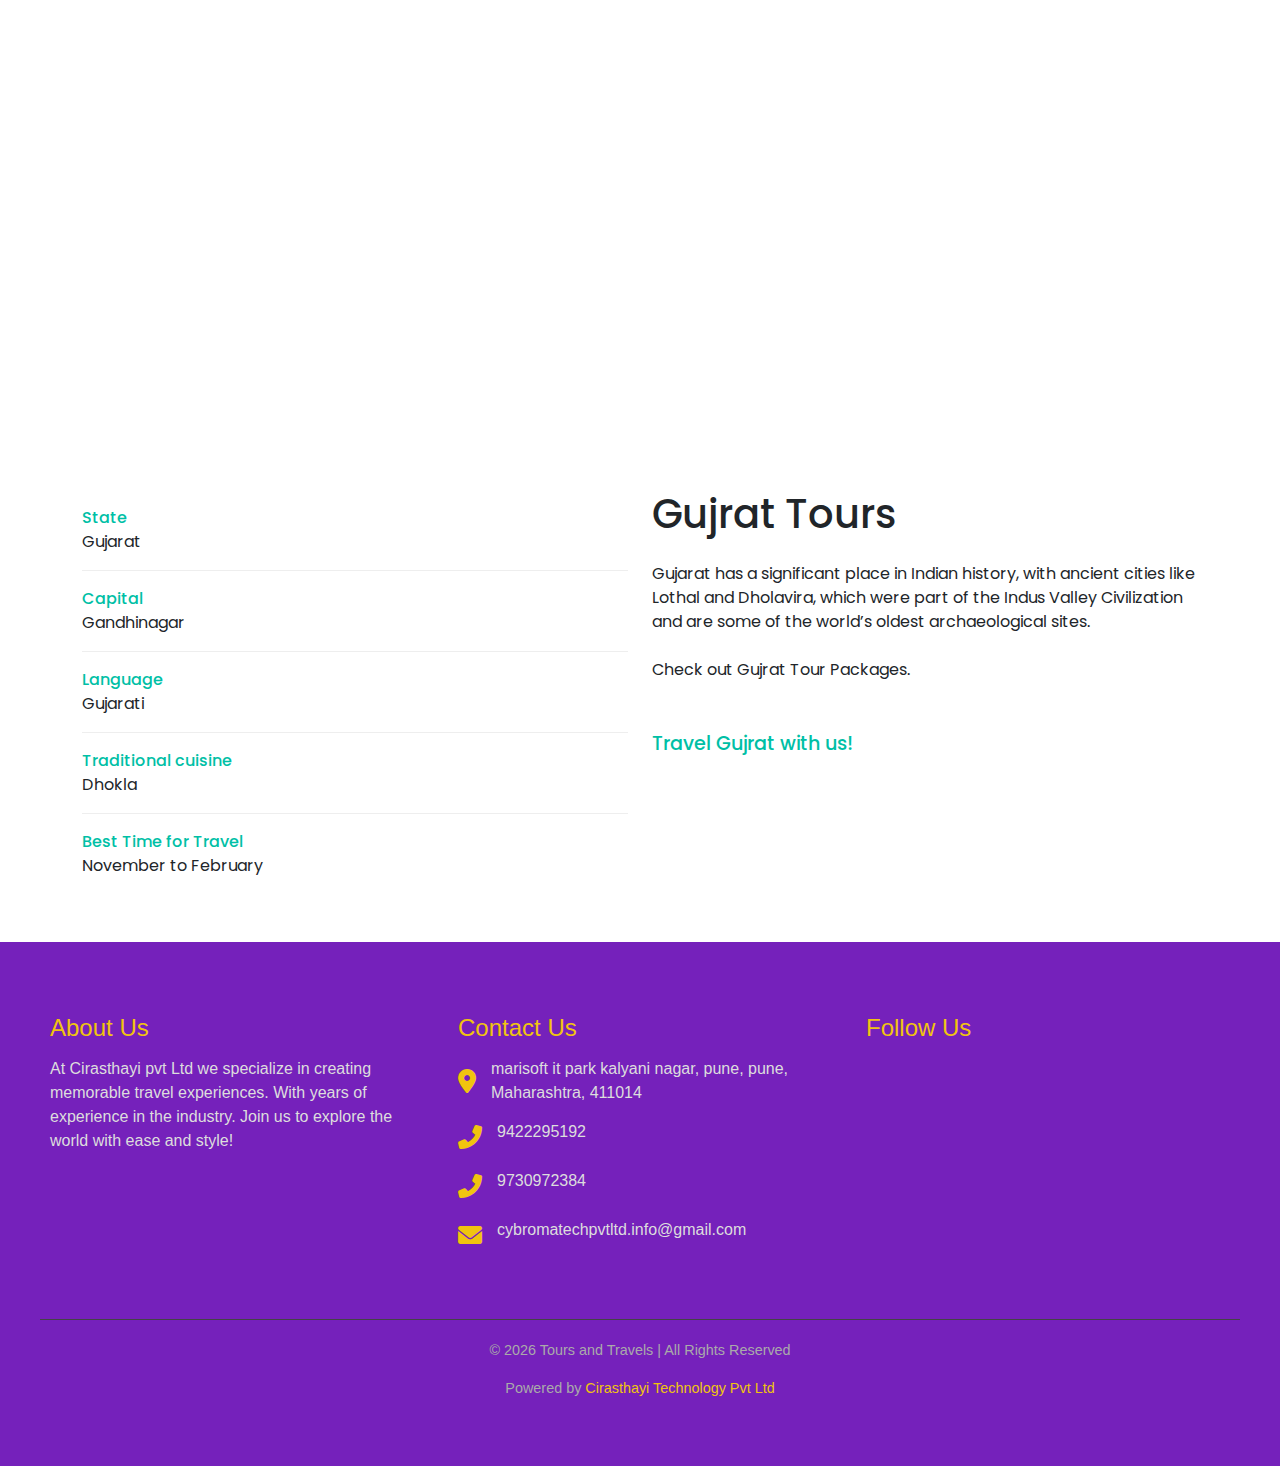
<file: Gujarat.html>
<!DOCTYPE html>
<html lang="en">
<head>
    <meta charset="UTF-8">
    <meta name="viewport" content="width=device-width, initial-scale=1.0">
    <title>Gujrat Tourism - Tours and Travels</title>
    <link href="https://cdn.jsdelivr.net/npm/bootstrap@5.3.0/dist/css/bootstrap.min.css" rel="stylesheet">
    <link href="https://fonts.googleapis.com/css2?family=Poppins:wght@400;600;700&display=swap" rel="stylesheet">
    <link href="https://cdnjs.cloudflare.com/ajax/libs/font-awesome/6.0.0-beta3/css/all.min.css" rel="stylesheet">
    <!-- <link rel="stylesheet" href="madhyapradesh.css"> -->
    
    <style>
        :root {
    --primary-color: #00BFA6;
}
body {
    font-family: 'Poppins', sans-serif;
}
/* Navbar styling */
.navbar {
    background-color: rgb(117, 33, 187);
    color: white;
    padding: 10px 20px;
    position: relative;
    z-index: 1000;
}
.logo .logo-img {
    height: 40px;
}
.nav-links {
    list-style-type: none;
    display: flex;
    gap: 15px;
    position: relative;
    padding: 0;
    margin: 0;
}
.nav-links li {
    display: inline-block;
    position: relative;
}
.nav-links a {
    color: white;
    text-decoration: none;
    padding: 8px 12px;
    text-transform: uppercase;
}
.nav-links a:hover {
    background-color: rgb(152, 61, 226);
    border-radius: 4px;
}
ul li i {
    font-size: 1.2rem;
    margin-right: 10px;
    color: #f1c40f; /* Gold color for icons */
  }
ul li a:hover {
    color: #f1c40f; /* Gold on hover */
  }
/* Dropdown styling */
.dropdown-menu {
    display: none;
    position: absolute;
    top: 100%;
    left: 0;
    background-color: rgb(63, 21, 97);
    list-style: none;
    padding: 0;
    margin: 0;
    min-width: 200px;
}
.dropdown-menu li {
    width: 100%;
}
.dropdown-menu a {
    display: block;
    padding: 10px 15px;
    color: white;
    text-decoration: none;
}
.dropdown-menu a:hover {
    background-color: rgb(117, 33, 187);
}
/* Nested dropdown (submenu) */
.nested-menu {
    display: none;
    position: absolute;
    top: 0;
    left: 100%;
    background-color: rgb(117, 33, 187);
    list-style: none;
    padding: 0;
    margin: 0;
    min-width: 200px;
}
.nested-menu a {
    padding: 10px 15px;
    color: white;
    text-decoration: none;
    text-transform: capitalize;
}
.nested-menu a:hover {
    background-color: rgb(152, 61, 226);
}
/* Show dropdown and nested menus on hover */
.dropdown:hover > .dropdown-menu,
.nested-dropdown:hover > .nested-menu {
    display: block;
}
/* Hamburger Icon Styling */
.hamburger {
    display: none;
    cursor: pointer;
    flex-direction: column;
    justify-content: space-around;
    width: 25px;
    height: 20px;
    position: absolute;
    top: 20px;
    right: 20px;
    z-index: 10;
}
.hamburger .bar {
    background-color: white;
    height: 3px;
    width: 100%;
    border-radius: 5px;
}
/* Search container styling */
.search-container {
    position: relative;
    width: 300px;
    height: 40px;
    border: 2px solid #333;
    border-radius: 30px;
    background-color: #fff;
    display: flex;
    align-items: center;
    padding: 0 15px;
    box-shadow: 0 2px 5px rgba(0, 0, 0, 0.1);
    transition: box-shadow 0.3s ease;
}
.search-input {
    width: 100%;
    height: 30px;
    border: none;
    outline: none;
    font-size: 16px;
    color: #333;
    padding-left: 10px;
    background-color: transparent;
}
.search-input::placeholder {
    color: #888;
}
.search-btn {
    position: absolute;
    right: 15px;
    background-color: transparent;
    border: none;
    cursor: pointer;
    color: #333;
    font-size: 18px;
    transition: color 0.3s ease;
    visibility: hidden;
}
.search-container:hover .search-btn,
.search-input:focus + .search-btn {
    visibility: visible;
}
.search-container:hover {
    box-shadow: 0 4px 10px rgba(0, 0, 0, 0.15);
}
.search-btn:hover {
    color: #007BFF;
}
/* Banner styling */
.banner {
    position: relative;
    height: 80vh;
    overflow: hidden;
}
.banner-slider {
    width: 100%;
    height: 100%;
    position: relative;
}
.banner-slide {
    position: absolute;
    top: 0;
    left: 0;
    width: 100%;
    height: 100%;
    opacity: 0;
    transition: opacity 0.5s ease-in-out;
}
.banner-slide.active {
    opacity: 1;
}
.banner-slide img {
    width: 100%;
    height: 100%;
    object-fit: cover;
    object-position: center;
}
.banner-overlay {
    position: absolute;
    top: 0;
    left: 0;
    right: 0;
    bottom: 0;
    display: flex;
    align-items: center;
    justify-content: center;
    background-color: rgba(0, 0, 0, 0.4);
}
.banner-text {
    color: rgb(245, 163, 12);
    font-size: 5rem;
    font-weight: bold;
    text-align: center;
    text-transform: uppercase;
    opacity: 0;
    transform: translateY(-20px);
    animation: fadeInUp 1s ease-out forwards;
    text-shadow: -1px 1px 0 #000,
                 1px 1px 0 #000,
                 1px -1px 0 #000,
                 -1px -1px 0 #000;
}
@keyframes fadeInUp {
    to {
        opacity: 1;
        transform: translateY(0);
    }
}
.slider-arrow {
    position: absolute;
    top: 50%;
    transform: translateY(-50%);
    background-color: rgba(255, 255, 255, 0.5);
    color: #000;
    padding: 10px;
    text-decoration: none;
    font-size: 24px;
    z-index: 10;
    transition: background-color 0.3s;
}
.slider-arrow:hover {
    background-color: rgba(255, 255, 255, 0.8);
}
.slider-arrow.prev {
    left: 10px;
}
.slider-arrow.next {
    right: 10px;
}
/* Tour card styling */
.tour-card {
    height: 100%;
    display: flex;
    flex-direction: column;
    transition: all 0.3s ease-in-out;
    border: 2px solid var(--primary-color);
    opacity: 0;
    transform: translateY(20px);
}
.tour-card.show {
    opacity: 1;
    transform: translateY(0);
}
.tour-card:hover {
    transform: translateY(-5px);
    box-shadow: 0 10px 20px rgba(0,0,0,0.1);
    border-color: #ff6b6b;
}
.tour-card .card-img-top {
    height: 200px;
    object-fit: cover;
}
.tour-card .card-body {
    flex-grow: 1;
    display: flex;
    flex-direction: column;
}
.tour-card .card-text {
    flex-grow: 1;
}
.tour-price {
    color: var(--primary-color);
    font-weight: bold;
    font-family:'Times New Roman', Times, serif;
}
.card-title{
    font-weight: bold;
}
.btn-contact {
    align-self: flex-end;
    margin-top: auto;
}
.animated-title {
    font-size: 3rem;
    font-weight: 700;
    background-color: #000;
    background-clip: text;
    -webkit-text-fill-color: transparent;
    background-size: 300% 300%;
    animation: gradient-animation 5s ease infinite;
    text-decoration: black underline;
}
@keyframes gradient-animation {
    0% {
        background-position: 0% 50%;
    }
    50% {
        background-position: 100% 50%;
    }
    100% {
        background-position: 0% 50%;
    }
}
.attractive-container {
    background: whitesmoke;
    border-radius: 15px;
    box-shadow: 0 10px 20px rgba(0,0,0,0.1);
    transform: translateY(0);
    transition: all 0.3s ease;
}
.attractive-container:hover {
    transform: translateY(-10px);
    box-shadow: 0 15px 30px rgba(0,0,0,0.2);
}
.attractive-container h2 {
    color: white;
    text-shadow: 1px 1px 2px rgba(0,0,0,0.1);
}
.info-label {
    color: #00BFA6;
    font-weight: 500;
}
.travel-text {
    color: #00BFA6;
    font-size: 1.2rem;
    font-weight: 500;
}
.info-row {
    padding: 1rem 0;
    border-bottom: 1px solid #eee;
}
.info-row:last-child {
    border-bottom: none;
}
/* Footer styling */
.footer {
    background-color: rgb(117, 33, 187);
    color: #eee;
    padding: 50px 20px;
    font-family: Arial, sans-serif;
}
.footer-container {
    max-width: 1200px;
    margin: 0 auto;
    display: flex;
    flex-direction: column;
    gap: 30px;
}
.footer-section {
    flex: 1;
    min-width: 250px;
    padding: 20px;
    border: 2px solid transparent;
    border-radius: 10px;
    transition: transform 0.3s ease, border 0.3s ease, background-color 0.3s ease;
}
.footer-section:hover {
    transform: translateY(-10px);
    border: 2px solid #f1c40f;
    background-color: rgba(255, 255, 255, 0.1);
}
.footer-section h4 {
    font-size: 1.5rem;
    margin-bottom: 15px;
    color: #f1c40f;
}
.footer-section p, .footer-section li, .footer-section a {
    font-size: 1rem;
    color: #ddd;
    margin-bottom: 10px;
    line-height: 1.5;
}
.footer-section a {
    text-decoration: none;
}
.footer-section a:hover {
    color: #f1c40f;
}
.footer ul {
    list-style: none;
    padding: 0;
    margin: 0;
}
.footer ul li {
    display: flex;
    align-items: center;
    margin-bottom: 15px;
}
.footer ul li i {
    font-size: 1.5rem;
    margin-right: 15px;
    color: #f1c40f;
}
.social-icons {
    display: flex;
    gap: 15px;
}
.social-icon {
    width: 40px;
    height: 40px;
    display: block;
    background-size: cover;
    border-radius: 50%;
    transition: transform 0.3s ease, box-shadow 0.3s ease;
}
.social-icon:hover {
    transform: scale(1.2);
    box-shadow: 0 4px 8px rgba(255, 255, 255, 0.2);
}
.whatsapp-icon { background: url('https://img.icons8.com/color/48/000000/whatsapp--v1.png') center/cover no-repeat; }
.instagram-icon { background: url('https://img.icons8.com/fluency/48/000000/instagram-new.png') center/cover no-repeat; }
.facebook-icon { background: url('https://img.icons8.com/color/48/000000/facebook-new.png') center/cover no-repeat; }
.footer-bottom {
    text-align: center;
    font-size: 0.9rem;
    color: #aaa;
    border-top: 1px solid #444;
    padding-top: 20px;
}
.footer-bottom a {
    color: #f1c40f;
    text-decoration: none;
}
.footer-bottom a:hover {
    color: #fff;
}
/* Responsive styles */
@media screen and (max-width: 768px) {
    .hamburger {
        display: flex;
    }
    .nav-links {
        display: none;
        flex-direction: column;
        gap: 10px;
        width: 100%;
    }
    .nav-links.active {
        display: flex;
    }
    .dropdown-menu,
    .nested-menu {
        position: static;
        background-color: rgb(117, 33, 187);
        width: 100%;
    }
    .dropdown-menu li,
    .nested-menu li {
        width: 100%;
    }
    .nested-dropdown .nested-menu {
        left: 0;
        top: 0;
    }
    .search-container {
        width: 100%;
        margin-top: 10px;
    }
    .banner-text {
        font-size: 3rem;
    }
    .footer .row {
        flex-direction: column;
        align-items: center;
    }
    .footer-section {
        text-align: center;
    }
    .social-icons {
        justify-content: center;
    }
}
    </style>

</head>
<body>
    <nav class="navbar">
        <div class="container">
            <div class="logo">
                <h1>Cirasthayi</h1>
                <!-- <a href="index.html"><img src="logo.png" alt="Logo" class="logo-img"></a> -->
            </div>
            <div class="hamburger">
                <div class="bar"></div>
                <div class="bar"></div>
                <div class="bar"></div>
            </div>
            <ul class="nav-links">
                <li class="dropdown">
                    <a href="#">Group Tours <i class="fa fa-caret-down"></i></a>
                    <ul class="dropdown-menu">
                        <li class="nested-dropdown">
                            <a href="#">Domestic <i class="fa fa-caret-right"></i></a>
                            <ul class="nested-menu">
                                <li><a href="#">Andaman</a></li>
                                <li><a href="AndraPradesh.html">Andhra Pradesh</a></li>
                                <li><a href="Gujarat.html">Gujarat</a></li>
                                <!-- <li><a href="#">Himachal Pradesh</a></li>
                                <li><a href="#">Jammu & Kashmir</a></li>
                                <li><a href="#">Karnataka</a></li>
                                <li><a href="#">Kerala</a></li>
                                <li><a href="#">Leh Ladakh</a></li> -->
                                <li><a href="madhyapradesh.html">Madhya Pradesh</a></li>
                                <!-- <li><a href="#">Northeast India</a></li>
                                <li><a href="#">Orissa</a></li>
                                <li><a href="#">Rajasthan</a></li>
                                <li><a href="#">Uttarakhand</a></li>
                                <li><a href="#">West Bengal</a></li> -->
                                <li><a href="maharashtra.html">Maharashtra</a></li>
                                <li><a href="#">Goa</a></li>
                            </ul>
                        </li>
                        <li class="nested-dropdown">
                            <a href="#">Pilgrimage Yatra <i class="fa fa-caret-right"></i></a>
                            <ul class="nested-menu">
                                <li><a href="#">Amarnath Vaishnodevi</a></li>
                                <li><a href="Chardham yatra.html">Chardham Yatra</a></li>
                                <!-- <li><a href="#">Narmada Parikrama</a></li>
                                <li><a href="#">Pithapur Kuravpur</a></li>
                                <li><a href="#">Tristhali Yatra</a></li>
                                <li><a href="#">Gujarat</a></li> -->
                            </ul>
                        </li>
                        <li class="nested-dropdown">
                            <a href="#">International <i class="fa fa-caret-right"></i></a>
                            <ul class="nested-menu">
                                <!-- <li><a href="#">Africa</a></li>
                                <li><a href="#">America</a></li>
                                <li><a href="#">Australia</a></li> -->
                                <li><a href="Bali.html">Bali</a></li>
                                <!-- <li><a href="#">Bhutan</a></li>
                                <li><a href="#">Cambodia</a></li>
                                <li><a href="#">Canada</a></li>
                                <li><a href="#">China</a></li> -->
                                <li><a href="Dubai.html">Dubai</a></li>
                                <!-- <li><a href="#">Europe</a></li>
                                <li><a href="#">Hong Kong</a></li>
                                <li><a href="#">Malaysia</a></li>
                                <li><a href="#">Nepal</a></li>
                                <li><a href="#">New Zealand</a></li>
                                <li><a href="#">Russia</a></li>
                                <li><a href="#">Singapore</a></li>
                                <li><a href="#">Sri Lanka</a></li>
                                <li><a href="#">Thailand</a></li>
                                <li><a href="#">Vietnam</a></li> -->
                            </ul>
                        </li>
                        <li><a href="#">International Customised Tour</a></li>
                    </ul>
                </li>
                <li class="dropdown">
                    <a href="#">Honeymoon <i class="fa fa-caret-down"></i></a>
                    <ul class="dropdown-menu">
                        <li><a href="Domestic.html">DOMESTIC</a></li>
                        <li><a href="international.html">INTERNATIONAL</a></li>
                    </ul>
                </li>
                <li class="dropdown">
                    <a href="#">Customised Tours <i class="fa fa-caret-down"></i></a>
                    <ul class="dropdown-menu">
                        <li><a href="#">DOMESTIC</a></li>
                        <li><a href="#">INTERNATIONAL</a></li>
                    </ul>
                </li>
                <li><a href="Air Ticket.html">Air Ticket & Hotel Booking</a></li>
                <li><a href="contact.html">Contact</a></li>
            </ul>
            <div class="search-container">
                <input type="text" placeholder="Search..." class="search-input">
                <button class="search-btn">
                    <i class="fas fa-search"></i>
                </button>
            </div>
        </div>
    </nav> <br>
    <!-- Nav Ends -->

    <div class="banner">
        <div class="banner-slider">
            <div class="banner-slide active">
                <img src="Images/1gj.jpg" alt="gj Tourism 1">
            </div>
            <div class="banner-slide">
                <img src="Images/2gj.jpg" alt="gj Tourism 2">
            </div>
            <div class="banner-slide">
                <img src="Images/3gj.jpg" alt="gj Tourism 3">
            </div>
        </div>
        <div class="banner-overlay">
            <span class="banner-text">Discover Gujrat</span>
        </div>
        <a href="#" class="slider-arrow prev" aria-label="Previous slide">&lt;</a>
        <a href="#" class="slider-arrow next" aria-label="Next slide">&gt;</a>
    </div>

    <div class="container mt-5">
        <h2 class="text-center mb-4 animated-title">Our Best Tours</h2>
        <div class="row row-cols-1 row-cols-md-2 row-cols-lg-3 g-4">
            <div class="col">
                <div class="card tour-card">
                    <img src="Images/Rann-of-Kutch.jpg" class="card-img-top" alt="Rann of Kutch">
                    <div class="card-body">
                        <div class="d-flex justify-content-between align-items-center mb-2">
                            <h5 class="card-title mb-0">Rann of Kutch</h5>
                            <p class="tour-price mb-0">Onwards ₹50,000</p>
                        </div>
                        <p class="card-text">The Rann of Kutch is a large area of salt marshes that span the border between India and Pakistan. It is located mostly in the Kutch district of the Indian state of Gujarat, with a minor portion extending into the Sindh province of Pakistan.</p>
                        <a href="#" class="btn btn-primary btn-contact">Contact Us</a>
                    </div>
                </div>
            </div>
            <div class="col">
                <div class="card tour-card">
                    <img src="Images/Gir-National-Park.jpg" class="card-img-top" alt="Park">
                    <div class="card-body">
                        <div class="d-flex justify-content-between align-items-center mb-2">
                            <h5 class="card-title mb-0">Gir National Park Tour</h5>
                            <p class="tour-price mb-0">Onwards ₹40000</p>
                        </div>
                        <p class="card-text">Unique Feature Gir National Park is the only place in the world outside Africa where lions can be seen in their natural habitat. The lions of Gir are distinct, with characteristics such as larger tail tufts, bushier elbow tufts, and prominent belly folds compared to their African counterparts.</p>
                        <a href="#" class="btn btn-primary btn-contact">Contact Us</a>
                    </div>
                </div>
            </div>
            <div class="col">
                <div class="card tour-card">
                    <img src="Images/statue.jpg" class="card-img-top" alt="Statue of Unity">
                    <div class="card-body">
                        <div class="d-flex justify-content-between align-items-center mb-2">
                            <h5 class="card-title mb-0">Statue of Unity</h5>
                            <p class="tour-price mb-0">Onwards ₹69,999</p>
                        </div>
                        <p class="card-text">The Statue of Unity is the world's tallest statue, with a height of 182 metres (597 feet), located near Kevadia in the state of Gujarat, India.</p>
                        <a href="#" class="btn btn-primary btn-contact">Contact Us</a>
                    </div>
                </div>
            </div>
            <div class="col">
                <div class="card tour-card">
                    <img src="Images/Laxmi-Vilas-Palace-Vadodara.jpg" class="card-img-top" alt="Laxmi Vilas Palace">
                    <div class="card-body">
                        <div class="d-flex justify-content-between align-items-center mb-2">
                            <h5 class="card-title mb-0">Laxmi Vilas Palace</h5>
                            <p class="tour-price mb-0">Onwards ₹69,999</p>
                        </div>
                        <p class="card-text">The palace’s design combines elements of Indian and European styles, with intricate carvings, ornate balconies, and stunning Belgian glass windows.</p>
                        <a href="#" class="btn btn-primary btn-contact">Contact Us</a>
                    </div>
                </div>
            </div>
            <div class="col">
                <div class="card tour-card">
                    <img src="Images/Dwarkadhish-Temple-1.jpg" class="card-img-top" alt="Dwarka">
                    <div class="card-body">
                        <div class="d-flex justify-content-between align-items-center mb-2">
                            <h5 class="card-title mb-0">Dwarka</h5>
                            <p class="tour-price mb-0">Onwards ₹10,240</p>
                        </div>
                        <p class="card-text">Dwarkadhish Temple, one of the Char Dham pilgrimages, is situated in the city of Dwarka in Gujarat. Dwarka lies on the banks of river Gomti, in Saurashtra. It is historically considered as the capital of Lord Krishna.</p>
                        <a href="#" class="btn btn-primary btn-contact">Contact Us</a>
                    </div>
                </div>
            </div>
            <div class="col">
                <div class="card tour-card">
                    <img src="Images/Rani_ki_vav_02.jpg" class="card-img-top" alt="Rani ki Vav">
                    <div class="card-body">
                        <div class="d-flex justify-content-between align-items-center mb-2">
                            <h5 class="card-title mb-0">Rani ki Vav</h5>
                            <p class="tour-price mb-0">Onwards ₹59,240</p>
                        </div>
                        <p class="card-text">Rani ki vav is an intricately constructed stepwell situated in the town of Patan in Gujarat, India. It is located on the banks of Saraswati River. Rani ki vav was built as a memorial to an 11th-century AD king Bhimdev I .</p>
                        <a href="#" class="btn btn-primary btn-contact">Contact Us</a>
                    </div>
                </div>
            </div>
        </div>
    </div>

    <div class="container py-5">
        <div class="row">
            <div class="col-md-6">
                <div class="info-row">
                    <div class="info-label">State</div>
                    <div>Gujarat</div>
                </div>
                <div class="info-row">
                    <div class="info-label">Capital</div>
                    <div>Gandhinagar</div>
                </div>
                <div class="info-row">
                    <div class="info-label">Language</div>
                    <div>Gujarati</div>
                </div>
                <div class="info-row">
                    <div class="info-label">Traditional cuisine</div>
                    <div>Dhokla</div>
                </div>
                <div class="info-row">
                    <div class="info-label">Best Time for Travel</div>
                    <div>November to February</div>
                </div>
            </div>
            
            <div class="col-md-6">
                <h1 class="mb-4">Gujrat Tours</h1>
                <p class="mb-4">Gujarat has a significant place in Indian history, with ancient cities like Lothal and Dholavira, which were part of the Indus Valley Civilization and are some of the world’s oldest archaeological sites.</p>
                <p class="mb-4">Check out Gujrat Tour Packages.</p>
                
                <div class="d-flex justify-content-between align-items-center mt-5">
                    <span class="travel-text">Travel Gujrat with us!</span>
                </div>
            </div>
        </div>
    </div>
    
<!-- Footer Starts -->
    <footer class="footer">
        <div class="footer-container">
            <div class="row">
                <div class="footer-section about">
                    <h4>About Us</h4>
                    <p>At Cirasthayi pvt Ltd we specialize in creating memorable travel experiences. With years of experience in the industry. Join us to explore the world with ease and style!</p>
                </div>
                <div class="footer-section contact">
                    <h4>Contact Us</h4>
                    <ul>
                        <li><i class="fas fa-map-marker-alt"></i>marisoft it park kalyani nagar, pune, pune, Maharashtra, 411014</li>
                        <li><i class="fas fa-phone-alt"></i> <a href="tel:9422295192">9422295192</a></li>
                        <li><i class="fas fa-phone-alt"></i> <a href="tel:9730972384">9730972384</a></li>
                        <li><i class="fas fa-envelope"></i> <a href="mailto:cybromatechpvtltd.info@gmail.com">cybromatechpvtltd.info@gmail.com</a></li>
                    </ul>
                </div>
                <div class="footer-section follow">
                    <h4>Follow Us</h4>
                    <div class="social-icons">
                        <a href="https://wa.me/9422295192" target="_blank" class="social-icon whatsapp-icon" aria-label="WhatsApp"></a>
                        <a href="https://www.instagram.com/shrisamarthconstruction" target="_blank" class="social-icon instagram-icon" aria-label="Instagram"></a>
                        <a href="https://www.facebook.com/shrisamarthconst" target="_blank" class="social-icon facebook-icon" aria-label="Facebook"></a>
                    </div>
                </div>
            </div>
            <div class="footer-bottom">
                <p>© <span id="currentYear"></span> Tours and Travels | All Rights Reserved</p>
                <p>Powered by <a href="https://www.cybromatech.com" target="_blank" rel="noopener noreferrer">Cirasthayi Technology Pvt Ltd</a></p>
            </div>
        </div>
    </footer>
    <!-- Footer Ends -->

    <script src="https://cdn.jsdelivr.net/npm/bootstrap@5.3.0/dist/js/bootstrap.bundle.min.js"></script>
    <script>
        document.addEventListener('DOMContentLoaded', function() {
            const cards = document.querySelectorAll('.tour-card');
            
            function showCards() {
                cards.forEach((card, index) => {
                    setTimeout(() => {
                        card.classList.add('show');
                    }, index * 100);
                });
            }

            const observer = new IntersectionObserver((entries) => {
                entries.forEach(entry => {
                    if (entry.isIntersecting) {
                        showCards();
                        observer.unobserve(entry.target);
                    }
                });
            }, { threshold: 0.1 });

            observer.observe(document.querySelector('.row'));

            const slides = document.querySelectorAll('.banner-slide');
            let currentSlide = 0;

            function showSlide(index) {
                slides[currentSlide].classList.remove('active');
                currentSlide = (index + slides.length) % slides.length;
                slides[currentSlide].classList.add('active');
            }

            function nextSlide() {
                showSlide(currentSlide + 1);
            }

            function prevSlide() {
                showSlide(currentSlide - 1);
            }

            document.querySelector('.slider-arrow.next').addEventListener('click', function(e) {
                e.preventDefault();
                nextSlide();
            });

            document.querySelector('.slider-arrow.prev').addEventListener('click', function(e) {
                e.preventDefault();
                prevSlide();
            });

            setInterval(nextSlide, 5000);

            // Hamburger menu functionality
            const hamburger = document.querySelector('.hamburger');
            const navLinks = document.querySelector('.nav-links');

            hamburger.addEventListener('click', () => {
                navLinks.classList.toggle('active');
            });

            // Mobile dropdown functionality
            if (window.innerWidth <= 768) {
                const dropdowns = document.querySelectorAll('.dropdown, .nested-dropdown');
                dropdowns.forEach(dropdown => {
                    dropdown.addEventListener('click', (e) => {
                        e.preventDefault();
                        const submenu = dropdown.querySelector('.dropdown-menu, .nested-menu');
                        if (submenu) {
                            submenu.style.display = submenu.style.display === 'block' ? 'none' : 'block';
                        }
                    });
                });
            }

            // Update current year in footer
            document.getElementById('currentYear').textContent = new Date().getFullYear();
        });
    </script>
</body>
</html>
</file>
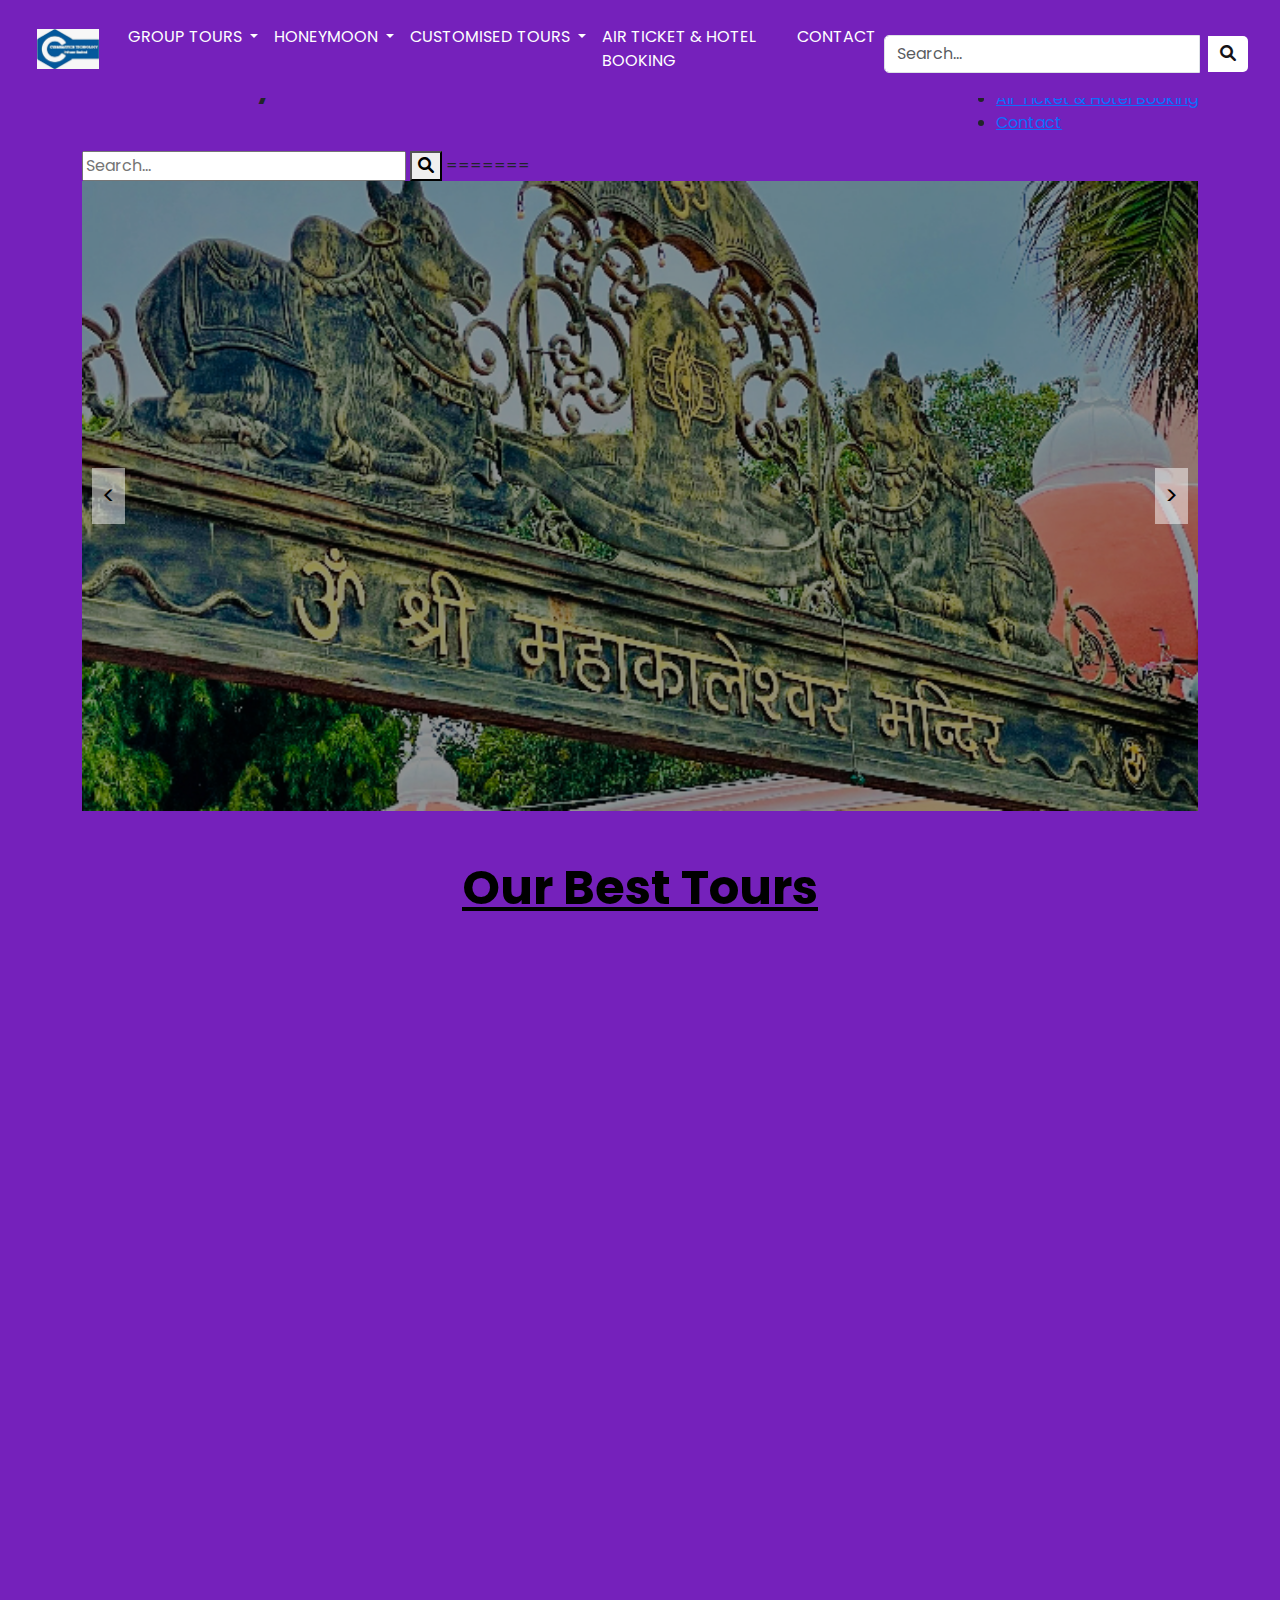
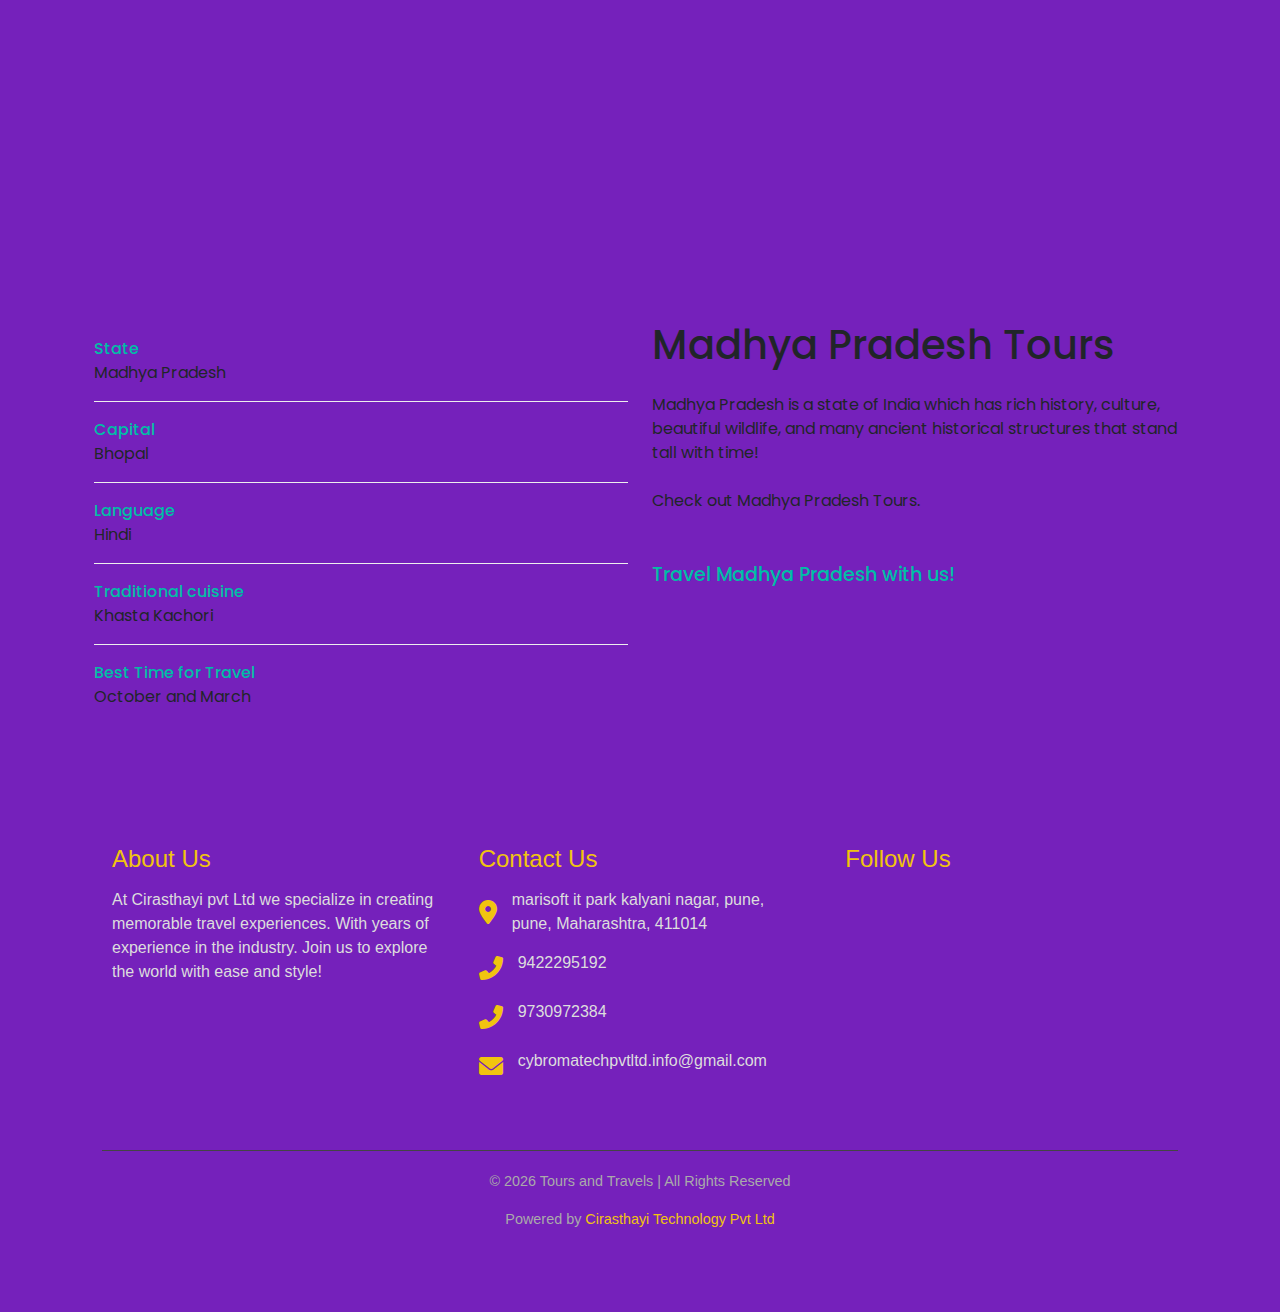
<file: madhyapradesh.html>
<!DOCTYPE html>
<html lang="en">
<head>
    <meta charset="UTF-8">
    <meta name="viewport" content="width=device-width, initial-scale=1.0">
    <title>Madhya Pradesh Tourism - Tours and Travels</title>
    <link href="https://cdn.jsdelivr.net/npm/bootstrap@5.3.0/dist/css/bootstrap.min.css" rel="stylesheet">
    <link href="https://fonts.googleapis.com/css2?family=Poppins:wght@400;600;700&display=swap" rel="stylesheet">
    <link href="https://cdnjs.cloudflare.com/ajax/libs/font-awesome/6.0.0-beta3/css/all.min.css" rel="stylesheet">
    <link rel="stylesheet" href="madhyapradesh.css">
</head>
<body>

    <nav class="navbar">
        <div class="container">
            <div class="logo">
                <h1>Cirasthayi</h1>
                <!-- <a href="index.html"><img src="logo.png" alt="Logo" class="logo-img"></a> -->
            </div>
            <div class="hamburger">
                <div class="bar"></div>
                <div class="bar"></div>
                <div class="bar"></div>
            </div>
            <ul class="nav-links">
                <li class="dropdown">
                    <a href="#">Group Tours <i class="fa fa-caret-down"></i></a>
                    <ul class="dropdown-menu">
                        <li class="nested-dropdown">
                            <a href="#">Domestic <i class="fa fa-caret-right"></i></a>
                            <ul class="nested-menu">
                                <li><a href="#">Andaman</a></li>
                                <li><a href="AndraPradesh.html">Andhra Pradesh</a></li>
                                <li><a href="Gujarat.html">Gujarat</a></li>
                                <!-- <li><a href="#">Himachal Pradesh</a></li>
                                <li><a href="#">Jammu & Kashmir</a></li>
                                <li><a href="#">Karnataka</a></li>
                                <li><a href="#">Kerala</a></li>
                                <li><a href="#">Leh Ladakh</a></li> -->
                                <li><a href="madhyapradesh.html">Madhya Pradesh</a></li>
                                <!-- <li><a href="#">Northeast India</a></li>
                                <li><a href="#">Orissa</a></li>
                                <li><a href="#">Rajasthan</a></li>
                                <li><a href="#">Uttarakhand</a></li>
                                <li><a href="#">West Bengal</a></li> -->
                                <li><a href="maharashtra.html">Maharashtra</a></li>
                                <li><a href="#">Goa</a></li>
                            </ul>
                        </li>
                        <li class="nested-dropdown">
                            <a href="#">Pilgrimage Yatra <i class="fa fa-caret-right"></i></a>
                            <ul class="nested-menu">
                                <li><a href="#">Amarnath Vaishnodevi</a></li>
                                <li><a href="Chardham yatra.html">Chardham Yatra</a></li>
                                <li><a href="#">Narmada Parikrama</a></li>
                                <li><a href="#">Pithapur Kuravpur</a></li>
                                <li><a href="#">Tristhali Yatra</a></li>
                                <li><a href="#">Gujarat</a></li>
                            </ul>
                        </li>
                        <li class="nested-dropdown">
                            <a href="#">International <i class="fa fa-caret-right"></i></a>
                            <ul class="nested-menu">
                                <!-- <li><a href="#">Africa</a></li>
                                <li><a href="#">America</a></li>
                                <li><a href="#">Australia</a></li> -->
                                <li><a href="Bali.html">Bali</a></li>
                                <!-- <li><a href="#">Bhutan</a></li>
                                <li><a href="#">Cambodia</a></li>
                                <li><a href="#">Canada</a></li>
                                <li><a href="#">China</a></li> -->
                                <li><a href="Dubai.html">Dubai</a></li>
                                <!-- <li><a href="#">Europe</a></li>
                                <li><a href="#">Hong Kong</a></li>
                                <li><a href="#">Malaysia</a></li>
                                <li><a href="#">Nepal</a></li>
                                <li><a href="#">New Zealand</a></li>
                                <li><a href="#">Russia</a></li>
                                <li><a href="#">Singapore</a></li>
                                <li><a href="#">Sri Lanka</a></li>
                                <li><a href="#">Thailand</a></li>
                                <li><a href="#">Vietnam</a></li> -->
                            </ul>
                        </li>
                        <li><a href="#">International Customised Tour</a></li>
                    </ul>
                </li>
                <li class="dropdown">
                    <a href="#">Honeymoon <i class="fa fa-caret-down"></i></a>
                    <ul class="dropdown-menu">
                        <li><a href="Domestic.html">DOMESTIC</a></li>
                        <li><a href="international.html">INTERNATIONAL</a></li>
                    </ul>
                </li>
                <li class="dropdown">
                    <a href="#">Customised Tours <i class="fa fa-caret-down"></i></a>
                    <ul class="dropdown-menu">
                        <li><a href="#">DOMESTIC</a></li>
                        <li><a href="#">INTERNATIONAL</a></li>
                    </ul>
                </li>
                <li><a href="Air Ticket.html">Air Ticket & Hotel Booking</a></li>
                <li><a href="contact.html">Contact</a></li>
            </ul>
            <div class="search-container">
                <input type="text" placeholder="Search..." class="search-input">
                <button class="search-btn">
                    <i class="fas fa-search"></i>
                </button>
=======
    <nav class="navbar navbar-expand-lg fixed-top">
        <div class="container-fluid">
            <a class="navbar-brand" href="index.html">
                <img src="Images/Cybromatech-logo.jpg" alt="Logo" class="logo-img">
            </a>
            <button class="navbar-toggler" type="button" data-bs-toggle="collapse" data-bs-target="#navbarNav" aria-controls="navbarNav" aria-expanded="false" aria-label="Toggle navigation">
                <span class="navbar-toggler-icon"></span>
            </button>
            <div class="collapse navbar-collapse" id="navbarNav">
                <ul class="navbar-nav me-auto mb-2 mb-lg-0">
                    <li class="nav-item dropdown">
                        <a class="nav-link dropdown-toggle" href="#" id="groupToursDropdown" role="button" data-bs-toggle="dropdown" aria-expanded="false">
                            GROUP TOURS
                        </a>
                        <ul class="dropdown-menu" aria-labelledby="groupToursDropdown">
                            <li class="dropdown-submenu">
                                <a class="dropdown-item dropdown-toggle" href="#">Domestic</a>
                                <ul class="dropdown-menu">
                                    <!-- <li><a class="dropdown-item" href="#">Andaman</a></li> -->
                                    <li><a class="dropdown-item" href="AndraPradesh.html">Andhra Pradesh</a></li>
                                    <li><a class="dropdown-item" href="Gujarat.html">Gujarat</a></li>
                                    <li><a class="dropdown-item" href="madhyapradesh.html">Madhya Pradesh</a></li>
                                    <li><a class="dropdown-item" href="maharashtra.html">Maharashtra</a></li>
                                    <!-- <li><a class="dropdown-item" href="#">Goa</a></li> -->
                                </ul>
                            </li>
                            <li class="dropdown-submenu">
                                <a class="dropdown-item dropdown-toggle" href="#">Pilgrimage Yatra</a>
                                <ul class="dropdown-menu">
                                    <!-- <li><a class="dropdown-item" href="#">Amarnath Vaishnodevi</a></li> -->
                                    <li><a class="dropdown-item" href="Chardham yatra.html">Chardham Yatra</a></li>
                                    <!-- <li><a class="dropdown-item" href="#">Narmada Parikrama</a></li>
                                    <li><a class="dropdown-item" href="#">Pithapur Kuravpur</a></li>
                                    <li><a class="dropdown-item" href="#">Tristhali Yatra</a></li>
                                    <li><a class="dropdown-item" href="#">Gujarat</a></li> -->
                                </ul>
                            </li>
                            <li class="dropdown-submenu">
                                <a class="dropdown-item dropdown-toggle" href="#">International</a>
                                <ul class="dropdown-menu">
                                    <li><a class="dropdown-item" href="Bali.html">Bali</a></li>
                                    <li><a class="dropdown-item" href="Dubai.html">Dubai</a></li>
                                </ul>
                            </li>
                            <li><a class="dropdown-item" href="#">International Customised Tour</a></li>
                        </ul>
                    </li>
                    <li class="nav-item dropdown">
                        <a class="nav-link dropdown-toggle" href="#" id="honeymoonDropdown" role="button" data-bs-toggle="dropdown" aria-expanded="false">
                            HONEYMOON
                        </a>
                        <ul class="dropdown-menu" aria-labelledby="honeymoonDropdown">
                            <li><a class="dropdown-item" href="Domestic.html">DOMESTIC</a></li>
                            <li><a class="dropdown-item" href="international.html">INTERNATIONAL</a></li>
                        </ul>
                    </li>
                    <li class="nav-item dropdown">
                        <a class="nav-link dropdown-toggle" href="#" id="customisedToursDropdown" role="button" data-bs-toggle="dropdown" aria-expanded="false">
                            CUSTOMISED TOURS
                        </a>
                        <ul class="dropdown-menu" aria-labelledby="customisedToursDropdown">
                            <li><a class="dropdown-item" href="#">DOMESTIC</a></li>
                            <li><a class="dropdown-item" href="#">INTERNATIONAL</a></li>
                        </ul>
                    </li>
                    <li class="nav-item"><a class="nav-link" href="Air Ticket.html">AIR TICKET & HOTEL BOOKING</a></li>
                    <li class="nav-item"><a class="nav-link" href="contact.html">CONTACT</a></li>
                </ul>
                <form class="d-flex search-container1">
                    <input class="form-control me-2 search-input1" type="search" placeholder="Search..." aria-label="Search">
                    <button class="btn search1-btn" type="submit">
                        <i class="fas fa-search"></i>
                    </button>
                </form>

            </div>
        </div>
    </nav>
    <!-- Nav Ends -->

    <div class="banner">
        <div class="banner-slider">
            <div class="banner-slide active">
                <img src="Images/MPBanner 1.jpg" alt="Ujjain Mahakal">
            </div>
            <div class="banner-slide">
                <img src="Images/MPBanner 2.jpg" alt="Pachmarhi">
            </div>
            <div class="banner-slide">
                <img src="Images/MPBanner 3.jpg" alt="Bandhavgarh National Park">
            </div>
        </div>
        <div class="banner-overlay">
            <span class="banner-text">Discover Madhya Pradesh</span>
        </div>
        <a href="#" class="slider-arrow prev" aria-label="Previous slide">&lt;</a>
        <a href="#" class="slider-arrow next" aria-label="Next slide">&gt;</a>
    </div>

    <div class="container mt-5">
        <h2 class="text-center mb-4 animated-title">Our Best Tours</h2>
        <div class="row row-cols-1 row-cols-md-2 row-cols-lg-3 g-4">
            <div class="col">
                <div class="card tour-card">
                    <img src="Images/ujjain.jpeg" class="card-img-top" alt="Ujjain Mahakal">
                    <div class="card-body">
                        <div class="d-flex justify-content-between align-items-center mb-2">
                            <h5 class="card-title mb-0">Ujjain Mahakal</h5>
                            <p class="tour-price mb-0">Onwards ₹500</p>
                        </div>
                        <p class="card-text">Explore the vibrant city of Ujjain, from its iconic landmarks to hidden gems. Visit Mahakaleshwar Temple, one of the twelve Jyotirlingas in India.</p>
                        <a href="#" class="btn btn-primary btn-contact">Contact Us</a>
                    </div>
                </div>
            </div>
            <div class="col">
                <div class="card tour-card">
                    <img src="Images/gwalior.jpg" class="card-img-top" alt="Gwalior Fort">
                    <div class="card-body">
                        <div class="d-flex justify-content-between align-items-center mb-2">
                            <h5 class="card-title mb-0">Gwalior Fort</h5>
                            <p class="tour-price mb-0">Onwards ₹400</p>
                        </div>
                        <p class="card-text">Discover the rich history of Gwalior through its ancient fort, temples, and palaces. Visit the majestic Gwalior Fort, an ancient hill fort with stunning architecture.</p>
                        <a href="#" class="btn btn-primary btn-contact">Contact Us</a>
                    </div>
                </div>
            </div>
            <div class="col">
                <div class="card tour-card">
                    <img src="Images/Bandhavgarh.jpg" class="card-img-top" alt="Bandhavgarh National Park">
                    <div class="card-body">
                        <div class="d-flex justify-content-between align-items-center mb-2">
                            <h5 class="card-title mb-0">Bandhavgarh National Park</h5>
                            <p class="tour-price mb-0">Onwards ₹10,240</p>
                        </div>
                        <p class="card-text">Experience the thrill of a wildlife safari in Bandhavgarh National Park, known for its high density of Bengal tigers and diverse flora and fauna.</p>
                        <a href="#" class="btn btn-primary btn-contact">Contact Us</a>
                    </div>
                </div>
            </div>
            <div class="col">
                <div class="card tour-card">
                    <img src="Images/Pachmarhi.jpg" class="card-img-top" alt="Pachmarhi">
                    <div class="card-body">
                        <div class="d-flex justify-content-between align-items-center mb-2">
                            <h5 class="card-title mb-0">Pachmarhi</h5>
                            <p class="tour-price mb-0">Onwards ₹10,240</p>
                        </div>
                        <p class="card-text">Enjoy a relaxing getaway in the scenic hill station of Pachmarhi. Visit Bee Falls, Dhoopgarh, and enjoy breathtaking views of the Satpura Range.</p>
                        <a href="#" class="btn btn-primary btn-contact">Contact Us</a>
                    </div>
                </div>
            </div>
            <div class="col">
                <div class="card tour-card">
                    <img src="Images/khajuraho.jpg" class="card-img-top" alt="Khajuraho Temples">
                    <div class="card-body">
                        <div class="d-flex justify-content-between align-items-center mb-2">
                            <h5 class="card-title mb-0">Khajuraho Temples</h5>
                            <p class="tour-price mb-0">Onwards ₹10,240</p>
                        </div>
                        <p class="card-text">Marvel at the intricate carvings of the Khajuraho Group of Monuments, a UNESCO World Heritage site known for its Nagara-style architectural symbolism.</p>
                        <a href="#" class="btn btn-primary btn-contact">Contact Us</a>
                    </div>
                </div>
            </div>
            <div class="col">
                <div class="card tour-card">
                    <img src="Images/sanchi.jpg" class="card-img-top" alt="Sanchi Stupa">
                    <div class="card-body">
                        <div class="d-flex justify-content-between align-items-center mb-2">
                            <h5 class="card-title mb-0">Sanchi Stupa</h5>
                            <p class="tour-price mb-0">Onwards ₹10,240</p>
                        </div>
                        <p class="card-text">Visit the Great Stupa at Sanchi, one of the oldest stone structures in India and an important monument of Indian Architecture commissioned by Emperor Ashoka.</p>
                        <a href="#" class="btn btn-primary btn-contact">Contact Us</a>
                    </div>
                </div>
            </div>
        </div>
    </div>

    <div class="container py-5">
        <div class="row">
            <div class="col-md-6">
                <div class="info-row">
                    <div class="info-label">State</div>
                    <div>Madhya Pradesh</div>
                </div>
                <div class="info-row">
                    <div class="info-label">Capital</div>
                    <div>Bhopal</div>
                </div>
                <div class="info-row">
                    <div class="info-label">Language</div>
                    <div>Hindi</div>
                </div>
                <div class="info-row">
                    <div class="info-label">Traditional cuisine</div>
                    <div>Khasta Kachori</div>
                </div>
                <div class="info-row">
                    <div class="info-label">Best Time for Travel</div>
                    <div>October and March</div>
                </div>
            </div>
            
            <div class="col-md-6">
                <h1 class="mb-4">Madhya Pradesh Tours</h1>
                <p class="mb-4">Madhya Pradesh is a state of India which has rich history, culture, beautiful wildlife, and many ancient historical structures that stand tall with time!</p>
                <p class="mb-4">Check out Madhya Pradesh Tours.</p>
                
                <div class="d-flex justify-content-between align-items-center mt-5">
                    <span class="travel-text">Travel Madhya Pradesh with us!</span>
                </div>
            </div>
        </div>
    </div>

<!-- Footer Starts -->
    <footer class="footer">
        <div class="footer-container">
            <div class="row">
                <div class="footer-section about">
                    <h4>About Us</h4>
                    <p>At Cirasthayi pvt Ltd we specialize in creating memorable travel experiences. With years of experience in the industry. Join us to explore the world with ease and style!</p>
                </div>
                <div class="footer-section contact">
                    <h4>Contact Us</h4>
                    <ul>
                        <li><i class="fas fa-map-marker-alt"></i>marisoft it park kalyani nagar, pune, pune, Maharashtra, 411014</li>
                        <li><i class="fas fa-phone-alt"></i> <a href="tel:9422295192">9422295192</a></li>
                        <li><i class="fas fa-phone-alt"></i> <a href="tel:9730972384">9730972384</a></li>
                        <li><i class="fas fa-envelope"></i> <a href="mailto:cybromatechpvtltd.info@gmail.com">cybromatechpvtltd.info@gmail.com</a></li>
                    </ul>
                </div>
                <div class="footer-section follow">
                    <h4>Follow Us</h4>
                    <div class="social-icons">
                        <a href="https://wa.me/9422295192" target="_blank" class="social-icon whatsapp-icon" aria-label="WhatsApp"></a>
                        <a href="https://www.instagram.com/shrisamarthconstruction" target="_blank" class="social-icon instagram-icon" aria-label="Instagram"></a>
                        <a href="https://www.facebook.com/shrisamarthconst" target="_blank" class="social-icon facebook-icon" aria-label="Facebook"></a>
                    </div>
                </div>
            </div>
            <div class="footer-bottom">
                <p>© <span id="currentYear"></span> Tours and Travels | All Rights Reserved</p>
                <p>Powered by <a href="https://www.cybromatech.com" target="_blank" rel="noopener noreferrer">Cirasthayi Technology Pvt Ltd</a></p>
            </div>
        </div>
    </footer>
    <!-- Footer Ends -->

    <script src="https://cdn.jsdelivr.net/npm/bootstrap@5.3.0/dist/js/bootstrap.bundle.min.js"></script>
    <script>
        document.addEventListener('DOMContentLoaded', function() {
            const cards = document.querySelectorAll('.tour-card');
            
            function showCards() {
                cards.forEach((card, index) => {
                    setTimeout(() => {
                        card.classList.add('show');
                    }, index * 100);
                });
            }

            const observer = new IntersectionObserver((entries) => {
                entries.forEach(entry => {
                    if (entry.isIntersecting) {
                        showCards();
                        observer.unobserve(entry.target);
                    }
                });
            }, { threshold: 0.1 });

            observer.observe(document.querySelector('.row'));

            const slides = document.querySelectorAll('.banner-slide');
            let currentSlide = 0;

            function showSlide(index) {
                slides[currentSlide].classList.remove('active');
                currentSlide = (index + slides.length) % slides.length;
                slides[currentSlide].classList.add('active');
            }

            function nextSlide() {
                showSlide(currentSlide + 1);
            }

            function prevSlide() {
                showSlide(currentSlide - 1);
            }

            document.querySelector('.slider-arrow.next').addEventListener('click', function(e) {
                e.preventDefault();
                nextSlide();
            });

            document.querySelector('.slider-arrow.prev').addEventListener('click', function(e) {
                e.preventDefault();
                prevSlide();
            });

            setInterval(nextSlide, 5000);

            // Hamburger menu functionality
            const hamburger = document.querySelector('.hamburger');
            const navLinks = document.querySelector('.nav-links');

            hamburger.addEventListener('click', () => {
                navLinks.classList.toggle('active');
            });

            // Mobile dropdown functionality
            if (window.innerWidth <= 768) {
                const dropdowns = document.querySelectorAll('.dropdown, .nested-dropdown');
                dropdowns.forEach(dropdown => {
                    dropdown.addEventListener('click', (e) => {
                        e.preventDefault();
                        const submenu = dropdown.querySelector('.dropdown-menu, .nested-menu');
                        if (submenu) {
                            submenu.style.display = submenu.style.display === 'block' ? 'none' : 'block';
                        }
                    });
                });
            }

            // Update current year in footer
            document.getElementById('currentYear').textContent = new Date().getFullYear();
        });
    </script>
</body>
</html>
</file>
<file: Bali-info.css>
:root {
    --primary-color: #ff6b6b;
    --secondary-color: #4ecdc4;
    --accent-color: #feca57;
    --text-color: #2d3436;
    --light-bg: #f9f9f9;
}
body {
    font-family: 'Segoe UI', Tahoma, Geneva, Verdana, sans-serif;
    color: var(--text-color);
    background-color: var(--light-bg);
}

/* Navbar styling */
.navbar {
    background-color: rgb(117, 33, 187);
    color: white;
    padding: 10px 20px;
    position: relative;
    z-index: 1000;
}
.logo .logo-img {
    height: 40px;
}
.nav-links {
    list-style-type: none;
    display: flex;
    gap: 15px;
    position: relative;
    padding: 0;
    margin: 0;
}
.nav-links li {
    display: inline-block;
    position: relative;
}
.nav-links a {
    color: white;
    text-decoration: none;
    padding: 8px 12px;
    text-transform: uppercase;
}
.nav-links a:hover {
    background-color: rgb(152, 61, 226);
    border-radius: 4px;
}
/* Dropdown styling */
.dropdown-menu {
    display: none;
    position: absolute;
    top: 100%;
    left: 0;
    background-color: rgb(63, 21, 97);
    list-style: none;
    padding: 0;
    margin: 0;
    min-width: 200px;
}
.dropdown-menu li {
    width: 100%;
}
.dropdown-menu a {
    display: block;
    padding: 10px 15px;
    color: white;
    text-decoration: none;
}
.dropdown-menu a:hover {
    background-color: rgb(117, 33, 187);
}
/* Nested dropdown (submenu) */
.nested-menu {
    display: none;
    position: absolute;
    top: 0;
    left: 100%;
    background-color: rgb(117, 33, 187);
    list-style: none;
    padding: 0;
    margin: 0;
    min-width: 200px;
}
.nested-menu a {
    padding: 10px 15px;
    color: white;
    text-decoration: none;
    text-transform: capitalize;
}
.nested-menu a:hover {
    background-color: rgb(152, 61, 226);
}
/* Show dropdown and nested menus on hover */
.dropdown:hover > .dropdown-menu,
.nested-dropdown:hover > .nested-menu {
    display: block;
}
/* Hamburger Icon Styling */
.hamburger {
    display: none;
    cursor: pointer;
    flex-direction: column;
    justify-content: space-around;
    width: 25px;
    height: 20px;
    position: absolute;
    top: 20px;
    right: 20px;
    z-index: 10;
}
.hamburger .bar {
    background-color: white;
    height: 3px;
    width: 100%;
    border-radius: 5px;
}
/* Search container styling */
.search-container {
    position: relative;
    width: 300px;
    height: 40px;
    border: 2px solid #333;
    border-radius: 30px;
    background-color: #fff;
    display: flex;
    align-items: center;
    padding: 0 15px;
    box-shadow: 0 2px 5px rgba(0, 0, 0, 0.1);
    transition: box-shadow 0.3s ease;
}
.search-input {
    width: 100%;
    height: 30px;
    border: none;
    outline: none;
    font-size: 16px;
    color: #333;
    padding-left: 10px;
    background-color: transparent;
}
.search-input::placeholder {
    color: #888;
}
.search-btn {
    position: absolute;
    right: 15px;
    background-color: transparent;
    border: none;
    cursor: pointer;
    color: #333;
    font-size: 18px;
    transition: color 0.3s ease;
    visibility: hidden;
}
.search-container:hover .search-btn,
.search-input:focus + .search-btn {
    visibility: visible;
}
.search-container:hover {
    box-shadow: 0 4px 10px rgba(0, 0, 0, 0.15);
}
.search-btn:hover {
    color: #007BFF;
}
/* Nav Ends */
.hero-section {
    background: linear-gradient(rgba(0, 0, 0, 0.5), rgba(0, 0, 0, 0.5)), url(/Images/Bali.jpg);
    background-size: cover;
    background-position: center;
    color: white;
    text-align: center;
    padding: 100px 0;
    margin-bottom: 40px;
}
.hero-title {
    font-size: 3.5rem;
    font-weight: bold;
    margin-bottom: 20px;
    text-shadow: 2px 2px 4px rgba(0,0,0,0.5);
}
.hero-subtitle {
    font-size: 1.5rem;
    margin-bottom: 30px;
}
.section-title {
    color: var(--primary-color);
    border-bottom: 2px solid var(--primary-color);
    padding-bottom: 10px;
    margin-bottom: 30px;
    font-weight: bold;
}
.tour-day {
    background-color: white;
    border-radius: 10px;
    padding: 20px;
    margin-bottom: 20px;
    box-shadow: 0 4px 6px rgba(0,0,0,0.1);
    transition: transform 0.3s ease;
}
.tour-day:hover {
    transform: translateY(-5px);
}
.tour-day h4 {
    color: var(--secondary-color);
    margin-bottom: 10px;
}
.includes-excludes ul {
    list-style-type: none;
    padding-left: 0;
}
.includes-excludes li {
    margin-bottom: 10px;
    padding: 10px;
    border-radius: 5px;
    transition: background-color 0.3s ease;
}
.includes-excludes li:hover {
    background-color: rgba(78, 205, 196, 0.1);
}
.includes li::before {
    content: "\f00c";
    font-family: "Font Awesome 6 Free";
    font-weight: 900;
    color: var(--secondary-color);
    margin-right: 10px;
}
.excludes li::before {
    content: "\f00d";
    font-family: "Font Awesome 6 Free";
    font-weight: 900;
    color: var(--primary-color);
    margin-right: 10px;
}
.tour-dates {
    background-color: white;
    border-radius: 10px;
    overflow: hidden;
    box-shadow: 0 4px 6px rgba(0,0,0,0.1);
}
.tour-dates th {
    background-color: var(--secondary-color);
    color: white;
}
.tour-dates td, .tour-dates th {
    text-align: center;
    padding: 15px !important;
}
.notes {
    background-color: white;
    border-radius: 10px;
    padding: 20px;
    margin-top: 30px;
    box-shadow: 0 4px 6px rgba(0,0,0,0.1);
}
.notes h4 {
    color: var(--primary-color);
    margin-bottom: 20px;
}
.notes ul {
    padding-left: 20px;
}
.notes li {
    margin-bottom: 15px;
}
.btn-custom {
    background-color: var(--accent-color);
    color: var(--text-color);
    border: none;
    padding: 10px 20px;
    font-weight: bold;
    transition: transform 0.3s ease, box-shadow 0.3s ease;
}
.btn-custom:hover {
    transform: translateY(-3px);
    box-shadow: 0 4px 6px rgba(0,0,0,0.1);
}
.btn-outline-secondary {
    color: var(--secondary-color);
    border-color: var(--secondary-color);
}
.btn-outline-secondary:hover {
    color: white;
    background-color: var(--secondary-color);
} 
#scrollTopBtn {
    display: none;
    position: fixed;
    bottom: 20px;
    right: 30px;
    z-index: 99;
    border: none;
    outline: none;
    background-color: var(--primary-color);
    color: white;
    cursor: pointer;
    padding: 15px;
    border-radius: 50%;
    font-size: 18px;
    transition: background-color 0.3s;
}
#scrollTopBtn:hover {
    background-color: var(--secondary-color);
}

/* Footer styling */
.footer {
    background-color: rgb(117, 33, 187);
    color: #eee;
    padding: 50px 20px;
    font-family: Arial, sans-serif;
}
.footer-container {
    max-width: 1200px;
    margin: 0 auto;
    display: flex;
    flex-direction: column;
    gap: 30px;
}
.footer-section {
    flex: 1;
    min-width: 250px;
    padding: 20px;
    border: 2px solid transparent;
    border-radius: 10px;
    transition: transform 0.3s ease, border 0.3s ease, background-color 0.3s ease;
}
.footer-section:hover {
    transform: translateY(-10px);
    border: 2px solid #f1c40f;
    background-color: rgba(255, 255, 255, 0.1);
}
.footer-section h4 {
    font-size: 1.5rem;
    margin-bottom: 15px;
    color: #f1c40f;
}
.footer-section p, .footer-section li, .footer-section a {
    font-size: 1rem;
    color: #ddd;
    margin-bottom: 10px;
    line-height: 1.5;
}
.footer-section a {
    text-decoration: none;
}
.footer-section a:hover {
    color: #f1c40f;
}
.footer ul {
    list-style: none;
    padding: 0;
    margin: 0;
}
.footer ul li {
    display: flex;
    align-items: center;
    margin-bottom: 15px;
}
.footer ul li i {
    font-size: 1.5rem;
    margin-right: 15px;
    color: #f1c40f;
}
.social-icons {
    display: flex;
    gap: 15px;
}
.social-icon {
    width: 40px;
    height: 40px;
    display: block;
    background-size: cover;
    border-radius: 50%;
    transition: transform 0.3s ease, box-shadow 0.3s ease;
}
.social-icon:hover {
    transform: scale(1.2);
    box-shadow: 0 4px 8px rgba(255, 255, 255, 0.2);
}
.whatsapp-icon { background: url('https://img.icons8.com/color/48/000000/whatsapp--v1.png') center/cover no-repeat; }
.instagram-icon { background: url('https://img.icons8.com/fluency/48/000000/instagram-new.png') center/cover no-repeat; }
.facebook-icon { background: url('https://img.icons8.com/color/48/000000/facebook-new.png') center/cover no-repeat; }
.footer-bottom {
    text-align: center;
    font-size: 0.9rem;
    color: #aaa;
    border-top: 1px solid #444;
    padding-top: 20px;
}
.footer-bottom a {
    color: #f1c40f;
    text-decoration: none;
}
.footer-bottom a:hover {
    color: #fff;
}
/* Responsive styles */
@media screen and (max-width: 768px) {
    .hamburger {
        display: flex;
    }
    .nav-links {
        display: none;
        flex-direction: column;
        gap: 10px;
        width: 100%;
    }
    .nav-links.active {
        display: flex;
    }
    .dropdown-menu,
    .nested-menu {
        position: static;
        background-color: rgb(117, 33, 187);
        width: 100%;
    }
    .dropdown-menu li,
    .nested-menu li {
        width: 100%;
    }
    .nested-dropdown .nested-menu {
        left: 0;
        top: 0;
    }
    .search-container {
        width: 100%;
        margin-top: 10px;
    }
    .banner-text {
        font-size: 3rem;
    }
    .footer .row {
        flex-direction: column;
        align-items: center;
    }
    .footer-section {
        text-align: center;
    }
    .social-icons {
        justify-content: center;
    }
}
</file>
<file: Chardham yatra.css>
:root {
    --primary-color: #ff6b6b;
    --secondary-color: #4ecdc4;
    --accent-color: #feca57;
    --text-color: #2d3436;
    --light-bg: #f9f9f9;
}
body {
    font-family: 'Segoe UI', Tahoma, Geneva, Verdana, sans-serif;
    color: var(--text-color);
    background-color: var(--light-bg);
}

/* Navbar styling */
/* Navbar styling */
.navbar {
    background-color: rgb(117, 33, 187);
    padding: 15px 20px;
    z-index: 1000;
}

.navbar-brand {
    padding: 5px;
}

.logo-img {
    height: 40px;
}

.navbar-nav .nav-link {
    color: white;
    padding: 10px 15px;
    transition: background-color 0.3s;
    position: relative;
}

.navbar-nav .nav-link:hover {
    background-color: rgba(255, 255, 255, 0.2);
    border-radius: 5px;
}

.navbar-toggler {
    border-color: rgba(255,255,255,0.5);
}

.navbar-toggler-icon {
    background-image: url("data:image/svg+xml,%3csvg xmlns='http://www.w3.org/2000/svg' viewBox='0 0 30 30'%3e%3cpath stroke='rgba(255, 255, 255, 0.5)' stroke-linecap='round' stroke-miterlimit='10' stroke-width='2' d='M4 7h22M4 15h22M4 23h22'/%3e%3c/svg%3e");
}

/* Dropdown styling */
.dropdown-menu {
    background-color: rgb(63, 21, 97);
    border: none;
    border-radius: 0;
    padding: 0;
}

.dropdown-item {
    color: white;
    padding: 10px 15px;
}

.dropdown-item:hover {
    background-color: rgb(152, 61, 226);
    color: white;
}

/* Nested dropdown (submenu) */
.dropdown-submenu {
    position: relative;
}

.dropdown-submenu > .dropdown-menu {
    top: 0;
    left: 100%;
    margin-top: -6px;
    margin-left: -1px;
}

.dropdown-submenu:hover > .dropdown-menu {
    display: block;
}

.dropdown-submenu > a:after {
    display: block;
    content: " ";
    float: right;
    width: 0;
    height: 0;
    border-color: transparent;
    border-style: solid;
    border-width: 5px 0 5px 5px;
    border-left-color: #cccccc;
    margin-top: 5px;
    margin-right: -10px;
}

/* Search bar styling */
.search-container1 {
    display: flex;
    align-items: center;
    margin-top: 10px;
}

.search-input1 {
    border-radius: 5px 0 0 5px;
    flex-grow: 1;
}

.search1-btn {
    background-color: white;
    border: none;
    border-radius: 0 5px 5px 0;
    padding: 6px 12px;
}

.search1-btn i {
    color: rgb(20, 18, 21);
}

/* Responsive adjustments */
@media (max-width: 991px) {
    .navbar-nav {
        padding-top: 10px;
    }

    .navbar-nav .nav-link {
        padding: 10px 0;
    }

    .dropdown-menu {
        background-color: transparent;
        border: none;
        padding-left: 20px;
    }

    .dropdown-item {
        color: rgba(255, 255, 255, 0.8);
    }

    .dropdown-submenu > .dropdown-menu {
        display: block;
        margin-left: 15px;
    }

    .search-container1 {
        margin-top: 15px;
        margin-bottom: 10px;
    }
}




/* Nav Ends */
.hero-section {
    background: linear-gradient(rgba(167, 85, 18, 0.5), rgba(50, 6, 193, 0.5));
    background-size: cover;
    background-position: center;
    color: white; 
    text-align: center;
    padding: 100px 0;
    margin-bottom: 40px;
}
.hero-title {
    font-size: 3.5rem;
    font-weight: bold;
    margin-bottom: 20px;
    text-shadow: 2px 2px 4px rgba(0,0,0,0.5);
}
.hero-subtitle {
    font-size: 1.5rem;
    margin-bottom: 30px;
}
.section-title {
    color: var(--primary-color);
    border-bottom: 2px solid var(--primary-color);
    padding-bottom: 10px;
    margin-bottom: 30px;
    font-weight: bold;
}
.tour-day {
    background-color: white;
    border-radius: 10px;
    padding: 20px;
    margin-bottom: 20px;
    box-shadow: 0 4px 6px rgba(0,0,0,0.1);
    transition: transform 0.3s ease;
}
.tour-day:hover {
    transform: translateY(-5px);
}
.tour-day h4 {
    color: var(--secondary-color);
    margin-bottom: 10px;
}
.includes-excludes ul {
    list-style-type: none;
    padding-left: 0;
}
.includes-excludes li {
    margin-bottom: 10px;
    padding: 10px;
    border-radius: 5px;
    transition: background-color 0.3s ease;
}
.includes-excludes li:hover {
    background-color: rgba(78, 205, 196, 0.1);
}
.includes li::before {
    content: "\f00c";
    font-family: "Font Awesome 6 Free";
    font-weight: 900;
    color: var(--secondary-color);
    margin-right: 10px;
}
.excludes li::before {
    content: "\f00d";
    font-family: "Font Awesome 6 Free";
    font-weight: 900;
    color: var(--primary-color);
    margin-right: 10px;
}
.tour-dates {
    background-color: white;
    border-radius: 10px;
    overflow: hidden;
    box-shadow: 0 4px 6px rgba(0,0,0,0.1);
}
.tour-dates th {
    background-color: var(--secondary-color);
    color: white;
}
.tour-dates td, .tour-dates th {
    text-align: center;
    padding: 15px !important;
}
.notes {
    background-color: white;
    border-radius: 10px;
    padding: 20px;
    margin-top: 30px;
    box-shadow: 0 4px 6px rgba(0,0,0,0.1);
}
.notes h4 {
    color: var(--primary-color);
    margin-bottom: 20px;
}
.notes ul {
    padding-left: 20px;
}
.notes li {
    margin-bottom: 15px;
}
.btn-custom {
    background-color: var(--accent-color);
    color: var(--text-color);
    border: none;
    padding: 10px 20px;
    font-weight: bold;
    transition: transform 0.3s ease, box-shadow 0.3s ease;
}
.btn-custom:hover {
    transform: translateY(-3px);
    box-shadow: 0 4px 6px rgba(0,0,0,0.1);
}
#scrollTopBtn {
    display: none;
    position: fixed;
    bottom: 20px;
    right: 30px;
    z-index: 99;
    border: none;
    outline: none;
    background-color: var(--primary-color);
    color: white;
    cursor: pointer;
    padding: 15px;
    border-radius: 50%;
    font-size: 18px;
    transition: background-color 0.3s;
}
#scrollTopBtn:hover {
    background-color: var(--secondary-color);
}
.card {
    transition: transform 0.3s ease, box-shadow 0.3s ease;
}
.card:hover {
    transform: translateY(-5px);
    box-shadow: 0 10px 20px rgba(0,0,0,0.1);
}
/* Footer styling */
.footer {
    background-color: rgb(117, 33, 187);
    color: #eee;
    padding: 50px 20px;
    font-family: Arial, sans-serif;
}
.footer-container {
    max-width: 1200px;
    margin: 0 auto;
    display: flex;
    flex-direction: column;
    gap: 30px;
}
.footer-section {
    flex: 1;
    min-width: 250px;
    padding: 20px;
    border: 2px solid transparent;
    border-radius: 10px;
    transition: transform 0.3s ease, border 0.3s ease, background-color 0.3s ease;
}
.footer-section:hover {
    transform: translateY(-10px);
    border: 2px solid #f1c40f;
    background-color: rgba(255, 255, 255, 0.1);
}
.footer-section h4 {
    font-size: 1.5rem;
    margin-bottom: 15px;
    color: #f1c40f;
}
.footer-section p, .footer-section li, .footer-section a {
    font-size: 1rem;
    color: #ddd;
    margin-bottom: 10px;
    line-height: 1.5;
}
.footer-section a {
    text-decoration: none;
}
.footer-section a:hover {
    color: #f1c40f;
}
.footer ul {
    list-style: none;
    padding: 0;
    margin: 0;
}
.footer ul li {
    display: flex;
    align-items: center;
    margin-bottom: 15px;
}
.footer ul li i {
    font-size: 1.5rem;
    margin-right: 15px;
    color: #f1c40f;
}
.social-icons {
    display: flex;
    gap: 15px;
}
.social-icon {
    width: 40px;
    height: 40px;
    display: block;
    background-size: cover;
    border-radius: 50%;
    transition: transform 0.3s ease, box-shadow 0.3s ease;
}
.social-icon:hover {
    transform: scale(1.2);
    box-shadow: 0 4px 8px rgba(255, 255, 255, 0.2);
}
.whatsapp-icon { background: url('https://img.icons8.com/color/48/000000/whatsapp--v1.png') center/cover no-repeat; }
.instagram-icon { background: url('https://img.icons8.com/fluency/48/000000/instagram-new.png') center/cover no-repeat; }
.facebook-icon { background: url('https://img.icons8.com/color/48/000000/facebook-new.png') center/cover no-repeat; }
.footer-bottom {
    text-align: center;
    font-size: 0.9rem;
    color: #aaa;
    border-top: 1px solid #444;
    padding-top: 20px;
}
.footer-bottom a {
    color: #f1c40f;
    text-decoration: none;
}
.footer-bottom a:hover {
    color: #fff;
}
/* Responsive styles */
@media screen and (max-width: 768px) {
    .hamburger {
        display: flex;
    }
    .nav-links {
        display: none;
        flex-direction: column;
        gap: 10px;
        width: 100%;
    }
    .nav-links.active {
        display: flex;
    }
    .dropdown-menu,
    .nested-menu {
        position: static;
        background-color: rgb(117, 33, 187);
        width: 100%;
    }
    .dropdown-menu li,
    .nested-menu li {
        width: 100%;
    }
    .nested-dropdown .nested-menu {
        left: 0;
        top: 0;
    }
    .search-container {
        width: 100%;
        margin-top: 10px;
    }
    .banner-text {
        font-size: 3rem;
    }
    .footer .row {
        flex-direction: column;
        align-items: center;
    }
    .footer-section {
        text-align: center;
    }
    .social-icons {
        justify-content: center;
    }
}

@media screen and (min-width: 200px)and (max-width: 600px) {
    .carousel-caption h5 {
       
        font-size: 2rem; 
        font-weight: bolder;
        text-shadow: 2px 2px 10px rgba(255, 6, 6, 0.7);
     
}
}
@media screen and (min-width: 601px) {
    .carousel-caption h5 {
       
        font-size: 8rem; 
        font-weight: bolder;
        
        text-shadow: 2px 2px 10px rgba(255, 6, 6, 0.7);
}
}
</file>
<file: madhyapradesh.css>
:root {
    --primary-color: #00BFA6;
}
body {
    font-family: 'Poppins', sans-serif;
}
/* Navbar styling */
.navbar {
    background-color: rgb(117, 33, 187);
    padding: 15px 20px;
    z-index: 1000;
}

.navbar-brand {
    padding: 5px;
}

.logo-img {
    height: 40px;
}

.navbar-nav .nav-link {
    color: white;
    padding: 10px 15px;
    transition: background-color 0.3s;
    position: relative;
}

.navbar-nav .nav-link:hover {
    background-color: rgba(255, 255, 255, 0.2);
    border-radius: 5px;
}

.navbar-toggler {
    border-color: rgba(255,255,255,0.5);
}

.navbar-toggler-icon {
    background-image: url("data:image/svg+xml,%3csvg xmlns='http://www.w3.org/2000/svg' viewBox='0 0 30 30'%3e%3cpath stroke='rgba(255, 255, 255, 0.5)' stroke-linecap='round' stroke-miterlimit='10' stroke-width='2' d='M4 7h22M4 15h22M4 23h22'/%3e%3c/svg%3e");
}

/* Dropdown styling */
.dropdown-menu {
    background-color: rgb(63, 21, 97);
    border: none;
    border-radius: 0;
    padding: 0;
}

.dropdown-item {
    color: white;
    padding: 10px 15px;
}

.dropdown-item:hover {
    background-color: rgb(152, 61, 226);
    color: white;
}

/* Nested dropdown (submenu) */
.dropdown-submenu {
    position: relative;
}

.dropdown-submenu > .dropdown-menu {
    top: 0;
    left: 100%;
    margin-top: -6px;
    margin-left: -1px;
}

.dropdown-submenu:hover > .dropdown-menu {
    display: block;
}

.dropdown-submenu > a:after {
    display: block;
    content: " ";
    float: right;
    width: 0;
    height: 0;
    border-color: transparent;
    border-style: solid;
    border-width: 5px 0 5px 5px;
    border-left-color: #cccccc;
    margin-top: 5px;
    margin-right: -10px;
}

/* Search bar styling */
.search-container1 {
    display: flex;
    align-items: center;
    margin-top: 10px;
}

.search-input1 {
    border-radius: 5px 0 0 5px;
    flex-grow: 1;
}

.search1-btn {
    background-color: white;
    border: none;
    border-radius: 0 5px 5px 0;
    padding: 6px 12px;
}

.search1-btn i {
    color: rgb(20, 18, 21);
}

/* Responsive adjustments */
@media (max-width: 991px) {
    .navbar-nav {
        padding-top: 10px;
    }

    .navbar-nav .nav-link {
        padding: 10px 0;
    }

    .dropdown-menu {
        background-color: transparent;
        border: none;
        padding-left: 20px;
    }

    .dropdown-item {
        color: rgba(255, 255, 255, 0.8);
    }

    .dropdown-submenu > .dropdown-menu {
        display: block;
        margin-left: 15px;
    }

    .search-container1 {
        margin-top: 15px;
        margin-bottom: 10px;
    }
}
/* NAV ENDS */
/* Banner styling */
.banner {
    position: relative;
    height: 70vh;
    overflow: hidden;
}
.banner-slider {
    width: 100%;
    height: 100%;
    position: relative;
}
.banner-slide {
    position: absolute;
    top: 0;
    left: 0;
    width: 100%;
    height: 100%;
    opacity: 0;
    transition: opacity 0.5s ease-in-out;
}
.banner-slide.active {
    opacity: 1;
}
.banner-slide img {
    width: 100%;
    height: 100%;
    object-fit: cover;
    object-position: center;
}
.banner-overlay {
    position: absolute;
    top: 0;
    left: 0;
    right: 0;
    bottom: 0;
    display: flex;
    align-items: center;
    justify-content: center;
    background-color: rgba(0, 0, 0, 0.4);
}
.banner-text {
    color: rgb(245, 163, 12);
    font-size: 5rem;
    font-weight: bold;
    text-align: center;
    text-transform: uppercase;
    opacity: 0;
    transform: translateY(-20px);
    animation: fadeInUp 1s ease-out forwards;
    text-shadow: -1px 1px 0 #000,
                 1px 1px 0 #000,
                 1px -1px 0 #000,
                 -1px -1px 0 #000;
}
@keyframes fadeInUp {
    to {
        opacity: 1;
        transform: translateY(0);
    }
}
.slider-arrow {
    position: absolute;
    top: 50%;
    transform: translateY(-50%);
    background-color: rgba(255, 255, 255, 0.5);
    color: #000;
    padding: 10px;
    text-decoration: none;
    font-size: 24px;
    z-index: 10;
    transition: background-color 0.3s;
}
.slider-arrow:hover {
    background-color: rgba(255, 255, 255, 0.8);
}
.slider-arrow.prev {
    left: 10px;
}
.slider-arrow.next {
    right: 10px;
}
/* Tour card styling */
.tour-card {
    height: 100%;
    display: flex;
    flex-direction: column;
    transition: all 0.3s ease-in-out;
    border: 2px solid var(--primary-color);
    opacity: 0;
    transform: translateY(20px);
}
.tour-card.show {
    opacity: 1;
    transform: translateY(0);
}
.tour-card:hover {
    transform: translateY(-5px);
    box-shadow: 0 10px 20px rgba(0,0,0,0.1);
    border-color: #ff6b6b;
}
.tour-card .card-img-top {
    height: 200px;
    object-fit: cover;
}
.tour-card .card-body {
    flex-grow: 1;
    display: flex;
    flex-direction: column;
}
.tour-card .card-text {
    flex-grow: 1;
}
.tour-price {
    color: var(--primary-color);
    font-weight: bold;
    font-family:'Times New Roman', Times, serif;
}
.card-title{
    font-weight: bold;
}
.btn-contact {
    align-self: flex-end;
    margin-top: auto;
}
.animated-title {
    font-size: 3rem;
    font-weight: 700;
    background-color: #000;
    background-clip: text;
    -webkit-text-fill-color: transparent;
    background-size: 300% 300%;
    animation: gradient-animation 5s ease infinite;
    text-decoration: black underline;
}
@keyframes gradient-animation {
    0% {
        background-position: 0% 50%;
    }
    50% {
        background-position: 100% 50%;
    }
    100% {
        background-position: 0% 50%;
    }
}
.attractive-container {
    background: whitesmoke;
    border-radius: 15px;
    box-shadow: 0 10px 20px rgba(0,0,0,0.1);
    transform: translateY(0);
    transition: all 0.3s ease;
}
.attractive-container:hover {
    transform: translateY(-10px);
    box-shadow: 0 15px 30px rgba(0,0,0,0.2);
}
.attractive-container h2 {
    color: white;
    text-shadow: 1px 1px 2px rgba(0,0,0,0.1);
}
.info-label {
    color: #00BFA6;
    font-weight: 500;
}
.travel-text {
    color: #00BFA6;
    font-size: 1.2rem;
    font-weight: 500;
}
.info-row {
    padding: 1rem 0;
    border-bottom: 1px solid #eee;
}
.info-row:last-child {
    border-bottom: none;
}
/* Footer styling */
.footer {
    background-color: rgb(117, 33, 187);
    color: #eee;
    padding: 50px 20px;
    font-family: Arial, sans-serif;
}
.footer-container {
    max-width: 1200px;
    margin: 0 auto;
    display: flex;
    flex-direction: column;
    gap: 30px;
}
.footer-section {
    flex: 1;
    min-width: 250px;
    padding: 20px;
    border: 2px solid transparent;
    border-radius: 10px;
    transition: transform 0.3s ease, border 0.3s ease, background-color 0.3s ease;
}
.footer-section:hover {
    transform: translateY(-10px);
    border: 2px solid #f1c40f;
    background-color: rgba(255, 255, 255, 0.1);
}
.footer-section h4 {
    font-size: 1.5rem;
    margin-bottom: 15px;
    color: #f1c40f;
}
.footer-section p, .footer-section li, .footer-section a {
    font-size: 1rem;
    color: #ddd;
    margin-bottom: 10px;
    line-height: 1.5;
}
.footer-section a {
    text-decoration: none;
}
.footer-section a:hover {
    color: #f1c40f;
}
.footer ul {
    list-style: none;
    padding: 0;
    margin: 0;
}
.footer ul li {
    display: flex;
    align-items: center;
    margin-bottom: 15px;
}
.footer ul li i {
    font-size: 1.5rem;
    margin-right: 15px;
    color: #f1c40f;
}
.social-icons {
    display: flex;
    gap: 15px;
}
.social-icon {
    width: 40px;
    height: 40px;
    display: block;
    background-size: cover;
    border-radius: 50%;
    transition: transform 0.3s ease, box-shadow 0.3s ease;
}
.social-icon:hover {
    transform: scale(1.2);
    box-shadow: 0 4px 8px rgba(255, 255, 255, 0.2);
}
.whatsapp-icon { background: url('https://img.icons8.com/color/48/000000/whatsapp--v1.png') center/cover no-repeat; }
.instagram-icon { background: url('https://img.icons8.com/fluency/48/000000/instagram-new.png') center/cover no-repeat; }
.facebook-icon { background: url('https://img.icons8.com/color/48/000000/facebook-new.png') center/cover no-repeat; }
.footer-bottom {
    text-align: center;
    font-size: 0.9rem;
    color: #aaa;
    border-top: 1px solid #444;
    padding-top: 20px;
}
.footer-bottom a {
    color: #f1c40f;
    text-decoration: none;
}
.footer-bottom a:hover {
    color: #fff;
}
/* Responsive styles */
@media screen and (max-width: 768px) {
    .hamburger {
        display: flex;
    }
    .nav-links {
        display: none;
        flex-direction: column;
        gap: 10px;
        width: 100%;
    }
    .nav-links.active {
        display: flex;
    }
    .dropdown-menu,
    .nested-menu {
        position: static;
        background-color: rgb(117, 33, 187);
        width: 100%;
    }
    .dropdown-menu li,
    .nested-menu li {
        width: 100%;
    }
    .nested-dropdown .nested-menu {
        left: 0;
        top: 0;
    }
    .search-container {
        width: 100%;
        margin-top: 10px;
    }
    .banner-text {
        font-size: 3rem;
    }
    .footer .row {
        flex-direction: column;
        align-items: center;
    }
    .footer-section {
        text-align: center;
    }
    .social-icons {
        justify-content: center;
    }
}
</file>
